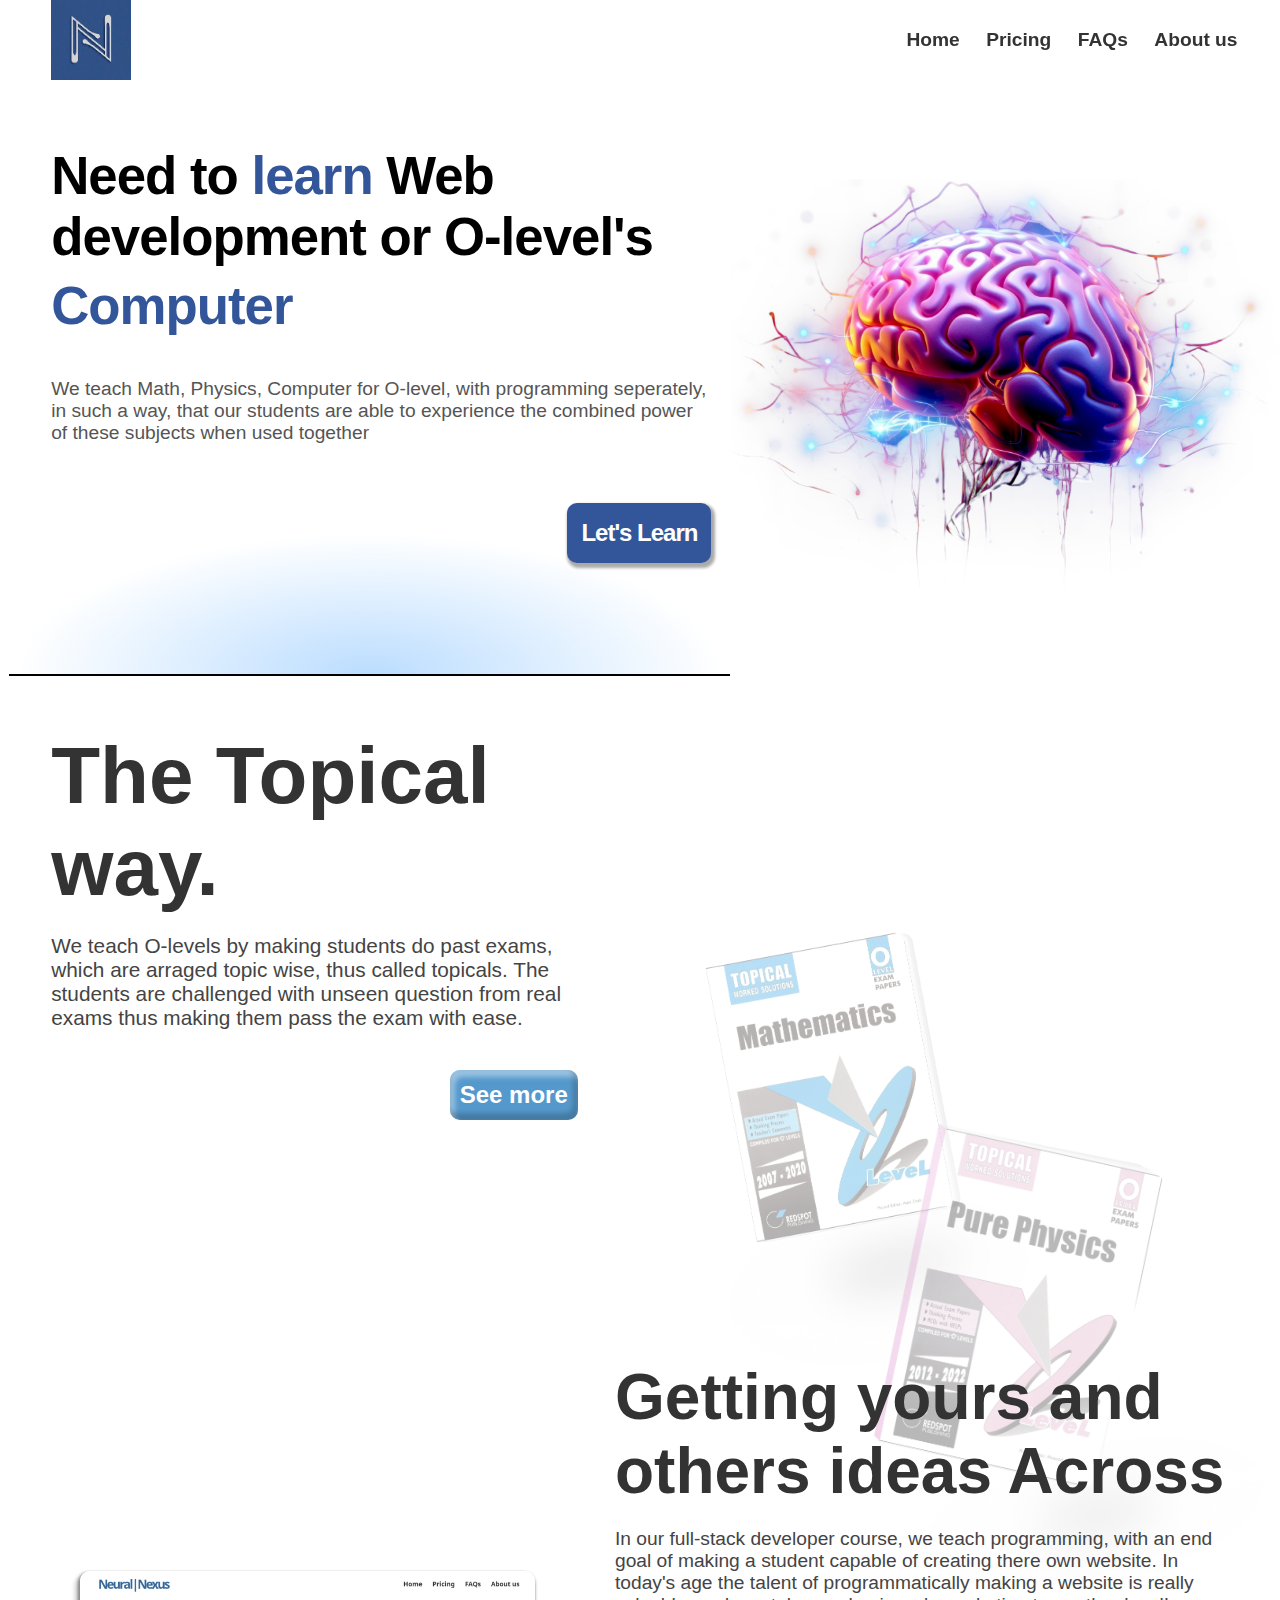
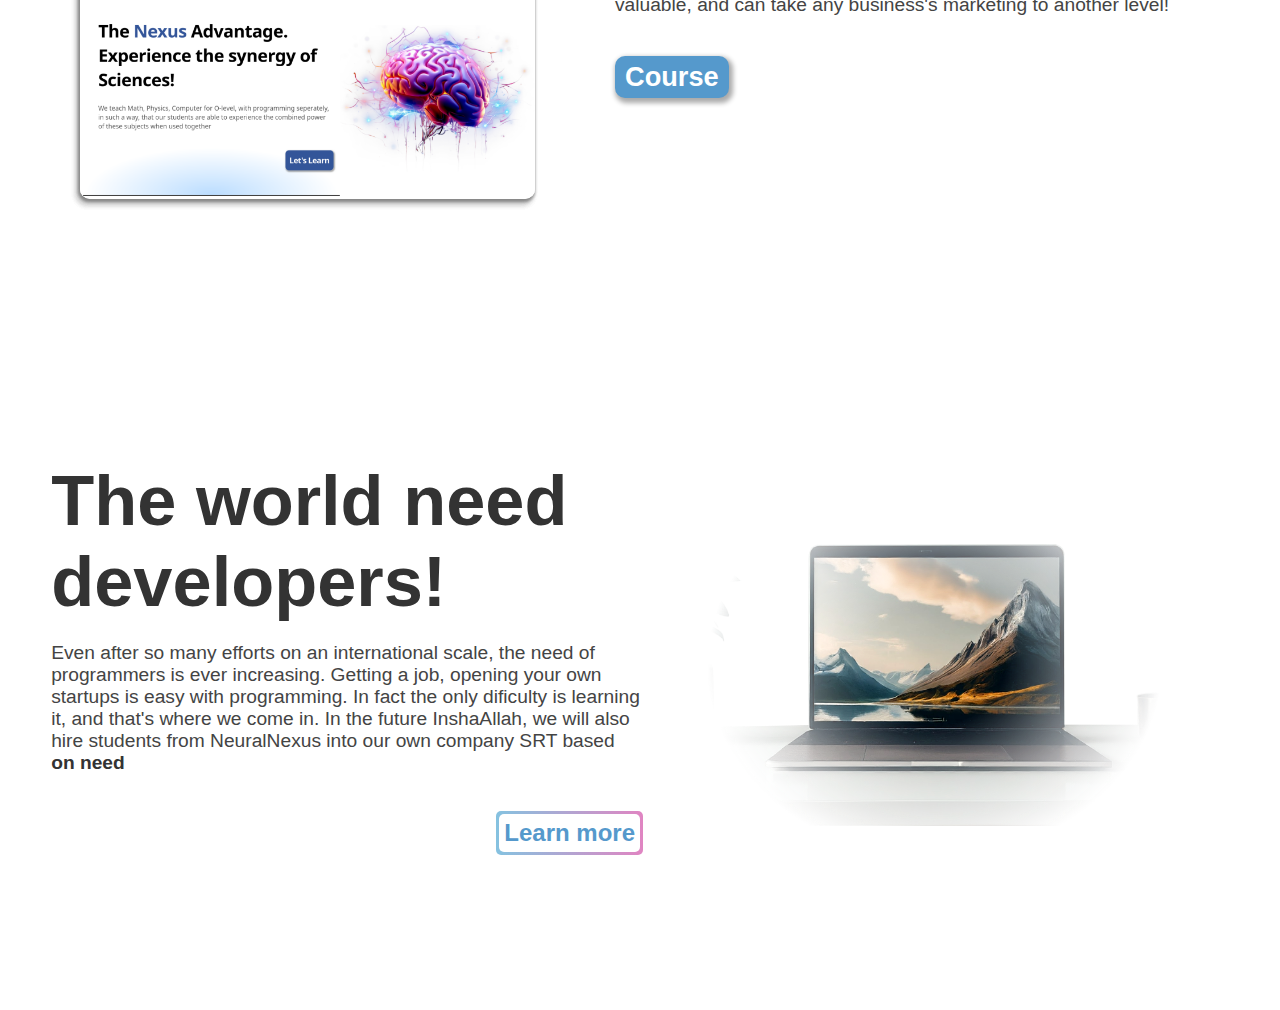
<file: index.html>
<!doctype html>
<html lang="en">
    <head>
        <meta charset="utf-8" />
        <meta name="viewport" content="width=device-width, initial-scale=1" />
        
		<link href="./_app/immutable/assets/0.ByKNv8gR.css" rel="stylesheet">
		<link href="./_app/immutable/assets/2.LdB5x5Bh.css" rel="stylesheet">
		<link rel="modulepreload" href="./_app/immutable/entry/start.CRjpE73o.js">
		<link rel="modulepreload" href="./_app/immutable/chunks/entry.DDoPU7Ue.js">
		<link rel="modulepreload" href="./_app/immutable/chunks/scheduler.CJs1GVK9.js">
		<link rel="modulepreload" href="./_app/immutable/chunks/index.DG2O7k4W.js">
		<link rel="modulepreload" href="./_app/immutable/entry/app.CR-G0-d1.js">
		<link rel="modulepreload" href="./_app/immutable/chunks/index.Bj5tBNt4.js">
		<link rel="modulepreload" href="./_app/immutable/nodes/0.wn83lh_d.js">
		<link rel="modulepreload" href="./_app/immutable/chunks/styles.DlI97WV4.js">
		<link rel="modulepreload" href="./_app/immutable/chunks/loader.hgfKuhHx.js">
		<link rel="modulepreload" href="./_app/immutable/nodes/2.BaxfFM-t.js">
		<link rel="modulepreload" href="./_app/immutable/chunks/click.BawAcbP7.js"><!-- HEAD_svelte-ttnvq6_START --><link rel="icon" href="/logo.jpeg"><!-- HEAD_svelte-ttnvq6_END -->
    </head>
    <body data-sveltekit-preload-data="hover">
        <div style="display: contents">    <div class="app svelte-tsa5jc"><div id="cover" class=" svelte-tsa5jc"><svg width="210mm" height="210mm" version="1.1" viewBox="0 0 210 210" xmlns="http://www.w3.org/2000/svg" xmlns:xlink="http://www.w3.org/1999/xlink" class="svelte-donqg"><defs><linearGradient id="linearGradient1987" x1="150.63" x2="69.646" y1="53.397" y2="158.12" gradientTransform="matrix(1.4785 0 0 1.4785 -54.857 -40.107)" gradientUnits="userSpaceOnUse"><stop style="stop-color:#fff" offset="0"></stop><stop style="stop-color:#fff;stop-opacity:.59898" offset="1"></stop></linearGradient><linearGradient id="linearGradient2097" x1="-42.863" x2="-70.362" y1="97.211" y2="174.8" gradientTransform="matrix(1.4785 0 0 1.4785 186.73 -95.377)" gradientUnits="userSpaceOnUse"><stop style="stop-color:#fff" offset="0"></stop><stop style="stop-color:#fff;stop-opacity:.6269" offset="1"></stop></linearGradient><linearGradient id="linearGradient2746" x1="-119.81" x2="-165.34" y1="-23.923" y2="-33.331" gradientTransform="matrix(1.4785 0 0 1.4785 66.842 3.5111)" gradientUnits="userSpaceOnUse"><stop style="stop-color:#fff" offset="0"></stop><stop style="stop-color:#fff;stop-opacity:.54575" offset="1"></stop></linearGradient></defs><circle cx="105" cy="104.19" r="86.125" style="fill:none;stroke-dasharray:112.182, 112.182;stroke-linecap:round;stroke-linejoin:round;stroke-width:9.3485;stroke:url(#linearGradient1987)" class=" svelte-donqg"></circle><circle cx="105" cy="104.19" r="57.352" style="fill:none;stroke-dasharray:74.7039, 74.7039;stroke-linecap:round;stroke-linejoin:round;stroke-width:6.2254;stroke:url(#linearGradient2097)" class=" svelte-donqg"></circle><circle cx="105" cy="104.19" r="35.682" style="fill:none;stroke-dasharray:46.4774, 46.4774;stroke-linecap:round;stroke-linejoin:round;stroke-width:3.8731;stroke:url(#linearGradient2746)" class=" svelte-donqg"></circle></svg></div> <div id="navbar" class="  svelte-znaxuw"><div id="logo" class="svelte-znaxuw"></div> <div id="links" class="svelte-znaxuw"><a class="link svelte-znaxuw" href="/" data-svelte-h="svelte-wl9w64">Home</a> <a class="link svelte-znaxuw" href="/pricing" data-svelte-h="svelte-3z8crt">Pricing</a> <a class="link svelte-znaxuw" href="/faqs" data-svelte-h="svelte-1nh50l5">FAQs</a> <a class="link svelte-znaxuw" href="/about-us" data-svelte-h="svelte-2lglpk">About us</a></div> <button id="menu-opener" class="svelte-znaxuw" data-svelte-h="svelte-27ybe">=</button> </div> <div id="menu-holder" class="menu-holder-closed svelte-jrt6re" style="transition: "><div id="menu" class="menu-closed svelte-jrt6re"><div id="menu-logo" class="svelte-jrt6re"></div> <button id="menu-closer" class="svelte-jrt6re" data-svelte-h="svelte-ni5jor">=</button> <a href="/" class="svelte-jrt6re" data-svelte-h="svelte-y5g715">Home</a> <a href="/pricing" class="svelte-jrt6re" data-svelte-h="svelte-1g5jzqm">Pricing</a> <a href="/faqs" class="svelte-jrt6re" data-svelte-h="svelte-qid54u">FAQs</a> <a href="/about-us" class="svelte-jrt6re" data-svelte-h="svelte-brq2fh">About us</a></div> </div> <div id="content" class="svelte-1ypf8vf"><div id="hero" class="svelte-98cgdg"><div id="hero-content-container" class=" svelte-98cgdg"><div id="hero-content" class="svelte-98cgdg"><h1 class="svelte-98cgdg">Need to <span class="highlight svelte-98cgdg" data-svelte-h="svelte-1d6nhmn">learn</span>
                Web development or O-level&#39;s
                <span class="scroll highlight svelte-98cgdg" style="scroll-behavior: smooth;"><div data-svelte-h="svelte-1o7pksb">Computer</div> <div data-svelte-h="svelte-k1fth6">Math</div> <div data-svelte-h="svelte-ne9l6v">Physics</div> <div data-svelte-h="svelte-1o7pksb">Computer</div></span></h1> <p class="svelte-98cgdg" data-svelte-h="svelte-ozid1k">We teach Math, Physics, Computer for O-level, with programming seperately, in such a
                way, that our students are able to experience the combined power of these subjects
                when used together</p> <button id="pricing" class="svelte-98cgdg" data-svelte-h="svelte-12knzyn">Let&#39;s Learn</button></div> <div id="line" style="" class="svelte-98cgdg"></div></div> <img src="/hero.png" alt="powered brain" class="svelte-98cgdg"> </div> <div id="topicals" class="svelte-1epr0u9"><h2 class="svelte-1epr0u9" data-svelte-h="svelte-13kpo9">The Topical<br> way.</h2> <p class="svelte-1epr0u9" data-svelte-h="svelte-rmpfn7">We teach O-levels by making students do past exams, which are arraged topic wise, thus
        called topicals. The students are challenged with unseen question from real exams thus
        making them pass the exam with ease.</p> <button class=" svelte-1epr0u9">See more</button> <div id="holder-3d" class="svelte-1epr0u9" data-svelte-h="svelte-12ugxe7"><img src="/topicals/maths-book2.png" alt="O-level maths book by redspot pubishing" class="hidden svelte-1epr0u9"> <img src="/topicals/physics-book2.png" alt="O-level physics book by redspot pubishing" class="hidden svelte-1epr0u9"></div> </div> <div id="make-website" class="svelte-1sv2pd6"><h2 class="svelte-1sv2pd6" data-svelte-h="svelte-181143h">Getting yours and others ideas Across</h2> <p class="svelte-1sv2pd6" data-svelte-h="svelte-qnmatm">In our full-stack developer course, we teach programming, with an end goal of making a
        student capable of creating there own website. In today&#39;s age the talent of programmatically
        making a website is really valuable, and can take any business&#39;s marketing to another level!</p> <button class=" svelte-1sv2pd6">Course</button> <div id="image-container" class="svelte-1sil9ov" data-svelte-h="svelte-3128eg"><img alt="photo of website" src="/make-website/home.png" class="svelte-1sil9ov"> <img alt="photo of website" src="/make-website/pricing.png" class="svelte-1sil9ov"> <img alt="photo of website" src="/make-website/faq.png" class="svelte-1sil9ov"> </div> </div> <div id="need-of-programmers" class="svelte-1wro7y6"><h2 class="svelte-1wro7y6" data-svelte-h="svelte-xv7led">The world need developers!</h2> <p class="svelte-1wro7y6" data-svelte-h="svelte-vbbe3a">Even after so many efforts on an international scale, the need of programmers is ever
        increasing. Getting a job, opening your own startups is easy with programming. In fact the
        only dificulty is learning it, and that&#39;s where we come in. In the future InshaAllah, we
        will also hire students from NeuralNexus into our own company SRT based <b class="svelte-1wro7y6">on need</b></p> <button class=" svelte-1wro7y6">Learn more</button> <img alt="Illustration of a laptop on a table" src="/fading_laptop.png" class="svelte-1wro7y6"> </div> </div> </div> 
			
			<script>
				{
					__sveltekit_yd9dzn = {
						base: new URL(".", location).pathname.slice(0, -1)
					};

					const element = document.currentScript.parentElement;

					const data = [null,null];

					Promise.all([
						import("./_app/immutable/entry/start.CRjpE73o.js"),
						import("./_app/immutable/entry/app.CR-G0-d1.js")
					]).then(([kit, app]) => {
						kit.start(app, element, {
							node_ids: [0, 2],
							data,
							form: null,
							error: null
						});
					});
				}
			</script>
		</div>
    </body>
</html>
</file>
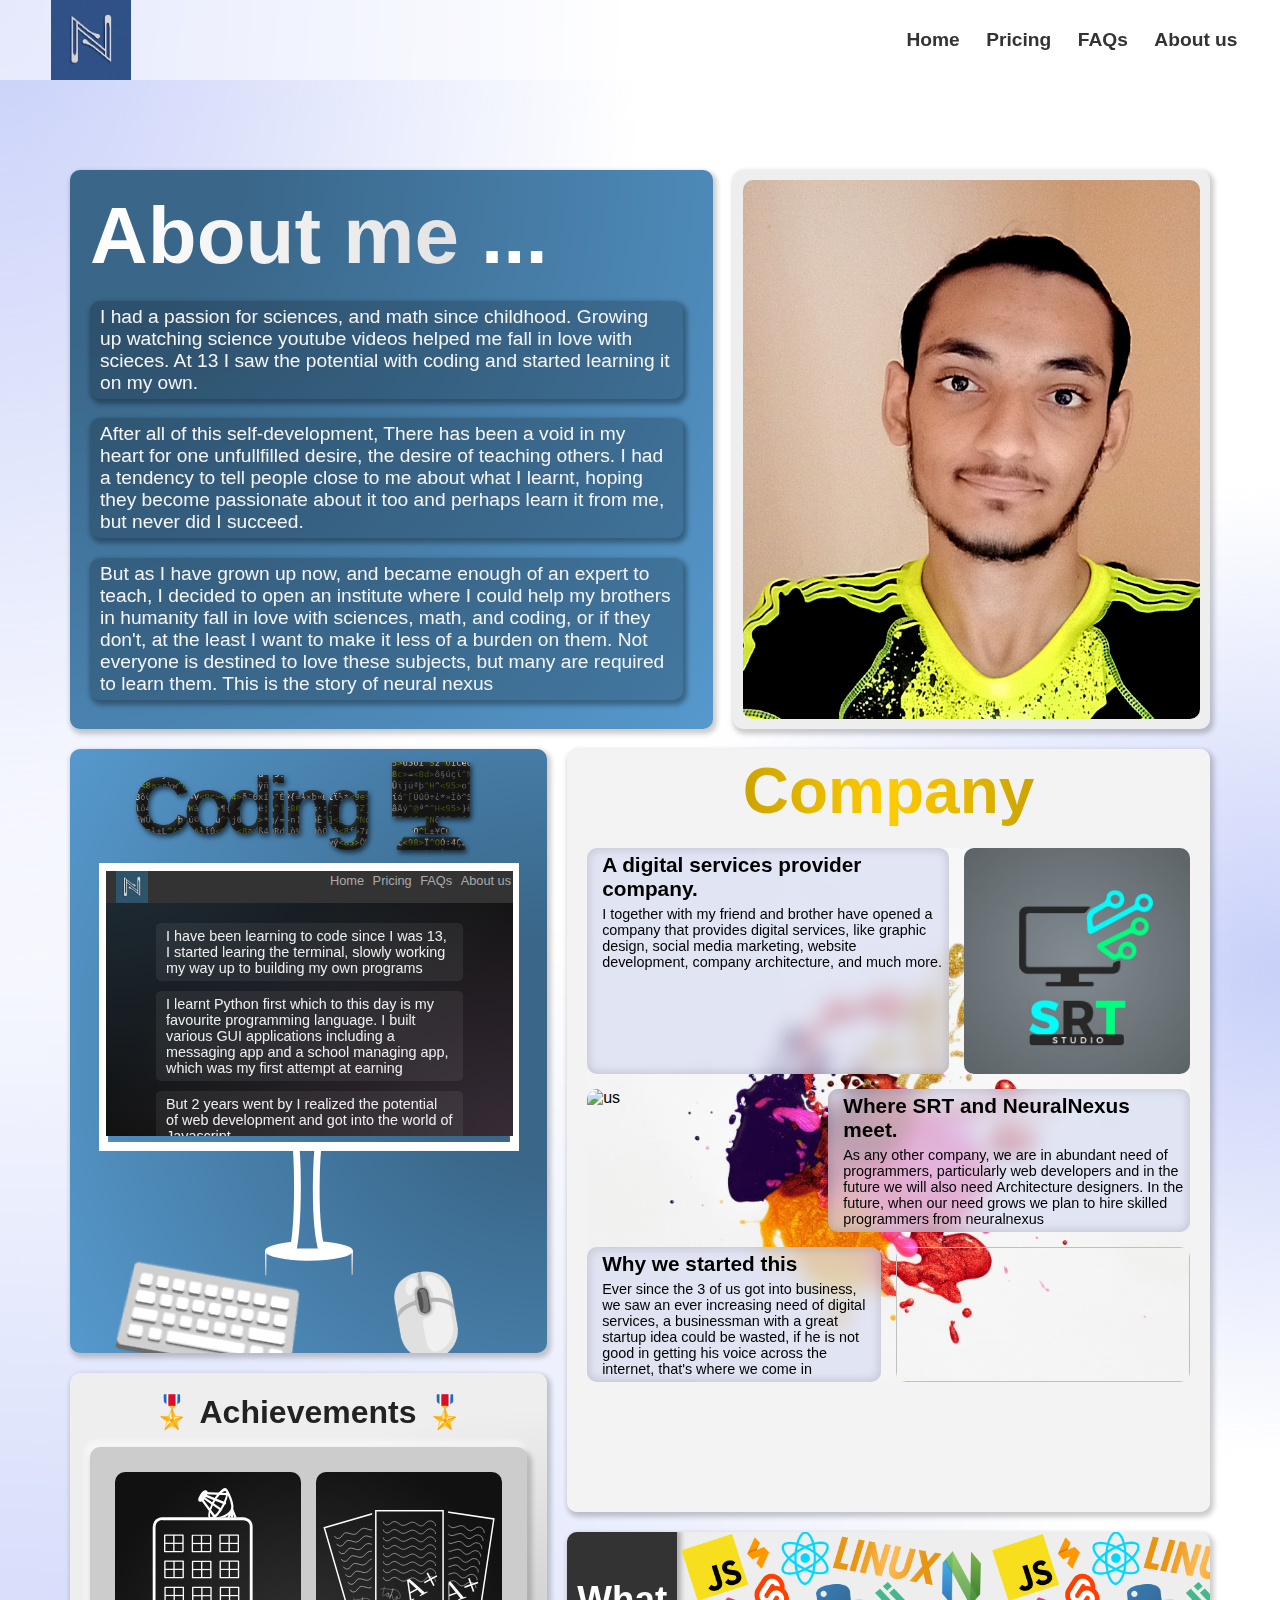
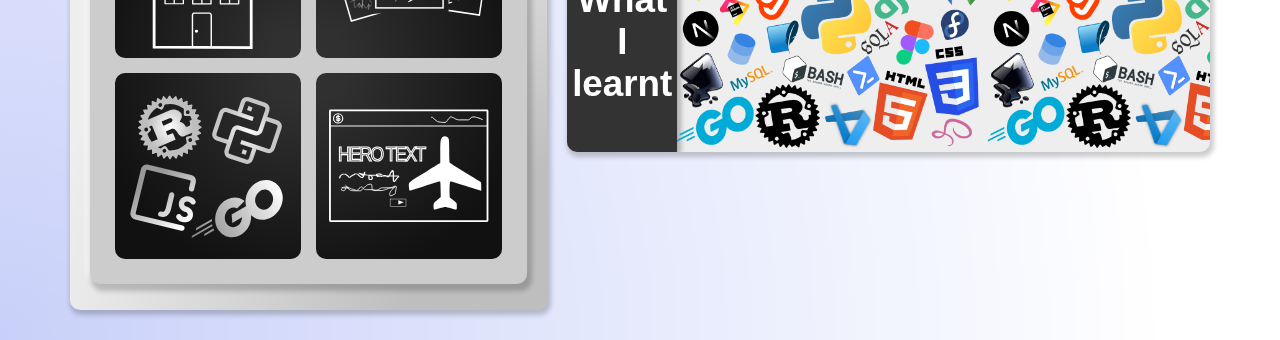
<file: about-us.html>
<!doctype html>
<html lang="en">
    <head>
        <meta charset="utf-8" />
        <meta name="viewport" content="width=device-width, initial-scale=1" />
        
		<link href="./_app/immutable/assets/0.ByKNv8gR.css" rel="stylesheet">
		<link href="./_app/immutable/assets/3.tO2qfjoX.css" rel="stylesheet">
		<link rel="modulepreload" href="./_app/immutable/entry/start.CRjpE73o.js">
		<link rel="modulepreload" href="./_app/immutable/chunks/entry.DDoPU7Ue.js">
		<link rel="modulepreload" href="./_app/immutable/chunks/scheduler.CJs1GVK9.js">
		<link rel="modulepreload" href="./_app/immutable/chunks/index.DG2O7k4W.js">
		<link rel="modulepreload" href="./_app/immutable/entry/app.CR-G0-d1.js">
		<link rel="modulepreload" href="./_app/immutable/chunks/index.Bj5tBNt4.js">
		<link rel="modulepreload" href="./_app/immutable/nodes/0.wn83lh_d.js">
		<link rel="modulepreload" href="./_app/immutable/chunks/styles.DlI97WV4.js">
		<link rel="modulepreload" href="./_app/immutable/chunks/loader.hgfKuhHx.js">
		<link rel="modulepreload" href="./_app/immutable/nodes/3.saLHSyt5.js">
		<link rel="modulepreload" href="./_app/immutable/chunks/each.Dvx8q5kY.js"><!-- HEAD_svelte-ttnvq6_START --><link rel="icon" href="/logo.jpeg"><!-- HEAD_svelte-ttnvq6_END -->
    </head>
    <body data-sveltekit-preload-data="hover">
        <div style="display: contents">    <div class="app svelte-tsa5jc"><div id="cover" class=" svelte-tsa5jc"><svg width="210mm" height="210mm" version="1.1" viewBox="0 0 210 210" xmlns="http://www.w3.org/2000/svg" xmlns:xlink="http://www.w3.org/1999/xlink" class="svelte-donqg"><defs><linearGradient id="linearGradient1987" x1="150.63" x2="69.646" y1="53.397" y2="158.12" gradientTransform="matrix(1.4785 0 0 1.4785 -54.857 -40.107)" gradientUnits="userSpaceOnUse"><stop style="stop-color:#fff" offset="0"></stop><stop style="stop-color:#fff;stop-opacity:.59898" offset="1"></stop></linearGradient><linearGradient id="linearGradient2097" x1="-42.863" x2="-70.362" y1="97.211" y2="174.8" gradientTransform="matrix(1.4785 0 0 1.4785 186.73 -95.377)" gradientUnits="userSpaceOnUse"><stop style="stop-color:#fff" offset="0"></stop><stop style="stop-color:#fff;stop-opacity:.6269" offset="1"></stop></linearGradient><linearGradient id="linearGradient2746" x1="-119.81" x2="-165.34" y1="-23.923" y2="-33.331" gradientTransform="matrix(1.4785 0 0 1.4785 66.842 3.5111)" gradientUnits="userSpaceOnUse"><stop style="stop-color:#fff" offset="0"></stop><stop style="stop-color:#fff;stop-opacity:.54575" offset="1"></stop></linearGradient></defs><circle cx="105" cy="104.19" r="86.125" style="fill:none;stroke-dasharray:112.182, 112.182;stroke-linecap:round;stroke-linejoin:round;stroke-width:9.3485;stroke:url(#linearGradient1987)" class=" svelte-donqg"></circle><circle cx="105" cy="104.19" r="57.352" style="fill:none;stroke-dasharray:74.7039, 74.7039;stroke-linecap:round;stroke-linejoin:round;stroke-width:6.2254;stroke:url(#linearGradient2097)" class=" svelte-donqg"></circle><circle cx="105" cy="104.19" r="35.682" style="fill:none;stroke-dasharray:46.4774, 46.4774;stroke-linecap:round;stroke-linejoin:round;stroke-width:3.8731;stroke:url(#linearGradient2746)" class=" svelte-donqg"></circle></svg></div> <div id="navbar" class="  svelte-znaxuw"><div id="logo" class="svelte-znaxuw"></div> <div id="links" class="svelte-znaxuw"><a class="link svelte-znaxuw" href="/" data-svelte-h="svelte-wl9w64">Home</a> <a class="link svelte-znaxuw" href="/pricing" data-svelte-h="svelte-3z8crt">Pricing</a> <a class="link svelte-znaxuw" href="/faqs" data-svelte-h="svelte-1nh50l5">FAQs</a> <a class="link svelte-znaxuw" href="/about-us" data-svelte-h="svelte-2lglpk">About us</a></div> <button id="menu-opener" class="svelte-znaxuw" data-svelte-h="svelte-27ybe">=</button> </div> <div id="menu-holder" class="menu-holder-closed svelte-jrt6re" style="transition: "><div id="menu" class="menu-closed svelte-jrt6re"><div id="menu-logo" class="svelte-jrt6re"></div> <button id="menu-closer" class="svelte-jrt6re" data-svelte-h="svelte-ni5jor">=</button> <a href="/" class="svelte-jrt6re" data-svelte-h="svelte-y5g715">Home</a> <a href="/pricing" class="svelte-jrt6re" data-svelte-h="svelte-1g5jzqm">Pricing</a> <a href="/faqs" class="svelte-jrt6re" data-svelte-h="svelte-qid54u">FAQs</a> <a href="/about-us" class="svelte-jrt6re" data-svelte-h="svelte-brq2fh">About us</a></div> </div> <div id="card-grid" class="svelte-1dl1ugq"><div class="card svelte-g6qfjw"> <div id="about" class="svelte-5wembd"><h2 class="svelte-4qfab8">About me <span class="wiggle-wiggle svelte-3h2bq9" style="--displacement: 30px; --delay: 0s; --duration: 0.3s;">.</span><span class="wiggle-wiggle svelte-3h2bq9" style="--displacement: 30px; --delay: 0.1s; --duration: 0.3s;">.</span><span class="wiggle-wiggle svelte-3h2bq9" style="--displacement: 30px; --delay: 0.2s; --duration: 0.3s;">.</span></h2> <p class="svelte-4qfab8" data-svelte-h="svelte-1a9cxw2">I had a passion for sciences, and math since childhood. Growing up watching science youtube
    videos helped me fall in love with scieces. At 13 I saw the potential with coding and started
    learning it on my own.</p> <p class="svelte-4qfab8" data-svelte-h="svelte-1wf131n">After all of this self-development, There has been a void in my heart for one unfullfilled
    desire, the desire of teaching others. I had a tendency to tell people close to me about what I
    learnt, hoping they become passionate about it too and perhaps learn it from me, but never did I
    succeed.</p> <p class="svelte-4qfab8" data-svelte-h="svelte-k469q3">But as I have grown up now, and became enough of an expert to teach, I decided to open an
    institute where I could help my brothers in humanity fall in love with sciences, math, and
    coding, or if they don&#39;t, at the least I want to make it less of a burden on them. Not everyone
    is destined to love these subjects, but many are required to learn them. This is the story of
    neural nexus
</p></div> </div> <div class="card svelte-g6qfjw"><div id="holder" style="--image-height: undefinedpx" class="svelte-1w54w38"><img src="/about-me/me2.jpg" alt="Me" class="svelte-1w54w38"> </div> </div> <div class="card svelte-g6qfjw"><div id="holder" class="svelte-pziuns"><h2 class="svelte-pziuns"><span class="wavy svelte-kj2umu">🎖️ </span> Achievements <span class="wavy svelte-kj2umu">🎖️ </span></h2> <ul class="svelte-pziuns"><li class="svelte-pziuns"><svg version="1.1" viewBox="0 0 210 215" xmlns="http://www.w3.org/2000/svg" class="svelte-1l6ogo3"><defs><clipPath id="clipPath55"><path d="m138.55 141.55v-151.94c0.15246-10.071-9.1582-9.8667-9.1582-9.8667h-88.39s-8.9721-1.1052-9.5953 10.338v150.9z" style="display:none;fill:none;stroke-width:1.8448;stroke:#fff"></path><path class="powerclip" d="m75.164-57.858h57.038v55.293h-57.038zm63.388 199.4v-151.94c0.15246-10.071-9.1582-9.8667-9.1582-9.8667h-88.39s-8.9721-1.1052-9.5953 10.338v150.9z" style="fill:none;stroke-width:1.8448;stroke:#fff"></path></clipPath></defs><path d="m160.76 213.87v-155.34c0.17735-10.296-10.654-10.087-10.654-10.087h-102.83s-10.437-1.13-11.162 10.569v154.27z" style="fill:none;stroke-width:3.6214;stroke:#fff"></path><g transform="matrix(1.0038 0 0 .89692 -.37252 22.043)" style="stroke-width:1.8"><path d="m109.41 213.39v-45.786c0.0343-3.0347-2.0546-2.9732-2.0546-2.9732h-19.83s-2.0128-0.33304-2.1526 3.115v45.47z" style="fill:none;stroke-width:1.8;stroke:#fff"></path><ellipse cx="90.489" cy="190.48" rx="1.2142" ry="1.1041" style="fill:#fff;stroke-linecap:round;stroke-linejoin:round;stroke-width:1.8;stroke:#fff"></ellipse></g><g transform="matrix(.95239 0 0 .85635 2.163 28.869)" style="stroke-width:1.8"><g transform="translate(13.578 -3.361)" style="stroke-width:1.8"><rect x="111.41" y="129.12" width="24.645" height="24.645" style="fill:none;stroke-linecap:round;stroke-linejoin:round;stroke-width:1.8;stroke:#fff"></rect><path d="m123.73 129.12v24.645" style="fill:none;stroke-width:1.8;stroke:#fff"></path><path d="m136.05 141.44h-24.645" style="fill:none;stroke-width:1.8;stroke:#fff"></path></g><g transform="translate(-23.716 -3.2383)" style="stroke-width:1.8"><rect x="111.41" y="129.12" width="24.645" height="24.645" style="fill:none;stroke-linecap:round;stroke-linejoin:round;stroke-width:1.8;stroke:#fff"></rect><path d="m123.73 129.12v24.645" style="fill:none;stroke-width:1.8;stroke:#fff"></path><path d="m136.05 141.44h-24.645" style="fill:none;stroke-width:1.8;stroke:#fff"></path></g><g transform="translate(-61.011 -3.4838)" style="stroke-width:1.8"><rect x="111.41" y="129.12" width="24.645" height="24.645" style="fill:none;stroke-linecap:round;stroke-linejoin:round;stroke-width:1.8;stroke:#fff"></rect><path d="m123.73 129.12v24.645" style="fill:none;stroke-width:1.8;stroke:#fff"></path><path d="m136.05 141.44h-24.645" style="fill:none;stroke-width:1.8;stroke:#fff"></path></g></g><g transform="matrix(.95239 0 0 .85635 1.9292 -4.7332)" style="stroke-width:1.8"><g transform="translate(13.578 -3.361)" style="stroke-width:1.8"><rect x="111.41" y="129.12" width="24.645" height="24.645" style="fill:none;stroke-linecap:round;stroke-linejoin:round;stroke-width:1.8;stroke:#fff"></rect><path d="m123.73 129.12v24.645" style="fill:none;stroke-width:1.8;stroke:#fff"></path><path d="m136.05 141.44h-24.645" style="fill:none;stroke-width:1.8;stroke:#fff"></path></g><g transform="translate(-23.716 -3.2383)" style="stroke-width:1.8"><rect x="111.41" y="129.12" width="24.645" height="24.645" style="fill:none;stroke-linecap:round;stroke-linejoin:round;stroke-width:1.8;stroke:#fff"></rect><path d="m123.73 129.12v24.645" style="fill:none;stroke-width:1.8;stroke:#fff"></path><path d="m136.05 141.44h-24.645" style="fill:none;stroke-width:1.8;stroke:#fff"></path></g><g transform="translate(-61.011 -3.4838)" style="stroke-width:1.8"><rect x="111.41" y="129.12" width="24.645" height="24.645" style="fill:none;stroke-linecap:round;stroke-linejoin:round;stroke-width:1.8;stroke:#fff"></rect><path d="m123.73 129.12v24.645" style="fill:none;stroke-width:1.8;stroke:#fff"></path><path d="m136.05 141.44h-24.645" style="fill:none;stroke-width:1.8;stroke:#fff"></path></g></g><g transform="matrix(.95239 0 0 .85635 1.6954 -38.126)" style="stroke-width:1.8"><g transform="translate(13.578 -3.361)" style="stroke-width:1.8"><rect x="111.41" y="129.12" width="24.645" height="24.645" style="fill:none;stroke-linecap:round;stroke-linejoin:round;stroke-width:1.8;stroke:#fff"></rect><path d="m123.73 129.12v24.645" style="fill:none;stroke-width:1.8;stroke:#fff"></path><path d="m136.05 141.44h-24.645" style="fill:none;stroke-width:1.8;stroke:#fff"></path></g><g transform="translate(-23.716 -3.2383)" style="stroke-width:1.8"><rect x="111.41" y="129.12" width="24.645" height="24.645" style="fill:none;stroke-linecap:round;stroke-linejoin:round;stroke-width:1.8;stroke:#fff"></rect><path d="m123.73 129.12v24.645" style="fill:none;stroke-width:1.8;stroke:#fff"></path><path d="m136.05 141.44h-24.645" style="fill:none;stroke-width:1.8;stroke:#fff"></path></g><g transform="translate(-61.011 -3.4838)" style="stroke-width:1.8"><rect x="111.41" y="129.12" width="24.645" height="24.645" style="fill:none;stroke-linecap:round;stroke-linejoin:round;stroke-width:1.8;stroke:#fff"></rect><path d="m123.73 129.12v24.645" style="fill:none;stroke-width:1.8;stroke:#fff"></path><path d="m136.05 141.44h-24.645" style="fill:none;stroke-width:1.8;stroke:#fff"></path></g></g><g transform="matrix(1.1611 0 0 1.1611 -.23968 70.504)" clip-path="url(#clipPath55)" style="stroke-width:2.5359"><path transform="matrix(.47093 .88217 -.53926 .84214 0 0)" d="m83.404-122.31a6.6025 17.63 0 0 1-6.6025 17.63 6.6025 17.63 0 0 1-6.6025-17.63 6.6025 17.63 0 0 1 6.6025-17.63 6.6025 17.63 0 0 1 6.6025 17.63z" style="fill:none;stroke-linecap:round;stroke-linejoin:round;stroke-width:2.7152;stroke:#fff"></path><path d="m111.63-50.096s9.0773 15.826 5.1847 22.001c-4.8064 7.624-18.123 10.191-23.702 8.4928" style="fill:none;stroke-width:2.5359;stroke:#fff"></path><path d="m112.26-46.11-24.756-1.2722" style="fill:#fff;stroke-linecap:round;stroke-linejoin:round;stroke-width:2.5359;stroke:#fff"></path><path d="m98.304-21.205-14.473-19.452" style="fill:#fff;stroke-linecap:round;stroke-linejoin:round;stroke-width:2.5359;stroke:#fff"></path><path d="m109.65-36.039-22.741-9.1227" style="fill:#fff;stroke-linecap:round;stroke-linejoin:round;stroke-width:2.5359;stroke:#fff"></path><path d="m104.84-29.398-18.894-12.931" style="fill:#fff;stroke-linecap:round;stroke-linejoin:round;stroke-width:2.5359;stroke:#fff"></path><path transform="matrix(.97279 .2317 -.49916 .86651 0 0)" d="m56.222-65.413a2.1733 5.9496 0 0 1-2.1733 5.9496 2.1733 5.9496 0 0 1-2.1733-5.9496 2.1733 5.9496 0 0 1 2.1733-5.9496 2.1733 5.9496 0 0 1 2.1733 5.9496z" style="fill:#f2f2f2;stroke-linecap:round;stroke-linejoin:round;stroke-width:2.5901;stroke:#fff"></path><path d="m117.28-27.468-9.0621 17.338" style="fill:#f2f2f2;stroke-linecap:round;stroke-linejoin:round;stroke-width:2.5359;stroke:#fff"></path><path d="m117.53-28.088-0.36777 14.711" style="fill:#f2f2f2;stroke-linecap:round;stroke-linejoin:round;stroke-width:2.5359;stroke:#fff"></path><path d="m117.71-29.056 8.2272 20.224" style="fill:#f2f2f2;stroke-linecap:round;stroke-linejoin:round;stroke-width:2.5359;stroke:#fff"></path></g></svg></li> <li class="svelte-pziuns"><svg version="1.1" viewBox="0 0 210 210" xmlns="http://www.w3.org/2000/svg" class="svelte-j8emgi"><defs><clipPath id="clipPath16259"><path d="m213.05 64.923-88.731-27.115-37.641 126.2 91.527 23.461z" style="display:none;fill:none;stroke-width:.665;stroke:#4f56e1"></path><path class="powerclip" d="m54.844 40.953h214.11v167.39h-214.11zm158.21 23.97-88.731-27.115-37.641 126.2 91.527 23.461z" style="fill:none;stroke-width:.665;stroke:#4f56e1"></path></clipPath></defs><g transform="matrix(.92321 0 0 .92321 11.418 .44657)"><g transform="rotate(-16.158 102.47 278.94)" clip-path="url(#clipPath16259)"><g transform="rotate(24.703 94.744 344.04)"><path x="60.749184" y="46.857868" width="82.225937" height="118.8037" ry="0" d="m60.749 46.858h82.226v118.8h-82.226z" style="fill:none;stroke-linecap:round;stroke-width:1.8102;stroke:#fff"></path><path d="m69.858 60.139c0.15828 1.3307 0.91445 2.5787 2.0206 3.3351s2.5436 1.0081 3.841 0.67271c1.2966-0.33516 2.381-1.1979 3.4376-2.0206s2.18-1.6509 3.4968-1.8949c1.0205-0.18909 2.0839-0.0061 3.0515 0.3691 0.96763 0.37521 1.8516 0.93573 2.7079 1.5221s1.6944 1.2037 2.601 1.7089c0.9066 0.50515 1.893 0.89862 2.9263 0.99568 1.1138 0.10462 2.2378-0.13995 3.2813-0.54312 1.0435-0.40317 2.0185-0.96182 2.9926-1.5119 0.97407-0.55008 1.9574-1.0963 3.0111-1.472 1.0537-0.37565 2.19-0.57606 3.2967-0.41314 0.93189 0.13718 1.8111 0.52643 2.62 1.0091 0.80889 0.48263 1.5566 1.0596 2.3212 1.6096 0.76463 0.55007 1.5538 1.0777 2.4202 1.4472 0.8664 0.36955 1.8201 0.57611 2.7549 0.46015 0.74654-0.09261 1.4581-0.38786 2.0971-0.78486 0.63897-0.397 1.2099-0.89436 1.751-1.4169 1.0823-1.0451 2.0778-2.2156 3.3758-2.9763 0.98331-0.57624 2.1168-0.89351 3.2564-0.91146 1.1396-0.01795 2.2825 0.26347 3.2835 0.80846 1.001 0.54498 1.8576 1.3523 2.461 2.3192s0.95204 2.0912 1.0017 3.2298" style="fill:none;stroke-dashoffset:5.65;stroke-width:.565;stroke:#fff"></path><path d="m69.858 79.61c0.15828 1.3307 0.91445 2.5787 2.0206 3.3351s2.5436 1.0081 3.841 0.67271c1.2966-0.33516 2.381-1.1979 3.4376-2.0206s2.18-1.6509 3.4968-1.8949c1.0205-0.18909 2.0839-0.0061 3.0515 0.3691 0.96763 0.37521 1.8516 0.93573 2.7079 1.5221s1.6944 1.2037 2.601 1.7089c0.9066 0.50515 1.893 0.89862 2.9263 0.99568 1.1138 0.10462 2.2378-0.13995 3.2813-0.54312s2.0185-0.96182 2.9926-1.5119c0.97408-0.55008 1.9574-1.0963 3.0111-1.472 1.0537-0.37565 2.19-0.57606 3.2967-0.41314 0.93189 0.13718 1.8111 0.52644 2.62 1.0091 0.80889 0.48263 1.5566 1.0596 2.3212 1.6096 0.76463 0.55007 1.5538 1.0777 2.4202 1.4472 0.8664 0.36955 1.8201 0.57611 2.7549 0.46015 0.74654-0.09261 1.4581-0.38786 2.0971-0.78486 0.63897-0.397 1.2099-0.89436 1.751-1.4169 1.0823-1.0451 2.0778-2.2156 3.3758-2.9763 0.98331-0.57624 2.1168-0.89351 3.2564-0.91146 1.1396-0.01795 2.2825 0.26347 3.2835 0.80846 1.001 0.54498 1.8576 1.3523 2.461 2.3192s0.95204 2.0912 1.0017 3.2298" style="fill:none;stroke-dashoffset:5.65;stroke-width:.565;stroke:#fff"></path><path d="m69.858 128.29c0.15828 1.3307 0.91445 2.5787 2.0206 3.335s2.5436 1.0081 3.841 0.67271c1.2966-0.33516 2.381-1.1979 3.4376-2.0206s2.18-1.6509 3.4968-1.8949c1.0205-0.18909 2.0839-6e-3 3.0515 0.3691 0.96763 0.37521 1.8516 0.93573 2.7079 1.5221s1.6944 1.2037 2.601 1.7089c0.9066 0.50516 1.893 0.89862 2.9263 0.99568 1.1138 0.10462 2.2378-0.13995 3.2813-0.54312 1.0435-0.40317 2.0185-0.96182 2.9926-1.5119 0.97407-0.55007 1.9574-1.0963 3.0111-1.472 1.0537-0.37564 2.19-0.57606 3.2967-0.41314 0.93189 0.13718 1.8111 0.52643 2.62 1.0091s1.5566 1.0596 2.3212 1.6096c0.76463 0.55007 1.5538 1.0777 2.4202 1.4472 0.8664 0.36955 1.8201 0.57611 2.7549 0.46015 0.74654-0.0926 1.4581-0.38786 2.0971-0.78486s1.2099-0.89435 1.751-1.4169c1.0823-1.0451 2.0778-2.2156 3.3758-2.9763 0.98331-0.57624 2.1168-0.89351 3.2564-0.91146 1.1396-0.0179 2.2825 0.26348 3.2835 0.80846 1.001 0.54499 1.8576 1.3523 2.461 2.3192s0.95204 2.0912 1.0017 3.2298" style="fill:none;stroke-dashoffset:5.65;stroke-width:.565;stroke:#fff"></path><path d="m69.858 99.081c0.15828 1.3307 0.91445 2.5787 2.0206 3.3351s2.5436 1.0081 3.841 0.67271c1.2966-0.33516 2.381-1.1979 3.4376-2.0206 1.0566-0.82276 2.18-1.6509 3.4968-1.8949 1.0205-0.18909 2.0839-0.0061 3.0515 0.3691 0.96763 0.37522 1.8516 0.93574 2.7079 1.5221s1.6944 1.2037 2.601 1.7089c0.9066 0.50516 1.893 0.89862 2.9263 0.99568 1.1138 0.10462 2.2378-0.13995 3.2813-0.54312 1.0435-0.40317 2.0185-0.96182 2.9926-1.5119 0.97407-0.55008 1.9574-1.0964 3.0111-1.472 1.0537-0.37564 2.19-0.57606 3.2967-0.41314 0.93189 0.13718 1.8111 0.52644 2.62 1.0091 0.80889 0.48263 1.5566 1.0596 2.3212 1.6096 0.76463 0.55007 1.5538 1.0777 2.4202 1.4472 0.8664 0.36955 1.8201 0.57611 2.7549 0.46015 0.74654-0.0926 1.4581-0.38786 2.0971-0.78486s1.2099-0.89436 1.751-1.4169c1.0823-1.0451 2.0778-2.2156 3.3758-2.9763 0.98331-0.57624 2.1168-0.89351 3.2564-0.91146 1.1396-0.01795 2.2825 0.26347 3.2835 0.80846 1.001 0.54498 1.8576 1.3523 2.461 2.3192 0.60336 0.9669 0.95203 2.0912 1.0017 3.2298" style="fill:none;stroke-dashoffset:5.65;stroke-width:.565;stroke:#fff"></path><path d="m69.858 89.346c0.15828 1.3307 0.91445 2.5787 2.0206 3.3351s2.5436 1.0081 3.841 0.67271c1.2966-0.33516 2.381-1.1979 3.4376-2.0206s2.18-1.6509 3.4968-1.8949c1.0205-0.18909 2.0839-0.0061 3.0515 0.3691 0.96763 0.37521 1.8516 0.93573 2.7079 1.5221 0.85631 0.58638 1.6944 1.2037 2.601 1.7089s1.893 0.89862 2.9263 0.99568c1.1138 0.10462 2.2378-0.13995 3.2813-0.54312 1.0435-0.40317 2.0185-0.96182 2.9926-1.5119 0.97407-0.55008 1.9574-1.0963 3.0111-1.472 1.0537-0.37565 2.19-0.57606 3.2967-0.41314 0.93189 0.13718 1.8111 0.52644 2.62 1.0091 0.80889 0.48263 1.5566 1.0596 2.3212 1.6096 0.76463 0.55007 1.5538 1.0777 2.4202 1.4472 0.8664 0.36955 1.8201 0.57611 2.7549 0.46015 0.74654-0.09261 1.4581-0.38786 2.0971-0.78486 0.63897-0.397 1.2099-0.89436 1.751-1.4169 1.0823-1.0451 2.0778-2.2156 3.3758-2.9763 0.98331-0.57624 2.1168-0.89351 3.2564-0.91146 1.1396-0.01795 2.2825 0.26347 3.2835 0.80846 1.001 0.54498 1.8576 1.3523 2.461 2.3192s0.95204 2.0912 1.0017 3.2298" style="fill:none;stroke-dashoffset:5.65;stroke-width:.565;stroke:#fff"></path><path d="m69.858 108.82c0.15828 1.3307 0.91445 2.5787 2.0206 3.335 1.1062 0.75633 2.5436 1.0081 3.841 0.67271 1.2966-0.33516 2.381-1.1979 3.4376-2.0206 1.0566-0.82276 2.18-1.6509 3.4968-1.8949 1.0205-0.18909 2.0839-6e-3 3.0515 0.3691 0.96763 0.37521 1.8516 0.93573 2.7079 1.5221 0.8563 0.58637 1.6944 1.2037 2.601 1.7089 0.9066 0.50515 1.893 0.89861 2.9263 0.99567 1.1138 0.10462 2.2378-0.13995 3.2813-0.54312 1.0435-0.40317 2.0185-0.96181 2.9926-1.5119 0.97407-0.55008 1.9574-1.0964 3.0111-1.472 1.0537-0.37565 2.19-0.57606 3.2967-0.41314 0.93189 0.13718 1.8111 0.52644 2.62 1.0091s1.5566 1.0596 2.3212 1.6096c0.76463 0.55008 1.5538 1.0777 2.4202 1.4472 0.8664 0.36955 1.8201 0.57611 2.7549 0.46015 0.74654-0.0926 1.4581-0.38786 2.0971-0.78486s1.2099-0.89436 1.751-1.4169c1.0823-1.0451 2.0778-2.2156 3.3758-2.9763 0.98331-0.57624 2.1168-0.89351 3.2564-0.91146 1.1396-0.0179 2.2825 0.26348 3.2835 0.80846 1.001 0.54499 1.8576 1.3523 2.461 2.3192 0.60336 0.9669 0.95203 2.0912 1.0017 3.2298" style="fill:none;stroke-dashoffset:5.65;stroke-width:.565;stroke:#fff"></path><path d="m69.858 69.875c0.15828 1.3307 0.91445 2.5787 2.0206 3.3351 1.1062 0.75634 2.5436 1.0081 3.841 0.67271 1.2966-0.33516 2.381-1.1979 3.4376-2.0206s2.18-1.6509 3.4968-1.8949c1.0205-0.18909 2.0839-0.0061 3.0515 0.3691 0.96763 0.37521 1.8516 0.93573 2.7079 1.5221s1.6944 1.2037 2.601 1.7089c0.9066 0.50515 1.893 0.89862 2.9263 0.99568 1.1138 0.10462 2.2378-0.13995 3.2813-0.54312 1.0435-0.40317 2.0185-0.96182 2.9926-1.5119 0.97407-0.55008 1.9574-1.0963 3.0111-1.472 1.0537-0.37565 2.19-0.57606 3.2967-0.41314 0.93189 0.13718 1.8111 0.52644 2.62 1.0091 0.80889 0.48263 1.5566 1.0596 2.3212 1.6096 0.76463 0.55007 1.5538 1.0777 2.4202 1.4472 0.8664 0.36955 1.8201 0.57611 2.7549 0.46015 0.74654-0.09261 1.4581-0.38786 2.0971-0.78486 0.63897-0.397 1.2099-0.89436 1.751-1.4169 1.0823-1.0451 2.0778-2.2156 3.3758-2.9763 0.98331-0.57624 2.1168-0.89351 3.2564-0.91146 1.1396-0.01795 2.2825 0.26347 3.2835 0.80846 1.001 0.54498 1.8576 1.3523 2.461 2.3192s0.95204 2.0912 1.0017 3.2298" style="fill:none;stroke-dashoffset:5.65;stroke-width:.565;stroke:#fff"></path><text transform="rotate(-28.012)" x="13.941809" y="187.7336" style="fill:#ffffff;font-family:Ubuntu;font-size:37.341px;line-height:1.25;stroke-width:.35007" xml:space="preserve"><tspan x="13.941809" y="187.7336" style="fill:#ffffff;font-size:37.341px;stroke-width:.35007">A+</tspan></text><path d="m69.858 118.55c0.15828 1.3307 0.91445 2.5787 2.0206 3.3351 1.1062 0.75634 2.5436 1.0081 3.841 0.67271 1.2966-0.33516 2.381-1.1979 3.4376-2.0206s2.18-1.6509 3.4968-1.8949c1.0205-0.18909 2.0839-6e-3 3.0515 0.3691 0.96763 0.37521 1.8516 0.93573 2.7079 1.5221 0.8563 0.58637 1.6944 1.2037 2.601 1.7089 0.9066 0.50515 1.893 0.89861 2.9263 0.99567 1.1138 0.10462 2.2378-0.13995 3.2813-0.54312s2.0185-0.96181 2.9926-1.5119c0.97407-0.55008 1.9574-1.0964 3.0111-1.472 1.0537-0.37565 2.19-0.57606 3.2967-0.41314 0.93189 0.13718 1.8111 0.52644 2.62 1.0091s1.5566 1.0596 2.3212 1.6096c0.76463 0.55008 1.5538 1.0777 2.4202 1.4472 0.8664 0.36955 1.8201 0.57611 2.7549 0.46015 0.74654-0.0926 1.4581-0.38786 2.0971-0.78486s1.2099-0.89436 1.751-1.4169c1.0823-1.0451 2.0778-2.2156 3.3758-2.9763 0.98331-0.57624 2.1168-0.89351 3.2564-0.91146 1.1396-0.0179 2.2825 0.26348 3.2835 0.80846 1.001 0.54499 1.8576 1.3523 2.461 2.3192 0.60336 0.9669 0.95203 2.0912 1.0017 3.2298" style="fill:none;stroke-dashoffset:5.65;stroke-width:.565;stroke:#fff"></path><path d="m71.373 139.71c-0.32702 1.2837-0.65363 2.5659-0.81673 3.5041-0.1631 0.93822-0.1631 1.5318-0.27569 2.0151s-0.33735 0.8579-0.44953 1.1944c-0.11218 0.33652-0.11218 0.63332-0.22441 1.0797s-0.33622 1.0435-0.42966 1.8006c-0.09344 0.75708-0.05688 1.673 0.69216 1.6158 0.74905-0.0572 2.2102-1.0848 3.3829-1.8938 1.1727-0.80904 2.0567-1.3995 2.4281-1.5919 0.37136-0.19247 0.23089 0.0122-0.20931 0.52106-0.44019 0.50885-1.1803 1.3223-1.5504 1.84s-0.37002 0.73766-0.21495 1.0274c0.15507 0.28968 0.4631 0.64899 0.61606 0.86242s0.15296 0.28124 0.18797 0.34898c0.03501 0.0677 0.10279 0.13551 0.29734 0.16824 0.19455 0.0327 0.5159 0.0327 0.71064 0.0679 0.19474 0.0352 0.26289 0.10336 0.39071-0.49746 0.12782-0.60082 0.3179-1.8702 0.41308-2.7611 0.09518-0.89085 0.09518-1.4035 0.09518-1.6965s0-0.3662 0.08791 0.30377 0.26341 2.0829 0.42499 2.8621c0.16157 0.77919 0.30723 0.92485 0.52032 1.1367 0.21309 0.21182 0.4936 0.4898 0.77573 0.44562 0.28213-0.0442 0.56842-0.40853 0.74819-0.84774 0.17977-0.43922 0.25304-0.95493 0.40098-1.362s0.37054-0.70384 0.48198-1.0368c0.11144-0.33294 0.11144-0.70394 0.2225-1.1868s0.33367-1.0764 0.48217-1.6326c0.1485-0.55617 0.2227-1.0756 0.33396-1.4473 0.11126-0.3717 0.25967-0.5943 0.33404-0.81602 0.07438-0.22172 0.07438-0.44432 0.1484-0.66781 0.07403-0.22349 0.22242-0.44608 0.3664-0.77425 0.14398-0.32816 0.28364-0.76276 0.27467-0.61563-9e-3 0.14713-0.16665 0.87569-0.4317 1.8726-0.26506 0.99695-0.63742 2.2625-0.89776 3.0061s-0.40874 0.96619-0.59429 1.4118c-0.18555 0.44562-0.40815 1.1134-0.70565 1.782-0.29749 0.66856-0.66991 1.3385-0.96743 1.9707s-0.52013 1.2264-0.63119 1.6316c-0.11106 0.40526-0.11106 0.62063-0.14839 0.84212-0.03733 0.22149-0.11153 0.44999 0.11107-0.23753 0.2226-0.68751 0.742-2.291 1.1722-3.2158 0.43017-0.92478 0.77022-1.1691 1.0815-1.0734 0.31129 0.0957 0.5925 0.52856 0.807 0.93052 0.2145 0.40197 0.3629 0.77298 0.43655 1.4772 0.07364 0.7042 0.07364 1.7421 0.23159 2.421 0.15795 0.67888 0.47157 0.99871 0.91827 0.90311s1.0286-0.6042 1.459-0.89573c0.43041-0.29153 0.70795-0.36573 1.2533-0.95869 0.5453-0.59297 1.3602-1.7055 1.6812-2.1269 0.32093-0.42143 0.14795-0.15193 0.02436 0.16891-0.12358 0.32085-0.19778 0.69185-0.64304 1.7484-0.44526 1.0565-1.2615 2.7993-1.4758 3.6932-0.2143 0.8939 0.17029 0.93957 0.61703 0.37822 0.44674-0.56135 0.95862-1.7305 1.2148-2.3854 0.25618-0.65489 0.25618-0.7967 0.32941-0.94199 0.07323-0.14529 0.2197-0.29176 0.29293-0.60964 0.07323-0.31789 0.07323-0.80949 0.11045-0.65095 0.03722 0.15854 0.11142 0.96703 0.6068 1.308 0.49539 0.341 1.4102 0.21726 1.8667 0.0498 0.45645-0.1675 0.45645-0.38134 0.53042-0.63735s0.22237-0.55281 0.2968-1.4745c0.07443-0.92171 0.07443-2.4697-0.48096-3.8372-0.55539-1.3676-1.6684-2.5548-2.3362-3.1496-0.66776-0.59479-0.89036-0.59479-1.224-0.7054s-0.77887-0.33321-1.0759-0.51825c-0.29703-0.18504-0.44543-0.33344-0.74088-0.40879-0.29546-0.0753-0.73796-0.0753-1.7731-0.11193-1.0351-0.0366-2.663-0.10987-3.6993-0.2203-1.0363-0.11043-1.4815-0.25883-1.9984-0.33349-0.51683-0.0747-1.1048-0.0747-1.694-0.18544-0.58922-0.11078-1.1801-0.33338-2.3694-0.4452-1.1893-0.11182-2.9764-0.11182-4.0853 0.0311-1.1088 0.14289-1.5376 0.42901-1.8903 0.60114-0.35272 0.17213-0.63058 0.23029-0.91018 0.28881" style="fill:none;stroke-width:.31679;stroke:#fff"></path></g><path x="60.749184" y="46.857868" width="82.225937" height="118.8037" ry="0" d="m60.749 46.858h82.226v118.8h-82.226z" style="fill:none;stroke-linecap:round;stroke-width:1.8102;stroke:#fff"></path><path d="m69.858 60.139c0.15828 1.3307 0.91445 2.5787 2.0206 3.3351s2.5436 1.0081 3.841 0.67271c1.2966-0.33516 2.381-1.1979 3.4376-2.0206s2.18-1.6509 3.4968-1.8949c1.0205-0.18909 2.0839-0.0061 3.0515 0.3691 0.96763 0.37521 1.8516 0.93573 2.7079 1.5221s1.6944 1.2037 2.601 1.7089c0.9066 0.50515 1.893 0.89862 2.9263 0.99568 1.1138 0.10462 2.2378-0.13995 3.2813-0.54312 1.0435-0.40317 2.0185-0.96182 2.9926-1.5119 0.97407-0.55008 1.9574-1.0963 3.0111-1.472 1.0537-0.37565 2.19-0.57606 3.2967-0.41314 0.93189 0.13718 1.8111 0.52643 2.62 1.0091 0.80889 0.48263 1.5566 1.0596 2.3212 1.6096 0.76463 0.55007 1.5538 1.0777 2.4202 1.4472 0.8664 0.36955 1.8201 0.57611 2.7549 0.46015 0.74654-0.09261 1.4581-0.38786 2.0971-0.78486 0.63897-0.397 1.2099-0.89436 1.751-1.4169 1.0823-1.0451 2.0778-2.2156 3.3758-2.9763 0.98331-0.57624 2.1168-0.89351 3.2564-0.91146 1.1396-0.01795 2.2825 0.26347 3.2835 0.80846 1.001 0.54498 1.8576 1.3523 2.461 2.3192s0.95204 2.0912 1.0017 3.2298" style="fill:none;stroke-dashoffset:5.65;stroke-width:.565;stroke:#fff"></path><path d="m69.858 79.61c0.15828 1.3307 0.91445 2.5787 2.0206 3.3351s2.5436 1.0081 3.841 0.67271c1.2966-0.33516 2.381-1.1979 3.4376-2.0206s2.18-1.6509 3.4968-1.8949c1.0205-0.18909 2.0839-0.0061 3.0515 0.3691 0.96763 0.37521 1.8516 0.93573 2.7079 1.5221s1.6944 1.2037 2.601 1.7089c0.9066 0.50515 1.893 0.89862 2.9263 0.99568 1.1138 0.10462 2.2378-0.13995 3.2813-0.54312s2.0185-0.96182 2.9926-1.5119c0.97408-0.55008 1.9574-1.0963 3.0111-1.472 1.0537-0.37565 2.19-0.57606 3.2967-0.41314 0.93189 0.13718 1.8111 0.52644 2.62 1.0091 0.80889 0.48263 1.5566 1.0596 2.3212 1.6096 0.76463 0.55007 1.5538 1.0777 2.4202 1.4472 0.8664 0.36955 1.8201 0.57611 2.7549 0.46015 0.74654-0.09261 1.4581-0.38786 2.0971-0.78486 0.63897-0.397 1.2099-0.89436 1.751-1.4169 1.0823-1.0451 2.0778-2.2156 3.3758-2.9763 0.98331-0.57624 2.1168-0.89351 3.2564-0.91146 1.1396-0.01795 2.2825 0.26347 3.2835 0.80846 1.001 0.54498 1.8576 1.3523 2.461 2.3192s0.95204 2.0912 1.0017 3.2298" style="fill:none;stroke-dashoffset:5.65;stroke-width:.565;stroke:#fff"></path><path d="m69.858 128.29c0.15828 1.3307 0.91445 2.5787 2.0206 3.335s2.5436 1.0081 3.841 0.67271c1.2966-0.33516 2.381-1.1979 3.4376-2.0206s2.18-1.6509 3.4968-1.8949c1.0205-0.18909 2.0839-6e-3 3.0515 0.3691 0.96763 0.37521 1.8516 0.93573 2.7079 1.5221s1.6944 1.2037 2.601 1.7089c0.9066 0.50516 1.893 0.89862 2.9263 0.99568 1.1138 0.10462 2.2378-0.13995 3.2813-0.54312 1.0435-0.40317 2.0185-0.96182 2.9926-1.5119 0.97407-0.55007 1.9574-1.0963 3.0111-1.472 1.0537-0.37564 2.19-0.57606 3.2967-0.41314 0.93189 0.13718 1.8111 0.52643 2.62 1.0091s1.5566 1.0596 2.3212 1.6096c0.76463 0.55007 1.5538 1.0777 2.4202 1.4472 0.8664 0.36955 1.8201 0.57611 2.7549 0.46015 0.74654-0.0926 1.4581-0.38786 2.0971-0.78486s1.2099-0.89435 1.751-1.4169c1.0823-1.0451 2.0778-2.2156 3.3758-2.9763 0.98331-0.57624 2.1168-0.89351 3.2564-0.91146 1.1396-0.0179 2.2825 0.26348 3.2835 0.80846 1.001 0.54499 1.8576 1.3523 2.461 2.3192s0.95204 2.0912 1.0017 3.2298" style="fill:none;stroke-dashoffset:5.65;stroke-width:.565;stroke:#fff"></path><path d="m69.858 99.081c0.15828 1.3307 0.91445 2.5787 2.0206 3.3351s2.5436 1.0081 3.841 0.67271c1.2966-0.33516 2.381-1.1979 3.4376-2.0206 1.0566-0.82276 2.18-1.6509 3.4968-1.8949 1.0205-0.18909 2.0839-0.0061 3.0515 0.3691 0.96763 0.37522 1.8516 0.93574 2.7079 1.5221s1.6944 1.2037 2.601 1.7089c0.9066 0.50516 1.893 0.89862 2.9263 0.99568 1.1138 0.10462 2.2378-0.13995 3.2813-0.54312 1.0435-0.40317 2.0185-0.96182 2.9926-1.5119 0.97407-0.55008 1.9574-1.0964 3.0111-1.472 1.0537-0.37564 2.19-0.57606 3.2967-0.41314 0.93189 0.13718 1.8111 0.52644 2.62 1.0091 0.80889 0.48263 1.5566 1.0596 2.3212 1.6096 0.76463 0.55007 1.5538 1.0777 2.4202 1.4472 0.8664 0.36955 1.8201 0.57611 2.7549 0.46015 0.74654-0.0926 1.4581-0.38786 2.0971-0.78486s1.2099-0.89436 1.751-1.4169c1.0823-1.0451 2.0778-2.2156 3.3758-2.9763 0.98331-0.57624 2.1168-0.89351 3.2564-0.91146 1.1396-0.01795 2.2825 0.26347 3.2835 0.80846 1.001 0.54498 1.8576 1.3523 2.461 2.3192 0.60336 0.9669 0.95203 2.0912 1.0017 3.2298" style="fill:none;stroke-dashoffset:5.65;stroke-width:.565;stroke:#fff"></path><path d="m69.858 89.346c0.15828 1.3307 0.91445 2.5787 2.0206 3.3351s2.5436 1.0081 3.841 0.67271c1.2966-0.33516 2.381-1.1979 3.4376-2.0206s2.18-1.6509 3.4968-1.8949c1.0205-0.18909 2.0839-0.0061 3.0515 0.3691 0.96763 0.37521 1.8516 0.93573 2.7079 1.5221 0.85631 0.58638 1.6944 1.2037 2.601 1.7089s1.893 0.89862 2.9263 0.99568c1.1138 0.10462 2.2378-0.13995 3.2813-0.54312 1.0435-0.40317 2.0185-0.96182 2.9926-1.5119 0.97407-0.55008 1.9574-1.0963 3.0111-1.472 1.0537-0.37565 2.19-0.57606 3.2967-0.41314 0.93189 0.13718 1.8111 0.52644 2.62 1.0091 0.80889 0.48263 1.5566 1.0596 2.3212 1.6096 0.76463 0.55007 1.5538 1.0777 2.4202 1.4472 0.8664 0.36955 1.8201 0.57611 2.7549 0.46015 0.74654-0.09261 1.4581-0.38786 2.0971-0.78486 0.63897-0.397 1.2099-0.89436 1.751-1.4169 1.0823-1.0451 2.0778-2.2156 3.3758-2.9763 0.98331-0.57624 2.1168-0.89351 3.2564-0.91146 1.1396-0.01795 2.2825 0.26347 3.2835 0.80846 1.001 0.54498 1.8576 1.3523 2.461 2.3192s0.95204 2.0912 1.0017 3.2298" style="fill:none;stroke-dashoffset:5.65;stroke-width:.565;stroke:#fff"></path><path d="m69.858 108.82c0.15828 1.3307 0.91445 2.5787 2.0206 3.335 1.1062 0.75633 2.5436 1.0081 3.841 0.67271 1.2966-0.33516 2.381-1.1979 3.4376-2.0206 1.0566-0.82276 2.18-1.6509 3.4968-1.8949 1.0205-0.18909 2.0839-6e-3 3.0515 0.3691 0.96763 0.37521 1.8516 0.93573 2.7079 1.5221 0.8563 0.58637 1.6944 1.2037 2.601 1.7089 0.9066 0.50515 1.893 0.89861 2.9263 0.99567 1.1138 0.10462 2.2378-0.13995 3.2813-0.54312 1.0435-0.40317 2.0185-0.96181 2.9926-1.5119 0.97407-0.55008 1.9574-1.0964 3.0111-1.472 1.0537-0.37565 2.19-0.57606 3.2967-0.41314 0.93189 0.13718 1.8111 0.52644 2.62 1.0091s1.5566 1.0596 2.3212 1.6096c0.76463 0.55008 1.5538 1.0777 2.4202 1.4472 0.8664 0.36955 1.8201 0.57611 2.7549 0.46015 0.74654-0.0926 1.4581-0.38786 2.0971-0.78486s1.2099-0.89436 1.751-1.4169c1.0823-1.0451 2.0778-2.2156 3.3758-2.9763 0.98331-0.57624 2.1168-0.89351 3.2564-0.91146 1.1396-0.0179 2.2825 0.26348 3.2835 0.80846 1.001 0.54499 1.8576 1.3523 2.461 2.3192 0.60336 0.9669 0.95203 2.0912 1.0017 3.2298" style="fill:none;stroke-dashoffset:5.65;stroke-width:.565;stroke:#fff"></path><path d="m69.858 69.875c0.15828 1.3307 0.91445 2.5787 2.0206 3.3351 1.1062 0.75634 2.5436 1.0081 3.841 0.67271 1.2966-0.33516 2.381-1.1979 3.4376-2.0206s2.18-1.6509 3.4968-1.8949c1.0205-0.18909 2.0839-0.0061 3.0515 0.3691 0.96763 0.37521 1.8516 0.93573 2.7079 1.5221s1.6944 1.2037 2.601 1.7089c0.9066 0.50515 1.893 0.89862 2.9263 0.99568 1.1138 0.10462 2.2378-0.13995 3.2813-0.54312 1.0435-0.40317 2.0185-0.96182 2.9926-1.5119 0.97407-0.55008 1.9574-1.0963 3.0111-1.472 1.0537-0.37565 2.19-0.57606 3.2967-0.41314 0.93189 0.13718 1.8111 0.52644 2.62 1.0091 0.80889 0.48263 1.5566 1.0596 2.3212 1.6096 0.76463 0.55007 1.5538 1.0777 2.4202 1.4472 0.8664 0.36955 1.8201 0.57611 2.7549 0.46015 0.74654-0.09261 1.4581-0.38786 2.0971-0.78486 0.63897-0.397 1.2099-0.89436 1.751-1.4169 1.0823-1.0451 2.0778-2.2156 3.3758-2.9763 0.98331-0.57624 2.1168-0.89351 3.2564-0.91146 1.1396-0.01795 2.2825 0.26347 3.2835 0.80846 1.001 0.54498 1.8576 1.3523 2.461 2.3192s0.95204 2.0912 1.0017 3.2298" style="fill:none;stroke-dashoffset:5.65;stroke-width:.565;stroke:#fff"></path><text transform="rotate(-28.012)" x="13.941809" y="187.7336" style="fill:#ffffff;font-family:Ubuntu;font-size:37.341px;line-height:1.25;stroke-width:.35007" xml:space="preserve"><tspan x="13.941809" y="187.7336" style="fill:#ffffff;font-size:37.341px;stroke-width:.35007">A+</tspan></text><path d="m69.858 118.55c0.15828 1.3307 0.91445 2.5787 2.0206 3.3351 1.1062 0.75634 2.5436 1.0081 3.841 0.67271 1.2966-0.33516 2.381-1.1979 3.4376-2.0206s2.18-1.6509 3.4968-1.8949c1.0205-0.18909 2.0839-6e-3 3.0515 0.3691 0.96763 0.37521 1.8516 0.93573 2.7079 1.5221 0.8563 0.58637 1.6944 1.2037 2.601 1.7089 0.9066 0.50515 1.893 0.89861 2.9263 0.99567 1.1138 0.10462 2.2378-0.13995 3.2813-0.54312s2.0185-0.96181 2.9926-1.5119c0.97407-0.55008 1.9574-1.0964 3.0111-1.472 1.0537-0.37565 2.19-0.57606 3.2967-0.41314 0.93189 0.13718 1.8111 0.52644 2.62 1.0091s1.5566 1.0596 2.3212 1.6096c0.76463 0.55008 1.5538 1.0777 2.4202 1.4472 0.8664 0.36955 1.8201 0.57611 2.7549 0.46015 0.74654-0.0926 1.4581-0.38786 2.0971-0.78486s1.2099-0.89436 1.751-1.4169c1.0823-1.0451 2.0778-2.2156 3.3758-2.9763 0.98331-0.57624 2.1168-0.89351 3.2564-0.91146 1.1396-0.0179 2.2825 0.26348 3.2835 0.80846 1.001 0.54499 1.8576 1.3523 2.461 2.3192 0.60336 0.9669 0.95203 2.0912 1.0017 3.2298" style="fill:none;stroke-dashoffset:5.65;stroke-width:.565;stroke:#fff"></path><path d="m71.373 139.71c-0.32702 1.2837-0.65363 2.5659-0.81673 3.5041-0.1631 0.93822-0.1631 1.5318-0.27569 2.0151s-0.33735 0.8579-0.44953 1.1944c-0.11218 0.33652-0.11218 0.63332-0.22441 1.0797s-0.33622 1.0435-0.42966 1.8006c-0.09344 0.75708-0.05688 1.673 0.69216 1.6158 0.74905-0.0572 2.2102-1.0848 3.3829-1.8938 1.1727-0.80904 2.0567-1.3995 2.4281-1.5919 0.37136-0.19247 0.23089 0.0122-0.20931 0.52106-0.44019 0.50885-1.1803 1.3223-1.5504 1.84s-0.37002 0.73766-0.21495 1.0274c0.15507 0.28968 0.4631 0.64899 0.61606 0.86242s0.15296 0.28124 0.18797 0.34898c0.03501 0.0677 0.10279 0.13551 0.29734 0.16824 0.19455 0.0327 0.5159 0.0327 0.71064 0.0679 0.19474 0.0352 0.26289 0.10336 0.39071-0.49746 0.12782-0.60082 0.3179-1.8702 0.41308-2.7611 0.09518-0.89085 0.09518-1.4035 0.09518-1.6965s0-0.3662 0.08791 0.30377 0.26341 2.0829 0.42499 2.8621c0.16157 0.77919 0.30723 0.92485 0.52032 1.1367 0.21309 0.21182 0.4936 0.4898 0.77573 0.44562 0.28213-0.0442 0.56842-0.40853 0.74819-0.84774 0.17977-0.43922 0.25304-0.95493 0.40098-1.362s0.37054-0.70384 0.48198-1.0368c0.11144-0.33294 0.11144-0.70394 0.2225-1.1868s0.33367-1.0764 0.48217-1.6326c0.1485-0.55617 0.2227-1.0756 0.33396-1.4473 0.11126-0.3717 0.25967-0.5943 0.33404-0.81602 0.07438-0.22172 0.07438-0.44432 0.1484-0.66781 0.07403-0.22349 0.22242-0.44608 0.3664-0.77425 0.14398-0.32816 0.28364-0.76276 0.27467-0.61563-9e-3 0.14713-0.16665 0.87569-0.4317 1.8726-0.26506 0.99695-0.63742 2.2625-0.89776 3.0061s-0.40874 0.96619-0.59429 1.4118c-0.18555 0.44562-0.40815 1.1134-0.70565 1.782-0.29749 0.66856-0.66991 1.3385-0.96743 1.9707s-0.52013 1.2264-0.63119 1.6316c-0.11106 0.40526-0.11106 0.62063-0.14839 0.84212-0.03733 0.22149-0.11153 0.44999 0.11107-0.23753 0.2226-0.68751 0.742-2.291 1.1722-3.2158 0.43017-0.92478 0.77022-1.1691 1.0815-1.0734 0.31129 0.0957 0.5925 0.52856 0.807 0.93052 0.2145 0.40197 0.3629 0.77298 0.43655 1.4772 0.07364 0.7042 0.07364 1.7421 0.23159 2.421 0.15795 0.67888 0.47157 0.99871 0.91827 0.90311s1.0286-0.6042 1.459-0.89573c0.43041-0.29153 0.70795-0.36573 1.2533-0.95869 0.5453-0.59297 1.3602-1.7055 1.6812-2.1269 0.32093-0.42143 0.14795-0.15193 0.02436 0.16891-0.12358 0.32085-0.19778 0.69185-0.64304 1.7484-0.44526 1.0565-1.2615 2.7993-1.4758 3.6932-0.2143 0.8939 0.17029 0.93957 0.61703 0.37822 0.44674-0.56135 0.95862-1.7305 1.2148-2.3854 0.25618-0.65489 0.25618-0.7967 0.32941-0.94199 0.07323-0.14529 0.2197-0.29176 0.29293-0.60964 0.07323-0.31789 0.07323-0.80949 0.11045-0.65095 0.03722 0.15854 0.11142 0.96703 0.6068 1.308 0.49539 0.341 1.4102 0.21726 1.8667 0.0498 0.45645-0.1675 0.45645-0.38134 0.53042-0.63735s0.22237-0.55281 0.2968-1.4745c0.07443-0.92171 0.07443-2.4697-0.48096-3.8372-0.55539-1.3676-1.6684-2.5548-2.3362-3.1496-0.66776-0.59479-0.89036-0.59479-1.224-0.7054s-0.77887-0.33321-1.0759-0.51825c-0.29703-0.18504-0.44543-0.33344-0.74088-0.40879-0.29546-0.0753-0.73796-0.0753-1.7731-0.11193-1.0351-0.0366-2.663-0.10987-3.6993-0.2203-1.0363-0.11043-1.4815-0.25883-1.9984-0.33349-0.51683-0.0747-1.1048-0.0747-1.694-0.18544-0.58922-0.11078-1.1801-0.33338-2.3694-0.4452-1.1893-0.11182-2.9764-0.11182-4.0853 0.0311-1.1088 0.14289-1.5376 0.42901-1.8903 0.60114-0.35272 0.17213-0.63058 0.23029-0.91018 0.28881" style="fill:none;stroke-width:.31679;stroke:#fff"></path></g><rect x="60.749" y="46.858" width="82.226" height="118.8" ry="0" style="fill:none;stroke-linecap:round;stroke-width:1.8102;stroke:#fff"></rect><path d="m69.858 60.139c0.15828 1.3307 0.91445 2.5787 2.0206 3.3351s2.5436 1.0081 3.841 0.67271c1.2966-0.33516 2.381-1.1979 3.4376-2.0206s2.18-1.6509 3.4968-1.8949c1.0205-0.18909 2.0839-0.0061 3.0515 0.3691 0.96763 0.37521 1.8516 0.93573 2.7079 1.5221s1.6944 1.2037 2.601 1.7089c0.9066 0.50515 1.893 0.89862 2.9263 0.99568 1.1138 0.10462 2.2378-0.13995 3.2813-0.54312 1.0435-0.40317 2.0185-0.96182 2.9926-1.5119 0.97407-0.55008 1.9574-1.0963 3.0111-1.472 1.0537-0.37565 2.19-0.57606 3.2967-0.41314 0.93189 0.13718 1.8111 0.52643 2.62 1.0091 0.80889 0.48263 1.5566 1.0596 2.3212 1.6096 0.76463 0.55007 1.5538 1.0777 2.4202 1.4472 0.8664 0.36955 1.8201 0.57611 2.7549 0.46015 0.74654-0.09261 1.4581-0.38786 2.0971-0.78486 0.63897-0.397 1.2099-0.89436 1.751-1.4169 1.0823-1.0451 2.0778-2.2156 3.3758-2.9763 0.98331-0.57624 2.1168-0.89351 3.2564-0.91146 1.1396-0.01795 2.2825 0.26347 3.2835 0.80846 1.001 0.54498 1.8576 1.3523 2.461 2.3192s0.95204 2.0912 1.0017 3.2298" style="fill:none;stroke-dashoffset:5.65;stroke-width:.565;stroke:#fff"></path><path d="m69.858 79.61c0.15828 1.3307 0.91445 2.5787 2.0206 3.3351s2.5436 1.0081 3.841 0.67271c1.2966-0.33516 2.381-1.1979 3.4376-2.0206s2.18-1.6509 3.4968-1.8949c1.0205-0.18909 2.0839-0.0061 3.0515 0.3691 0.96763 0.37521 1.8516 0.93573 2.7079 1.5221s1.6944 1.2037 2.601 1.7089c0.9066 0.50515 1.893 0.89862 2.9263 0.99568 1.1138 0.10462 2.2378-0.13995 3.2813-0.54312s2.0185-0.96182 2.9926-1.5119c0.97408-0.55008 1.9574-1.0963 3.0111-1.472 1.0537-0.37565 2.19-0.57606 3.2967-0.41314 0.93189 0.13718 1.8111 0.52644 2.62 1.0091 0.80889 0.48263 1.5566 1.0596 2.3212 1.6096 0.76463 0.55007 1.5538 1.0777 2.4202 1.4472 0.8664 0.36955 1.8201 0.57611 2.7549 0.46015 0.74654-0.09261 1.4581-0.38786 2.0971-0.78486 0.63897-0.397 1.2099-0.89436 1.751-1.4169 1.0823-1.0451 2.0778-2.2156 3.3758-2.9763 0.98331-0.57624 2.1168-0.89351 3.2564-0.91146 1.1396-0.01795 2.2825 0.26347 3.2835 0.80846 1.001 0.54498 1.8576 1.3523 2.461 2.3192s0.95204 2.0912 1.0017 3.2298" style="fill:none;stroke-dashoffset:5.65;stroke-width:.565;stroke:#fff"></path><path d="m69.858 128.29c0.15828 1.3307 0.91445 2.5787 2.0206 3.335s2.5436 1.0081 3.841 0.67271c1.2966-0.33516 2.381-1.1979 3.4376-2.0206s2.18-1.6509 3.4968-1.8949c1.0205-0.18909 2.0839-6e-3 3.0515 0.3691 0.96763 0.37521 1.8516 0.93573 2.7079 1.5221s1.6944 1.2037 2.601 1.7089c0.9066 0.50516 1.893 0.89862 2.9263 0.99568 1.1138 0.10462 2.2378-0.13995 3.2813-0.54312 1.0435-0.40317 2.0185-0.96182 2.9926-1.5119 0.97407-0.55007 1.9574-1.0963 3.0111-1.472 1.0537-0.37564 2.19-0.57606 3.2967-0.41314 0.93189 0.13718 1.8111 0.52643 2.62 1.0091s1.5566 1.0596 2.3212 1.6096c0.76463 0.55007 1.5538 1.0777 2.4202 1.4472 0.8664 0.36955 1.8201 0.57611 2.7549 0.46015 0.74654-0.0926 1.4581-0.38786 2.0971-0.78486s1.2099-0.89435 1.751-1.4169c1.0823-1.0451 2.0778-2.2156 3.3758-2.9763 0.98331-0.57624 2.1168-0.89351 3.2564-0.91146 1.1396-0.0179 2.2825 0.26348 3.2835 0.80846 1.001 0.54499 1.8576 1.3523 2.461 2.3192s0.95204 2.0912 1.0017 3.2298" style="fill:none;stroke-dashoffset:5.65;stroke-width:.565;stroke:#fff"></path><path d="m69.858 99.081c0.15828 1.3307 0.91445 2.5787 2.0206 3.3351s2.5436 1.0081 3.841 0.67271c1.2966-0.33516 2.381-1.1979 3.4376-2.0206 1.0566-0.82276 2.18-1.6509 3.4968-1.8949 1.0205-0.18909 2.0839-0.0061 3.0515 0.3691 0.96763 0.37522 1.8516 0.93574 2.7079 1.5221s1.6944 1.2037 2.601 1.7089c0.9066 0.50516 1.893 0.89862 2.9263 0.99568 1.1138 0.10462 2.2378-0.13995 3.2813-0.54312 1.0435-0.40317 2.0185-0.96182 2.9926-1.5119 0.97407-0.55008 1.9574-1.0964 3.0111-1.472 1.0537-0.37564 2.19-0.57606 3.2967-0.41314 0.93189 0.13718 1.8111 0.52644 2.62 1.0091 0.80889 0.48263 1.5566 1.0596 2.3212 1.6096 0.76463 0.55007 1.5538 1.0777 2.4202 1.4472 0.8664 0.36955 1.8201 0.57611 2.7549 0.46015 0.74654-0.0926 1.4581-0.38786 2.0971-0.78486s1.2099-0.89436 1.751-1.4169c1.0823-1.0451 2.0778-2.2156 3.3758-2.9763 0.98331-0.57624 2.1168-0.89351 3.2564-0.91146 1.1396-0.01795 2.2825 0.26347 3.2835 0.80846 1.001 0.54498 1.8576 1.3523 2.461 2.3192 0.60336 0.9669 0.95203 2.0912 1.0017 3.2298" style="fill:none;stroke-dashoffset:5.65;stroke-width:.565;stroke:#fff"></path><path d="m69.858 89.346c0.15828 1.3307 0.91445 2.5787 2.0206 3.3351s2.5436 1.0081 3.841 0.67271c1.2966-0.33516 2.381-1.1979 3.4376-2.0206s2.18-1.6509 3.4968-1.8949c1.0205-0.18909 2.0839-0.0061 3.0515 0.3691 0.96763 0.37521 1.8516 0.93573 2.7079 1.5221 0.85631 0.58638 1.6944 1.2037 2.601 1.7089s1.893 0.89862 2.9263 0.99568c1.1138 0.10462 2.2378-0.13995 3.2813-0.54312 1.0435-0.40317 2.0185-0.96182 2.9926-1.5119 0.97407-0.55008 1.9574-1.0963 3.0111-1.472 1.0537-0.37565 2.19-0.57606 3.2967-0.41314 0.93189 0.13718 1.8111 0.52644 2.62 1.0091 0.80889 0.48263 1.5566 1.0596 2.3212 1.6096 0.76463 0.55007 1.5538 1.0777 2.4202 1.4472 0.8664 0.36955 1.8201 0.57611 2.7549 0.46015 0.74654-0.09261 1.4581-0.38786 2.0971-0.78486 0.63897-0.397 1.2099-0.89436 1.751-1.4169 1.0823-1.0451 2.0778-2.2156 3.3758-2.9763 0.98331-0.57624 2.1168-0.89351 3.2564-0.91146 1.1396-0.01795 2.2825 0.26347 3.2835 0.80846 1.001 0.54498 1.8576 1.3523 2.461 2.3192s0.95204 2.0912 1.0017 3.2298" style="fill:none;stroke-dashoffset:5.65;stroke-width:.565;stroke:#fff"></path><path d="m69.858 108.82c0.15828 1.3307 0.91445 2.5787 2.0206 3.335 1.1062 0.75633 2.5436 1.0081 3.841 0.67271 1.2966-0.33516 2.381-1.1979 3.4376-2.0206 1.0566-0.82276 2.18-1.6509 3.4968-1.8949 1.0205-0.18909 2.0839-6e-3 3.0515 0.3691 0.96763 0.37521 1.8516 0.93573 2.7079 1.5221 0.8563 0.58637 1.6944 1.2037 2.601 1.7089 0.9066 0.50515 1.893 0.89861 2.9263 0.99567 1.1138 0.10462 2.2378-0.13995 3.2813-0.54312 1.0435-0.40317 2.0185-0.96181 2.9926-1.5119 0.97407-0.55008 1.9574-1.0964 3.0111-1.472 1.0537-0.37565 2.19-0.57606 3.2967-0.41314 0.93189 0.13718 1.8111 0.52644 2.62 1.0091s1.5566 1.0596 2.3212 1.6096c0.76463 0.55008 1.5538 1.0777 2.4202 1.4472 0.8664 0.36955 1.8201 0.57611 2.7549 0.46015 0.74654-0.0926 1.4581-0.38786 2.0971-0.78486s1.2099-0.89436 1.751-1.4169c1.0823-1.0451 2.0778-2.2156 3.3758-2.9763 0.98331-0.57624 2.1168-0.89351 3.2564-0.91146 1.1396-0.0179 2.2825 0.26348 3.2835 0.80846 1.001 0.54499 1.8576 1.3523 2.461 2.3192 0.60336 0.9669 0.95203 2.0912 1.0017 3.2298" style="fill:none;stroke-dashoffset:5.65;stroke-width:.565;stroke:#fff"></path><path d="m69.858 69.875c0.15828 1.3307 0.91445 2.5787 2.0206 3.3351 1.1062 0.75634 2.5436 1.0081 3.841 0.67271 1.2966-0.33516 2.381-1.1979 3.4376-2.0206s2.18-1.6509 3.4968-1.8949c1.0205-0.18909 2.0839-0.0061 3.0515 0.3691 0.96763 0.37521 1.8516 0.93573 2.7079 1.5221s1.6944 1.2037 2.601 1.7089c0.9066 0.50515 1.893 0.89862 2.9263 0.99568 1.1138 0.10462 2.2378-0.13995 3.2813-0.54312 1.0435-0.40317 2.0185-0.96182 2.9926-1.5119 0.97407-0.55008 1.9574-1.0963 3.0111-1.472 1.0537-0.37565 2.19-0.57606 3.2967-0.41314 0.93189 0.13718 1.8111 0.52644 2.62 1.0091 0.80889 0.48263 1.5566 1.0596 2.3212 1.6096 0.76463 0.55007 1.5538 1.0777 2.4202 1.4472 0.8664 0.36955 1.8201 0.57611 2.7549 0.46015 0.74654-0.09261 1.4581-0.38786 2.0971-0.78486 0.63897-0.397 1.2099-0.89436 1.751-1.4169 1.0823-1.0451 2.0778-2.2156 3.3758-2.9763 0.98331-0.57624 2.1168-0.89351 3.2564-0.91146 1.1396-0.01795 2.2825 0.26347 3.2835 0.80846 1.001 0.54498 1.8576 1.3523 2.461 2.3192s0.95204 2.0912 1.0017 3.2298" style="fill:none;stroke-dashoffset:5.65;stroke-width:.565;stroke:#fff"></path><text transform="rotate(-28.012)" x="13.941809" y="187.7336" style="fill:#ffffff;font-family:Ubuntu;font-size:37.341px;line-height:1.25;stroke-width:.35007" xml:space="preserve"><tspan x="13.941809" y="187.7336" style="fill:#ffffff;font-size:37.341px;stroke-width:.35007">A+</tspan></text><path d="m69.858 118.55c0.15828 1.3307 0.91445 2.5787 2.0206 3.3351 1.1062 0.75634 2.5436 1.0081 3.841 0.67271 1.2966-0.33516 2.381-1.1979 3.4376-2.0206s2.18-1.6509 3.4968-1.8949c1.0205-0.18909 2.0839-6e-3 3.0515 0.3691 0.96763 0.37521 1.8516 0.93573 2.7079 1.5221 0.8563 0.58637 1.6944 1.2037 2.601 1.7089 0.9066 0.50515 1.893 0.89861 2.9263 0.99567 1.1138 0.10462 2.2378-0.13995 3.2813-0.54312s2.0185-0.96181 2.9926-1.5119c0.97407-0.55008 1.9574-1.0964 3.0111-1.472 1.0537-0.37565 2.19-0.57606 3.2967-0.41314 0.93189 0.13718 1.8111 0.52644 2.62 1.0091s1.5566 1.0596 2.3212 1.6096c0.76463 0.55008 1.5538 1.0777 2.4202 1.4472 0.8664 0.36955 1.8201 0.57611 2.7549 0.46015 0.74654-0.0926 1.4581-0.38786 2.0971-0.78486s1.2099-0.89436 1.751-1.4169c1.0823-1.0451 2.0778-2.2156 3.3758-2.9763 0.98331-0.57624 2.1168-0.89351 3.2564-0.91146 1.1396-0.0179 2.2825 0.26348 3.2835 0.80846 1.001 0.54499 1.8576 1.3523 2.461 2.3192 0.60336 0.9669 0.95203 2.0912 1.0017 3.2298" style="fill:none;stroke-dashoffset:5.65;stroke-width:.565;stroke:#fff"></path><path d="m71.373 139.71c-0.32702 1.2837-0.65363 2.5659-0.81673 3.5041-0.1631 0.93822-0.1631 1.5318-0.27569 2.0151s-0.33735 0.8579-0.44953 1.1944c-0.11218 0.33652-0.11218 0.63332-0.22441 1.0797s-0.33622 1.0435-0.42966 1.8006c-0.09344 0.75708-0.05688 1.673 0.69216 1.6158 0.74905-0.0572 2.2102-1.0848 3.3829-1.8938 1.1727-0.80904 2.0567-1.3995 2.4281-1.5919 0.37136-0.19247 0.23089 0.0122-0.20931 0.52106-0.44019 0.50885-1.1803 1.3223-1.5504 1.84s-0.37002 0.73766-0.21495 1.0274c0.15507 0.28968 0.4631 0.64899 0.61606 0.86242s0.15296 0.28124 0.18797 0.34898c0.03501 0.0677 0.10279 0.13551 0.29734 0.16824 0.19455 0.0327 0.5159 0.0327 0.71064 0.0679 0.19474 0.0352 0.26289 0.10336 0.39071-0.49746 0.12782-0.60082 0.3179-1.8702 0.41308-2.7611 0.09518-0.89085 0.09518-1.4035 0.09518-1.6965s0-0.3662 0.08791 0.30377 0.26341 2.0829 0.42499 2.8621c0.16157 0.77919 0.30723 0.92485 0.52032 1.1367 0.21309 0.21182 0.4936 0.4898 0.77573 0.44562 0.28213-0.0442 0.56842-0.40853 0.74819-0.84774 0.17977-0.43922 0.25304-0.95493 0.40098-1.362s0.37054-0.70384 0.48198-1.0368c0.11144-0.33294 0.11144-0.70394 0.2225-1.1868s0.33367-1.0764 0.48217-1.6326c0.1485-0.55617 0.2227-1.0756 0.33396-1.4473 0.11126-0.3717 0.25967-0.5943 0.33404-0.81602 0.07438-0.22172 0.07438-0.44432 0.1484-0.66781 0.07403-0.22349 0.22242-0.44608 0.3664-0.77425 0.14398-0.32816 0.28364-0.76276 0.27467-0.61563-9e-3 0.14713-0.16665 0.87569-0.4317 1.8726-0.26506 0.99695-0.63742 2.2625-0.89776 3.0061s-0.40874 0.96619-0.59429 1.4118c-0.18555 0.44562-0.40815 1.1134-0.70565 1.782-0.29749 0.66856-0.66991 1.3385-0.96743 1.9707s-0.52013 1.2264-0.63119 1.6316c-0.11106 0.40526-0.11106 0.62063-0.14839 0.84212-0.03733 0.22149-0.11153 0.44999 0.11107-0.23753 0.2226-0.68751 0.742-2.291 1.1722-3.2158 0.43017-0.92478 0.77022-1.1691 1.0815-1.0734 0.31129 0.0957 0.5925 0.52856 0.807 0.93052 0.2145 0.40197 0.3629 0.77298 0.43655 1.4772 0.07364 0.7042 0.07364 1.7421 0.23159 2.421 0.15795 0.67888 0.47157 0.99871 0.91827 0.90311s1.0286-0.6042 1.459-0.89573c0.43041-0.29153 0.70795-0.36573 1.2533-0.95869 0.5453-0.59297 1.3602-1.7055 1.6812-2.1269 0.32093-0.42143 0.14795-0.15193 0.02436 0.16891-0.12358 0.32085-0.19778 0.69185-0.64304 1.7484-0.44526 1.0565-1.2615 2.7993-1.4758 3.6932-0.2143 0.8939 0.17029 0.93957 0.61703 0.37822 0.44674-0.56135 0.95862-1.7305 1.2148-2.3854 0.25618-0.65489 0.25618-0.7967 0.32941-0.94199 0.07323-0.14529 0.2197-0.29176 0.29293-0.60964 0.07323-0.31789 0.07323-0.80949 0.11045-0.65095 0.03722 0.15854 0.11142 0.96703 0.6068 1.308 0.49539 0.341 1.4102 0.21726 1.8667 0.0498 0.45645-0.1675 0.45645-0.38134 0.53042-0.63735s0.22237-0.55281 0.2968-1.4745c0.07443-0.92171 0.07443-2.4697-0.48096-3.8372-0.55539-1.3676-1.6684-2.5548-2.3362-3.1496-0.66776-0.59479-0.89036-0.59479-1.224-0.7054s-0.77887-0.33321-1.0759-0.51825c-0.29703-0.18504-0.44543-0.33344-0.74088-0.40879-0.29546-0.0753-0.73796-0.0753-1.7731-0.11193-1.0351-0.0366-2.663-0.10987-3.6993-0.2203-1.0363-0.11043-1.4815-0.25883-1.9984-0.33349-0.51683-0.0747-1.1048-0.0747-1.694-0.18544-0.58922-0.11078-1.1801-0.33338-2.3694-0.4452-1.1893-0.11182-2.9764-0.11182-4.0853 0.0311-1.1088 0.14289-1.5376 0.42901-1.8903 0.60114-0.35272 0.17213-0.63058 0.23029-0.91018 0.28881" style="fill:none;stroke-width:.31679;stroke:#fff"></path></g></svg></li> <li class="svelte-pziuns"><svg version="1.1" viewBox="0 0 210 200" xmlns="http://www.w3.org/2000/svg" xmlns:xlink="http://www.w3.org/1999/xlink" class="svelte-14jjx0q"><defs><linearGradient id="linearGradient2607" x1="184.89" x2="64.498" y1="128.37" y2="203.36" gradientTransform="matrix(.93937 0 0 .93937 20.918 1.6677)" gradientUnits="userSpaceOnUse"><stop style="stop-color:#fff" offset="0"></stop><stop style="stop-color:#808080" offset="1"></stop></linearGradient><radialGradient id="radialGradient3149" cx="154.08" cy="57.888" r="43.719" fx="161.76" fy="50.389" gradientTransform="matrix(.7145 .020635 -.023606 .81738 45.356 7.3072)" gradientUnits="userSpaceOnUse"><stop style="stop-color:#fff" offset="0"></stop><stop style="stop-color:#c6c6c6" offset="1"></stop></radialGradient><linearGradient id="linearGradient4305" x1="28.095" x2="90.662" y1="98.077" y2="149.46" gradientTransform="matrix(.84741 .20598 -.20598 .84741 32.933 26.783)" gradientUnits="userSpaceOnUse"><stop style="stop-color:#989898" offset="0"></stop><stop style="stop-color:#fff" offset="1"></stop></linearGradient><radialGradient id="radialGradient5422" cx="57.457" cy="51.922" r="39.815" gradientTransform="matrix(.72559 .016188 -.017751 .79565 16.688 9.6801)" gradientUnits="userSpaceOnUse"><stop style="stop-color:#fff" offset="0"></stop><stop style="stop-color:#bebebe" offset="1"></stop></radialGradient></defs><path d="m155.13 27.696 5.0909 1.7079m-15.289 3.3667 4.2696-12.727a5.3697 5.3697 0 0 1 6.7987-3.383l20.363 6.8314a5.3697 5.3697 0 0 1 3.383 6.7987l-8.5393 25.454a5.3697 5.3697 0 0 1-6.7987 3.383l-20.363-6.8314a5.3697 5.3697 0 0 0-6.7987 3.383l-8.5393 25.454a5.3697 5.3697 0 0 0 3.383 6.7987l20.363 6.8314a5.3697 5.3697 0 0 0 6.7987-3.383l4.2696-12.727m-1.6261-37.36-33.091-11.101a5.3697 5.3697 0 0 0-6.7987 3.383l-8.5393 25.454a5.3697 5.3697 0 0 0 3.383 6.7987l15.273 5.1236m14.435-0.82122 33.091 11.101a5.3697 5.3697 0 0 0 6.7987-3.383l8.5393-25.454a5.3697 5.3697 0 0 0-3.383-6.7987l-15.273-5.1236m-28.098 41.548 5.0909 1.7078" fill="none" stroke="currentColor" style="stroke-width:5.3697;stroke:url(#radialGradient3149)"></path><g fill="currentColor"><path d="m90.058 181.11 0.41184-2.8985 19.862-11.48-0.12721 2.7338zm20.854-5.4951-0.49313-2.3757-25.162 14.551-0.41175 2.8981zm2.1207 5.3439-0.9617-2.1052-11.445 6.6201 0.0407 2.6369zm82.054-26.538c-7.5126 12.428-24.047 18.548-35.667 7.7135 0.32376 6.0525-1.3446 12.13-4.709 16.988-7.9711 11.511-25.465 15.586-35.578 2.4904-9.2605-12.802-3.0999-27.573 2.1864-33.457 8.4885-9.1997 20.883-11.304 29.857-3.9137l-9.4349 9.3325c-3.079-2.605-10.865-1.2656-13.74 5.151-4.9964 9.2693 2.1043 21.237 12.514 17.612 5.2287-2.1865 7.1099-6.48 7.4253-11.595l-12.057 6.9958-0.95027-10.604 18.093-10.446c-4.9273-26.631 26.193-43.308 40.768-25.236 5.1803 6.423 8.2953 17.385 1.294 28.968m-25.831-21.555c-7.3254 6.6291-5.1443 15.222-1.1198 19.21 4.2826 4.2448 11.512 4.4755 16.441-2.5825 7.8992-11.311-4.5698-26.357-15.321-16.628" style="fill:url(#linearGradient2607)"></path><path d="m21.228 104.37c1.0091-4.1514 5.1973-6.7017 9.3487-5.6927l53.719 13.057c4.1514 1.0091 6.7017 5.1973 5.6927 9.3487l-2.0892 8.595c-1.0446 4.2975-7.4909 2.7306-6.4463-1.5669l2.0892-8.595c0.14427-0.59338-0.21983-1.1914-0.81322-1.3356l-53.719-13.057c-0.59339-0.14423-1.1914 0.2199-1.3355 0.81331l-13.057 53.719c-0.14414 0.59301 0.22016 1.1914 0.81322 1.3356l58.017 14.102c4.2975 1.0446 2.7307 7.4909-1.5669 6.4463l-58.017-14.102c-4.1536-1.0096-6.7022-5.1952-5.6927-9.3487zm39.379 29.024c1.7801 0.43268 2.8724 2.2265 2.4397 4.0066l-4.1783 17.19c-1.0498 4.319-3.0225 7.2667-5.9629 8.7094-2.8068 1.3796-5.7024 0.97157-7.6535 0.49733-4.2975-1.0446-2.7306-7.4909 1.5669-6.4463 1.4869 0.36143 2.4822 0.33034 3.1644-5e-3 0.54745-0.26739 1.6607-1.121 2.4389-4.3227l4.1783-17.19c0.43268-1.7801 2.2265-2.8724 4.0066-2.4397m12.137 6.7279c2.3166-1.7035 5.4869-2.444 9.3503-1.5049 3.5884 0.87223 5.9971 2.7594 7.3546 5.133 2.0663 3.8051-3.5346 7.0021-5.7602 3.2878-0.35156-0.61339-1.1414-1.4835-3.1612-1.9744-2.1488-0.52229-3.2697-0.0301-3.8579 0.4049-0.58959 0.44259-1.0189 1.0652-1.2231 1.7736-0.10865 0.44699-0.12856 1.3341 0.27249 2.1371 0.32718 0.65752 1.0886 1.6072 3.2416 2.1306 0.32661 0.0794 0.62888 0.20277 0.9033 0.36577 2.7511 1.0965 4.5949 2.892 5.6385 5.0026 1.2023 2.4314 1.1908 4.9501 0.77719 6.6519-0.41366 1.7018-1.5596 3.9448-3.7438 5.553-2.3166 1.7035-5.4869 2.444-9.3503 1.5049-3.5884-0.87222-5.9971-2.7594-7.3546-5.133-2.069-3.8059 3.5353-7.0048 5.7602-3.2879 0.35156 0.61338 1.1414 1.4835 3.1612 1.9744 2.1488 0.52229 3.2697 0.0301 3.8579-0.40491 0.58959-0.4426 1.0189-1.0652 1.2231-1.7736 0.10865-0.44699 0.12856-1.3341-0.27249-2.1371-0.32717-0.65753-1.0886-1.6072-3.2416-2.1306-0.31751-0.0767-0.62193-0.19985-0.9033-0.36578-2.7501-1.1007-4.595-2.8918-5.6385-5.0025-1.0153-2.0623-1.2897-4.4112-0.77719-6.652 0.41366-1.7018 1.5596-3.9448 3.7438-5.553" style="fill:url(#linearGradient4305);stroke-width:4.4227"></path><path d="m93.266 35.764-3.9434-0.61713c-0.14526-0.27632-0.28628-0.54262-0.43422-0.80936l1.6248-3.6392a1.1431 1.1431 0 0 0-1.0901-1.6079l-3.9832 0.16091c-0.19101-0.23676-0.38323-0.47639-0.5802-0.70727l0.89049-3.8915a1.1431 1.1431 0 0 0-1.3839-1.3642l-3.8935 0.94174c-0.23354-0.19351-0.46503-0.38619-0.70249-0.57298l0.11488-4.0016a1.1431 1.1431 0 0 0-1.6239-1.0688l-3.645 1.691q-0.39069-0.20993-0.78325-0.41231l-0.67812-3.9608a1.1447 1.1447 0 0 0-1.8011-0.73246l-3.247 2.3705q-0.42157-0.13108-0.84871-0.25136l-1.4302-3.755a1.1431 1.1431 0 0 0-1.912-0.3751l-2.7075 2.9531c-0.30043-0.03196-0.60273-0.05636-0.903-0.07993l-2.1311-3.3918a1.1431 1.1431 0 0 0-1.9432 0.01111l-2.0844 3.406c-0.30221 0.02784-0.60567 0.06473-0.90914 0.10159l-2.7403-2.8952a1.1431 1.1431 0 0 0-1.9029 0.39076l-1.3763 3.7403c-0.29214 0.08773-0.58327 0.18187-0.87583 0.27662l-3.2517-2.3149a1.1431 1.1431 0 0 0-1.7912 0.75552l-0.61713 3.9434c-0.2763 0.1453-0.54261 0.28628-0.80937 0.43418l-3.6392-1.6248a1.1431 1.1431 0 0 0-1.6079 1.0901l0.16091 3.9832c-0.23761 0.19301-0.47783 0.38383-0.70953 0.58284l-3.8901-0.89109a1.1431 1.1431 0 0 0-1.3642 1.3839l0.94113 3.8921c-0.19351 0.23353-0.38619 0.46503-0.57442 0.70308l-3.9957-0.10893a1.1431 1.1431 0 0 0-1.0658 1.6311l1.6918 3.6429c-0.14159 0.26059-0.28544 0.52381-0.41518 0.78447l-3.9648 0.66461a1.1447 1.1447 0 0 0-0.73246 1.8011l2.3705 3.247c-0.08862 0.28213-0.17112 0.56674-0.2522 0.85075l-3.7536 1.4296a1.154 1.154 0 0 0-0.71578 0.85217 1.1431 1.1431 0 0 0 0.34927 1.0562l2.9425 2.7103c-0.03195 0.30042-0.05492 0.60212-0.07933 0.90442l-3.391 2.1291a1.1431 1.1431 0 0 0 0.01109 1.9432l3.4079 2.0769c0.02848 0.30363 0.06594 0.60854 0.10136 0.91262l-2.8952 2.7403a1.1431 1.1431 0 0 0 0.39076 1.9029l3.7403 1.3763c0.08777 0.29212 0.18187 0.58327 0.27658 0.87584l-2.3166 3.2558a1.1431 1.1431 0 0 0 0.75552 1.7912l3.9434 0.61713c0.14524 0.27632 0.28566 0.54119 0.43361 0.80792l-1.6248 3.6392a1.1431 1.1431 0 0 0 1.0901 1.6079l3.9832-0.16091c0.19305 0.23759 0.38323 0.47639 0.58224 0.7081l-0.89048 3.8916a1.1431 1.1431 0 0 0 1.3839 1.3642l3.8935-0.94174c0.23293 0.19208 0.46503 0.38619 0.70188 0.57155l-0.10712 4a1.1431 1.1431 0 0 0 0.51263 0.98727 1.1089 1.1089 0 0 0 1.1099 0.08214l3.6464-1.6916q0.38782 0.21114 0.78182 0.41293l0.67095 3.9638a1.1447 1.1447 0 0 0 1.8011 0.73246l3.247-2.3705q0.423 0.13048 0.85014 0.25076l1.4288 3.7556a1.1431 1.1431 0 0 0 1.909 0.36794l2.712-2.9466c0.29899 0.03255 0.60069 0.05552 0.90156 0.08053l2.1311 3.3918a1.1415 1.1415 0 0 0 1.9426-0.01253l2.0783-3.4085c0.3028-0.02644 0.6071-0.06533 0.91118-0.10075l2.7403 2.8952a1.1447 1.1447 0 0 0 1.9029-0.39076l1.3763-3.7403c0.29213-0.08775 0.5847-0.18248 0.87584-0.27658l3.2548 2.3102a1.1431 1.1431 0 0 0 1.7912-0.75552l0.61713-3.9434c0.27632-0.14525 0.54261-0.28628 0.80875-0.43565l3.6398 1.6263a1.1447 1.1447 0 0 0 1.6079-1.0901l-0.16091-3.9832c0.23759-0.19305 0.47639-0.38323 0.7081-0.58224l3.8901 0.89109a1.1415 1.1415 0 0 0 1.3648-1.3825l-0.94174-3.8935c0.19208-0.23293 0.38619-0.46503 0.57298-0.70248l4.0016 0.11489a1.1431 1.1431 0 0 0 1.0688-1.6239l-1.691-3.645q0.20993-0.39068 0.41232-0.78326l3.9624-0.67035a1.1447 1.1447 0 0 0 0.73246-1.8011l-2.3705-3.247q0.13108-0.42157 0.25137-0.84871l3.755-1.4302a1.1244 1.1244 0 0 0 0.71578-0.85217 1.1431 1.1431 0 0 0-0.34784-1.0568l-2.946-2.7105c0.03195-0.30042 0.05492-0.60212 0.07993-0.903l3.3918-2.1311a1.1431 1.1431 0 0 0-0.0111-1.9432l-3.4085-2.0783c-0.02848-0.30363-0.06533-0.6071-0.10219-0.91058l2.8952-2.7403a1.1431 1.1431 0 0 0-0.39076-1.9029l-3.7403-1.3763c-0.08775-0.29213-0.18187-0.58327-0.27598-0.87441l2.3102-3.2548a1.1431 1.1431 0 0 0-0.75552-1.7912zm-13.836 27.624a2.1633 2.1633 0 0 0-1.7218 2.5289l1.0612 5.5733a29.162 29.162 0 0 1-22.451 9.3446l-3.2502-4.6483a2.1571 2.1571 0 0 0-3.0042-0.53556l-4.1068 2.8732a29.142 29.142 0 0 1-3.4911-1.77l21.949-9.2579c0.24647-0.10396 0.39661-0.21623 0.29869-0.44838l-3.2753-7.7654c-0.09489-0.22498-0.2831-0.20298-0.52958-0.09902l-6.4241 2.7096-2.069-4.9254 6.9471-2.9302c0.63195-0.26655 3.4678-1.2466 5.8325 1.9066 0.73004 0.96647 2.8268 4.2327 3.716 5.1844 0.94723 1.0892 3.6915 2.9092 5.4827 2.1537l11.328-4.7779a29.13 29.13 0 0 1-1.2705 3.9269zm5.7775 3.3848a2.3702 2.3702 0 1 1-3.1122-1.2597l0.06305-0.02659a2.3686 2.3686 0 0 1 3.042 1.2893zm-32.372 13.539a2.3702 2.3702 0 1 1-3.107-1.2636l0.06449-0.0272a2.3717 2.3717 0 0 1 3.0354 1.2938zm-23.413-20.253 3.8221-4.0765a2.1587 2.1587 0 0 0-0.0962-3.0534l-1.8901-1.7718 3.806-1.6053 7.2367 17.157-7.6808 3.2397a29.184 29.184 0 0 1-5.1977-9.8899m-3.7931-4.4868a2.3702 2.3702 0 0 1 1.2607-3.1058l0.06592-0.0278a2.3702 2.3702 0 1 1-1.3244 3.131zm23.715-5.8688-2.1276-5.0644 9.0651-3.8235c0.47002-0.19825 3.5338-0.85416 4.4313 1.2738 0.74283 1.7612-1.1673 3.3112-2.9571 4.0661zm31.671 0.842c-1.336 0.75426-3.2053 0.65652-3.7624-0.11617-2.792-4.3064-4.5868-4.7158-7.4874-5.5179 1.9803-2.8524 3.7198-6.572 2.2922-9.9567-1.5425-3.657-5.0201-4.9027-7.2037-5.3135-3.0666-0.56328-5.8552 0.23654-6.5703 0.53815l-28.502 12.022a29.159 29.159 0 0 1 11.453-14.822l4.8501 2.1066a2.1493 2.1493 0 0 0 2.8352-1.1216l2.252-5.1697a29.162 29.162 0 0 1 23.922 5.3429l-0.12727 6.9016a2.1773 2.1773 0 0 0 2.1239 2.1981l5.8833 0.1061a29.102 29.102 0 0 1 2.0241 4.6388l-2.7628 1.1653c-0.2737 0.11544-0.30872 0.34457-0.19629 0.61111l0.5331 1.2639c1.2515 2.9746-0.14704 4.3375-1.5562 5.1226m-37.683-25.713a2.3702 2.3702 0 0 1 1.2603-3.0989l0.06449-0.0272a2.3702 2.3702 0 1 1-1.3247 3.1261m37.502 10.141a2.3702 2.3702 0 1 1-1.8423-4.3678l0.06305-0.02659a2.3704 2.3704 0 0 1 1.7792 4.3943" style="fill:url(#radialGradient5422);stroke-width:.15552"></path></g></svg></li> <li class="svelte-pziuns"><svg version="1.1" viewBox="0 0 210 210" xmlns="http://www.w3.org/2000/svg" xmlns:xlink="http://www.w3.org/1999/xlink" class="svelte-14jjx0q"><defs><symbol id="Buffer"><title>Buffer</title><path d="m25 30 50 20-50 20v-20z"></path></symbol><symbol id="Cashier"><title>Cashier</title><g style="fill:none;stroke-width:6"><circle cx="36" cy="36" r="24"></circle><path d="m45 30c0-4-4-6-9-6s-9 2-9 6 4 5.5 9 6 10 1 10 6-5 6-10 6-9-3-9-7m9-24v38"></path></g></symbol></defs><g transform="matrix(1.1294 0 0 1.1294 -13.333 4.0109)"><rect x="17.305" y="27.923" width="174.93" height="122.99" ry=".62191" style="fill:none;stroke-linecap:round;stroke-linejoin:round;stroke-width:2.0308;stroke:#fff"></rect><text transform="scale(.94056 1.0632)" x="27.911774" y="79.273987" style="fill:none;font-family:sans-serif;font-size:20.678px;letter-spacing:-1.727px;line-height:0;stroke-width:1.1918;stroke:#ffffff" xml:space="preserve"><tspan x="27.911774" y="79.273987" style="fill:none;letter-spacing:-1.727px;line-height:0;stroke-width:1.1918;stroke:#ffffff">HERO TEXT</tspan></text><path d="m16.289 45.286h175.95" style="fill:none;stroke-width:1.065;stroke:#fff"></path><path d="m186.44 38.082c-1.2682-0.5844-2.5364-1.1688-3.6606-1.5497-1.1242-0.38091-2.1043-0.55833-2.6831-0.73575-0.57878-0.17742-0.7562-0.35484-1.174-0.44355s-1.0758-0.08871-1.6846-0.08871c-0.60873 0-1.1681 0-1.6908 0.081s-1.0087 0.243-1.2517 0.40607c-0.243 0.16307-0.243 0.3272-0.31719 0.48346-0.0742 0.15626-0.22257 0.30463-0.453 0.46088-0.23042 0.15625-0.54289 0.32038-0.76214 0.55305-0.21925 0.23267-0.34528 0.53388-0.49202 0.68449s-0.31417 0.15061-0.46882 0.22154c-0.15464 0.07093-0.2965 0.21278-0.65444 0.28372s-0.93196 0.07093-1.9932 0.07093h-4.0902-3.8298c-0.93653 0-1.3969 0-1.8023-0.0876-0.40541-0.0876-0.75581-0.2628-1.0187-0.3504-0.26286-0.0876-0.43817-0.0876-0.60642-0.16819-0.16825-0.08059-0.32944-0.24178-0.55978-0.32238-0.23034-0.08059-0.52982-0.08059-0.85402-0.25505-0.3242-0.17446-0.67312-0.52338-0.92177-0.69784s-0.39704-0.17446-0.55329-0.25651c-0.15625-0.08205-0.32036-0.24616-0.5776-0.32821-0.25723-0.08205-0.60759-0.08205-1.0378-0.25836-0.43024-0.1763-0.94036-0.5289-1.2371-0.70521-0.29671-0.1763-0.38007-0.1763-0.80525 0.14603-0.42517 0.32233-1.1922 0.967-1.8816 1.6839-0.68936 0.71689-1.3011 1.506-1.7766 2.2476s-0.81486 1.4357-1.3739 1.7828-1.3377 0.34705-2.3448 0.34705c-1.0071 0-2.2426 0-2.9491-0.08871-0.70647-0.08871-0.88389-0.26613-1.4095-0.35484-0.5256-0.08871-1.3994-0.08871-1.9001-0.15254-0.50072-0.06383-0.62838-0.19149-0.76346-0.25532-0.13509-0.06383-0.27759-0.06383-0.5179-0.23289-0.24031-0.16906-0.57844-0.50719-1.0114-0.85255s-0.96072-0.69796-1.5794-1.2291c-0.61873-0.53114-1.3284-1.2408-1.772-1.6844-0.44355-0.44355-0.62097-0.62097-0.8871-0.70968s-0.62097-0.08871-0.9758-0.08871" style="fill:none;font-variation-settings:normal;stop-color:#000000;stroke-linecap:round;stroke-linejoin:round;stroke-width:1.031;stroke:#fff"></path><path transform="matrix(.78688 0 0 .56409 6.7425 40.169)" d="m27.299 111.53c0.076-1.1878 0.15199-2.3756 0.45873-3.3279 0.30674-0.95223 0.84423-1.6689 1.3637-2.278 0.51949-0.60907 1.021-1.1106 1.3339-1.3613s0.43729-0.25075 0.65692-0.33529c0.21962-0.0845 0.5345-0.25363 0.97037-0.33818 0.43587-0.0845 0.99271-0.0845 1.4242-0.0845h0.97629c0.23878 0 0.41029 0 0.57876 0.0827s0.3339 0.24814 0.55794 0.40152c0.22403 0.15337 0.50668 0.2947 1.0685 0.87461 0.56186 0.57992 1.403 1.5984 1.9929 2.4462 0.58998 0.84775 0.92884 1.5248 1.1641 1.9291 0.23525 0.40432 0.36688 0.53595 0.72938 0.51306 0.3625-0.0229 0.95586-0.20031 1.3412-0.46644s0.56281-0.62097 0.73858-0.88545 0.34991-0.43861 0.70146-0.79016c0.35155-0.35155 0.88052-0.88052 1.4111-1.3224 0.53061-0.44191 1.0629-0.79675 1.5064-1.0629s0.79839-0.44355 1.1532-0.79839c0.35484-0.35483 0.70968-0.88709 1.1282-1.1532s0.9008-0.26613 1.5788-0.17742c0.67802 0.0887 1.5518 0.26613 2.0723 0.522 0.52048 0.25588 0.68764 0.5902 0.94864 0.93479 0.261 0.34458 0.61584 0.69942 0.88197 1.0543s0.44355 0.70968 0.70968 1.0645c0.26613 0.35484 0.62097 0.70968 0.88136 1.053 0.26039 0.34336 0.42633 0.67523 0.94448 1.1876 0.51816 0.51241 1.3885 1.2054 1.9746 1.3206 0.58611 0.11519 0.88795-0.34739 1.2163-0.7561 0.32834-0.40871 0.68318-0.76355 0.8606-1.4621s0.17742-1.7408 0.35484-2.4393 0.53226-1.0534 0.79728-2.0175c0.26502-0.96412 0.44023-2.5375 0.52783-3.2745 0.0876-0.73697 0.0876-0.63749 0.0876-0.33197s0 0.81709-0.08871 1.8713c-0.08871 1.0542-0.26613 2.651-0.62871 3.4518-0.36258 0.80089-0.91033 0.80589-1.2729 0.80839-0.36258 2e-3 -0.54 2e-3 -0.71742-0.0862-0.17742-0.0887-0.35484-0.26613-0.53226-0.44355-0.17742-0.17742-0.35484-0.35484-0.96206-0.96206-0.60722-0.60723-1.6443-1.6443-2.3402-2.2515-0.69593-0.60723-1.0508-0.78465-1.1488-0.79395-0.09801-9e-3 0.0608 0.1495 0.75228 0.49678 0.69148 0.34728 1.9156 0.88302 2.9767 1.2396 1.061 0.35659 1.959 0.534 2.7628 0.80013s1.5135 0.62097 2.7554 0.8871c1.2419 0.26613 3.0161 0.44355 4.0806 0.53226 1.0645 0.0887 1.4194 0.0887 1.8618 0.26613 0.44244 0.17742 0.97248 0.53225 1.3016 0.77381 0.32915 0.24155 0.45741 0.36981 0.56915 0.48155 0.11174 0.11174 0.20701 0.20701 0.25463 0.33673 0.04762 0.12972 0.04762 0.29391 0.22504 0.55342 0.17742 0.25952 0.53226 0.61436 0.70968 1.4002s0.17742 2.0025 0.09579 2.6925-0.24489 0.85326-0.40815 1.0982c-0.16326 0.24489-0.32651 0.5714-0.49685 0.73465-0.17034 0.16326-0.34776 0.16326-0.85404 0.16326h-1.8318c-0.49033 0-0.63586 0-0.78286-0.96133-0.14699-0.96133-0.29545-2.884-0.28868-4.2734 0.0068-1.3895 0.16877-2.2457 0.64123-2.6738 0.47246-0.42813 1.2554-0.42813 2.231-0.42813h3.518 4.2764 3.0964c0.70968 0 1.0645 0 1.8076-0.1215 0.74303-0.12149 1.8743-0.36449 2.3563-0.56957 0.48203-0.20508 0.31488-0.37224-0.01519-0.6174-0.33006-0.24517-0.82303-0.56834-1.2469-0.81863-0.4239-0.2503-0.77874-0.42772-1.3286-0.51643-0.54986-0.0887-1.2947-0.0887-2.0063-3e-3 -0.71158 0.0857-1.3899 0.25721-1.8177 0.60907-0.42786 0.35187-0.60528 0.88413-0.77607 1.2324s-0.33497 0.5124-0.24788 0.84576c0.08709 0.33336 0.42545 0.83589 0.73563 1.1577 0.31018 0.32177 0.59219 0.46278 0.81746 0.7018s0.39378 0.57605 0.56564 0.74457 0.34705 0.16852 0.99421 0.16852h2.5166c0.7503 0 1.1318 0 1.4713-0.1488 0.33954-0.14881 0.63715-0.44642 0.85702-0.59522 0.21987-0.14881 0.362-0.14881 0.65268-0.36843s0.72992-0.65885 1.0033-0.87847 0.381-0.21962 0.94039-0.21962c0.55939 0 1.5706 0 2.1594 0.0887 0.58881 0.0887 0.75524 0.26612 1.1933 0.70967s1.1477 1.1532 1.6226 1.6281c0.47489 0.47488 0.71498 0.71497 0.88378 0.68874 0.1688-0.0262 0.26632-0.31878 0.488-0.72668s0.5675-0.93115 0.82913-1.4589c0.26162-0.52776 0.43905-1.06 0.70517-1.5036 0.26613-0.44355 0.62097-0.79839 0.79838-1.3306s0.17742-1.2419 0.35484-1.8629c0.17742-0.62097 0.53226-1.1532 0.8871-1.7742 0.35484-0.62096 0.70968-1.3306 0.97581-1.8629s0.44355-0.8871 0.62097-1.3306c0.17742-0.44355 0.35484-0.97581 0.61188-1.0736 0.25703-0.0978 0.59369 0.23886 0.84618 0.93035 0.2525 0.6915 0.42082 1.7378 0.50499 4.7416 0.0842 3.0037 0.0842 7.9648 0.0842 10.712 0 2.7467 0 3.2789 0.12821 3.801 0.12822 0.52204 0.38465 1.0339 0.64741 1.2898 0.26276 0.25591 0.53187 0.25591 0.75217 0.0815 0.22029-0.17446 0.39179-0.52338 0.56624-0.87526 0.17446-0.35187 0.35188-0.70671 0.61801-1.1503s0.62097-0.9758 0.79839-1.3295c0.17742-0.3537 0.17742-0.52885 0.26499-0.79271 0.0876-0.26386 0.26273-0.61643 0.79385-1.4137 0.53113-0.79725 1.4182-2.0392 1.8618-2.7416 0.44355-0.70241 0.44355-0.86528 0.5055-1.0891 0.0619-0.22379 0.18584-0.50848 0.24778-0.71068 0.062-0.20219 0.062-0.32189-0.0249-0.42103-0.0869-0.0991-0.26069-0.17772-1.005-0.21701-0.74432-0.0393-2.0592-0.0393-5.4859-0.0393h-14.504" style="fill:none;font-variation-settings:normal;stop-color:#000000;stroke-linecap:round;stroke-linejoin:round;stroke-width:1.8477;stroke:#fff"></path><path transform="matrix(1.0014 0 0 .83228 -.75343 15.763)" d="m31.381 117.64c1.2383-0.28632 2.4766-0.57265 3.2599-0.71581 0.78334-0.14316 1.1117-0.14316 1.3487-0.14316s0.3826 0 0.51352 0.0581c0.13092 0.0581 0.24715 0.17434 0.52092 0.3836 0.27377 0.20926 0.70507 0.51155 0.99163 0.7336s0.42837 0.36386 0.57895 0.3195c0.15059-0.0444 0.30996-0.27492 0.30974-0.47009-2.18e-4 -0.19518-0.16002-0.35499-0.6398-0.43489s-1.2795-0.0799-1.7283-0.031-0.54642 0.14654-0.59527 0.23684c-0.04885 0.0903-0.04885 0.17315-0.21296 0.46741-0.16411 0.29425-0.49234 0.7999-0.65645 1.2932-0.16412 0.49329-0.16412 0.97424-0.24941 1.3-0.0853 0.32577-0.25589 0.49636-0.41142 0.65188-0.15553 0.15553-0.29599 0.29599-0.41105 0.36622-0.11506 0.0702-0.20474 0.0702-0.50905 0.0702s-0.82327 0-1.4243-0.0821c-0.601-0.082-1.2841-0.24616-1.412-0.92709-0.12791-0.68094 0.29932-1.8787 1.1701-2.3783 0.87074-0.49955 2.185-0.30089 3.3699-0.20156 1.1849 0.0993 2.2405 0.0993 2.921 0.0993 0.68057 0 0.98616 0 1.3031 0.0876 0.31693 0.0876 0.6452 0.2628 0.89805 0.3504s0.43027 0.0876 0.6964 0.26502c0.26613 0.17742 0.62097 0.53226 1.1655 0.70968s1.2789 0.17742 2.0009 0.35484c0.72199 0.17742 1.4317 0.53225 1.8736 0.79676 0.44192 0.2645 0.61609 0.43867 0.76387 0.52576 0.14779 0.0871 0.26919 0.0871 0.45435 0.0871 0.18516 0 0.43406 0 0.64611-0.0876s0.38723-0.26277 0.65224-0.52778c0.26501-0.26501 0.61985-0.61985 1.1423-1.1423 0.52246-0.52245 1.2125-1.2125 1.6463-1.735 0.43375-0.52245 0.61117-0.8773 0.82024-1.1349 0.20907-0.25765 0.44979-0.4181 0.8941-0.15736 0.44431 0.26074 1.0922 0.94269 1.5944 1.6409 0.50215 0.69819 0.85858 1.4126 1.4871 1.7698s1.5292 0.35721 3.1597 0.35721h5.3483c1.3575 0 1.7124 0 2.4221 0.26613 0.70968 0.26613 1.7742 0.79838 3.0161 0.44355 1.2419-0.35484 2.6613-1.5968 3.4944-2.2177s1.0801-0.62097 1.3143-0.67638c0.23428-0.0554 0.45591-0.16624 0.83692-0.22165 0.38101-0.0554 0.92138-0.0554 2.1082-0.0554h4.8021 4.7201c1.2076 0 1.8921 0 2.3118-0.24681s0.57475-0.74043 0.65225-1.0545c0.0775-0.31408 0.0775-0.44861-0.0042-0.59756-0.08168-0.14894-0.24503-0.31229-0.39448-0.39396-0.14946-0.0817-0.28501-0.0817-0.5214 0.26435-0.23639 0.34602-0.5736 1.0381-1.0083 1.9164-0.43474 0.87828-0.967 1.9428-1.4993 2.7412-0.53226 0.79839-1.0645 1.3306-1.4194 1.8629-0.35484 0.53226-0.53226 1.0645-0.70968 1.5081-0.17742 0.44355-0.35484 0.79839-0.44355 1.1532s-0.08871 0.70968-0.0066 1.324c0.08209 0.61435 0.24628 1.4882 0.37728 1.9252 0.131 0.43693 0.22883 0.43693 0.34308 0.43693 0.11425 0 0.24492 0 0.57409-0.0887 0.32918-0.0887 0.85686-0.26613 1.2981-0.53226 0.44126-0.26613 0.7961-0.62097 1.3223-0.97089 0.52624-0.34992 1.2239-0.69492 1.6555-0.95022s0.59722-0.4209 0.68002-1.0073 0.0828-1.5937 0.26022-2.8831c0.17742-1.2894 0.53226-2.8609 0.71849-3.9927 0.18623-1.1318 0.20385-1.8238 0.08028-2.1699-0.12358-0.34603-0.38835-0.34603-0.6008-0.34603s-0.37255 0-0.53426 0.0816c-0.16171 0.0817-0.32501 0.24496-0.58297 0.32662-0.25796 0.0816-0.61058 0.0816-1.1406 0.25796-0.53004 0.1763-1.2375 0.52892-1.8541 0.79231-0.61659 0.26338-1.1423 0.43753-1.6713 0.61331-0.52899 0.17579-1.0612 0.35321-1.415 0.44192-0.35371 0.0887-0.52888 0.0887-0.96905 0.35259-0.44017 0.26387-1.1453 0.79163-1.6695 1.0555s-0.86714 0.26388-1.1152 0.26388-0.40106 0-0.65389 0.17631-0.60544 0.52892-1.015 0.70522c-0.40954 0.17631-0.87601 0.17631-1.1938 0.26083-0.31776 0.0845-0.48679 0.25355-0.80396 0.33806-0.31717 0.0845-0.78249 0.0845-1.7448 0.0845h-3.6837-3.0361-1.3249c-0.2604 0-0.42636 0-0.56939-0.0601-0.14304-0.0601-0.26316-0.18018-0.49682-0.32895-0.23366-0.14877-0.58086-0.32618-0.75446-0.49942-0.1736-0.17324-0.1736-0.34229-0.1736-0.49038v-1.2042c0-0.92898 0-2.6598-0.08054-3.7832s-0.24161-1.6393-0.52229-1.8972c-0.28068-0.25796-0.68096-0.25796-1.4626-0.16925-0.78162 0.0887-1.9446 0.26613-2.7035 0.62097-0.75889 0.35483-1.1137 0.88709-1.4686 1.3306-0.35484 0.44355-0.70968 0.79839-1.2419 1.3306-0.53226 0.53225-1.2419 1.2419-1.7547 1.7547-0.51278 0.51277-0.82866 0.82865-1.0753 1.1552-0.24665 0.32655-0.42407 0.66378-0.6902 1.0098-0.26613 0.34603-0.62097 0.70087-0.88198 0.96188s-0.42818 0.42818-0.76879 0.51177c-0.34061 0.0836-0.85465 0.0836-1.6317 0.0836h-3.0413c-1.2242 0-2.6324 0-3.8028-0.0876s-2.1031-0.26278-2.8563-0.6372c-0.75317-0.37442-1.3268-0.94808-1.6137-1.317-0.28682-0.36893-0.28682-0.53313-0.5497-0.8781-0.26287-0.34496-0.78861-0.8707-1.0515-1.2009-0.26287-0.33025-0.26287-0.465-0.35158-0.78065-0.08871-0.31565-0.26613-0.8122-0.52647-1.2321-0.26035-0.41991-0.60362-0.76318-0.9469-1.1065" style="fill:none;font-variation-settings:normal;stop-color:#000000;stroke-linecap:round;stroke-linejoin:round;stroke:#fff"></path><rect x="84.359" y="126.42" width="17.351" height="8.2894" ry=".28479" style="fill:none;stroke-linecap:round;stroke-linejoin:round;stroke-width:.45968;stroke:#fff"></rect><use transform="matrix(.13013 0 0 .13013 89.794 123.55)" style="fill:#ffffff;stroke-width:2;stroke:#000000" xlink:href="#Buffer"></use><use transform="matrix(.21344 0 0 .21344 18.694 29.152)" style="fill:#000000;stroke:#ffffff" xlink:href="#Cashier"></use></g><path d="m136.49 159.71c-0.20593-0.20592-0.3744-2.0002-0.3744-3.9874 0-3.9805 0.0935-4.1166 6.3942-9.3076l2.6175-2.1565-0.15344-9.6371c-0.14725-9.2481-0.2002-9.6438-1.3115-9.8028-0.63694-0.0911-8.9767 2.4108-18.533 5.5598-9.5562 3.149-17.88 5.7507-18.498 5.7816-1.0143 0.0507-1.1395-0.35167-1.2909-4.1491-0.27797-6.9703-2.4841-5.0151 23.474-20.805 5.7143-3.4758 11.59-7.068 13.057-7.9827l2.6676-1.6631 3e-3 -13.28c3e-3 -14.123 0.36012-16.783 2.5448-18.967 2.3838-2.3838 6.9089-1.2028 8.0617 2.1041 0.38664 1.1091 0.62248 6.7404 0.62248 14.863 0 7.1925 0.22637 13.673 0.50303 14.4 0.35688 0.93868 5.8636 4.5473 18.954 12.421 10.148 6.1039 18.956 11.474 19.574 11.934 0.98134 0.7307 1.1232 1.4895 1.1232 6.008v5.1717l-1.404-0.19088c-0.77219-0.10499-9.1094-2.705-18.527-5.7778s-17.631-5.5141-18.252-5.4251c-1.0033 0.14382-1.1602 0.69287-1.4097 4.9354-0.15444 2.6255-0.20061 7.0976-0.10256 9.9379l0.17822 5.1643 4.1314 3.1644c2.2723 1.7404 4.277 3.5439 4.455 4.0077 0.17798 0.46379 0.32358 2.4653 0.32358 4.4477 0 4.355 0.061 4.3393-7.4926 1.9197-2.8928-0.92664-6.0919-1.6848-7.1091-1.6848s-4.2163 0.75816-7.109 1.6848c-5.4642 1.7503-6.4895 1.9391-7.1182 1.3104z" style="fill:#fff"></path></svg></li></ul> </div> </div> <div class="card svelte-g6qfjw"> <div id="coding" class="svelte-jtr6ue"><h3 class="svelte-jtr6ue" data-svelte-h="svelte-rzqrbo">Coding 🖥️</h3>   <svg version="1.1" viewBox="0 0 200 300" xmlns="http://www.w3.org/2000/svg" class="svelte-1xc7lwj"><rect x="3.6497" y="3.6497" width="196" height="296" ry="3.914" style="fill:none;stroke-linecap:square;stroke-miterlimit:5.4;stroke-width:4;stroke:#fff"></rect><ellipse cx="100" cy="17.36" rx="2.5047" ry="2.4882" style="fill:none;stroke-linecap:square;stroke-miterlimit:5.4;stroke-width:1.7158;stroke:#fff"></ellipse></svg> <div id="computer-holder" style="
            --top: NaNpx;
            --left: NaNpx;
            --width: calc((100% - 0px) - (NaNpx * 2));
            --height: 0px" class="svelte-g76b1p"><div id="navbar" class="svelte-g76b1p"><div id="logo" class="svelte-g76b1p"></div> <div id="links" class="svelte-g76b1p"><a class="link svelte-g76b1p" href="/" data-svelte-h="svelte-wl9w64">Home</a> <a class="link svelte-g76b1p" href="/pricing" data-svelte-h="svelte-mg7nuh">Pricing</a> <a class="link svelte-g76b1p" href="/faqs" data-svelte-h="svelte-1nh50l5">FAQs</a> <a class="link svelte-g76b1p" href="/about-us" data-svelte-h="svelte-1tb07lq">About us</a></div></div> <p class="svelte-g76b1p" data-svelte-h="svelte-pod5c7">I have been learning to code since I was 13, I started learing the terminal, slowly working
        my way up to building my own programs</p> <p class="svelte-g76b1p" data-svelte-h="svelte-jxo6h1">I learnt Python first which to this day is my favourite programming language. I built
        various GUI applications including a messaging app and a school managing app, which was my
        first attempt at earning</p> <p class="svelte-g76b1p" data-svelte-h="svelte-htinu6">But 2 years went by I realized the potential of web development and got into the world of
        Javascript</p> <p class="svelte-g76b1p" data-svelte-h="svelte-19ib1cl">Ever since then my dreams to earn have become trueer than ever, and I want to teach others,
        how to earn this way, without them wastig as much time as I did</p> <p class="svelte-g76b1p" data-svelte-h="svelte-axrq9o">Over the years I have learnt many programming languages, there tools and frameworks, linux,
        security, and a lot more</p> </div> <div id="keyboard" class="svelte-jtr6ue" data-svelte-h="svelte-q1593w">⌨️</div> <div id="mouse" class="svelte-jtr6ue" data-svelte-h="svelte-hwokcu">🖱️</div></div> </div> <div class="card svelte-g6qfjw"><div id="company" class="svelte-p78xw8" data-svelte-h="svelte-62pikg"><h3 class="svelte-p78xw8">Company</h3> <div id="company-info-grid" class="svelte-p78xw8"><section class="svelte-p78xw8"><h4 class="svelte-p78xw8">A digital services provider company.</h4> <p class="svelte-p78xw8">I together with my friend and brother have opened a company that provides digital
                services, like graphic design, social media marketing, website development, company
                architecture, and much more.</p></section> <img src="/about-me/SRT.jpeg" alt="Our company SRT" class="svelte-p78xw8"> <section class="svelte-p78xw8"><h4 class="svelte-p78xw8">Where SRT and NeuralNexus meet.</h4> <p class="svelte-p78xw8">As any other company, we are in abundant need of programmers, particularly web
                developers and in the future we will also need Architecture designers. In the
                future, when our need grows we plan to hire skilled programmers from neuralnexus</p></section> <img alt="us" class="svelte-p78xw8"> <section class="svelte-p78xw8"><h4 class="svelte-p78xw8">Why we started this</h4> <p class="svelte-p78xw8">Ever since the 3 of us got into business, we saw an ever increasing need of digital
                services, a businessman with a great startup idea could be wasted, if he is not good
                in getting his voice across the internet, that&#39;s where we come in</p></section> <img class="svelte-p78xw8"></div> </div> </div> <div class="card svelte-g6qfjw"><div id="holder" class="svelte-1uk7trk" data-svelte-h="svelte-bv565c"><p class="svelte-1uk7trk">What I learnt</p> <div id="what-i-learnt" class="svelte-1uk7trk"></div> </div> </div></div> <div id="aurora-background" class="svelte-1dl1ugq"></div> </div> 
			
			<script>
				{
					__sveltekit_yd9dzn = {
						base: new URL(".", location).pathname.slice(0, -1)
					};

					const element = document.currentScript.parentElement;

					const data = [null,null];

					Promise.all([
						import("./_app/immutable/entry/start.CRjpE73o.js"),
						import("./_app/immutable/entry/app.CR-G0-d1.js")
					]).then(([kit, app]) => {
						kit.start(app, element, {
							node_ids: [0, 3],
							data,
							form: null,
							error: null
						});
					});
				}
			</script>
		</div>
    </body>
</html>
</file>
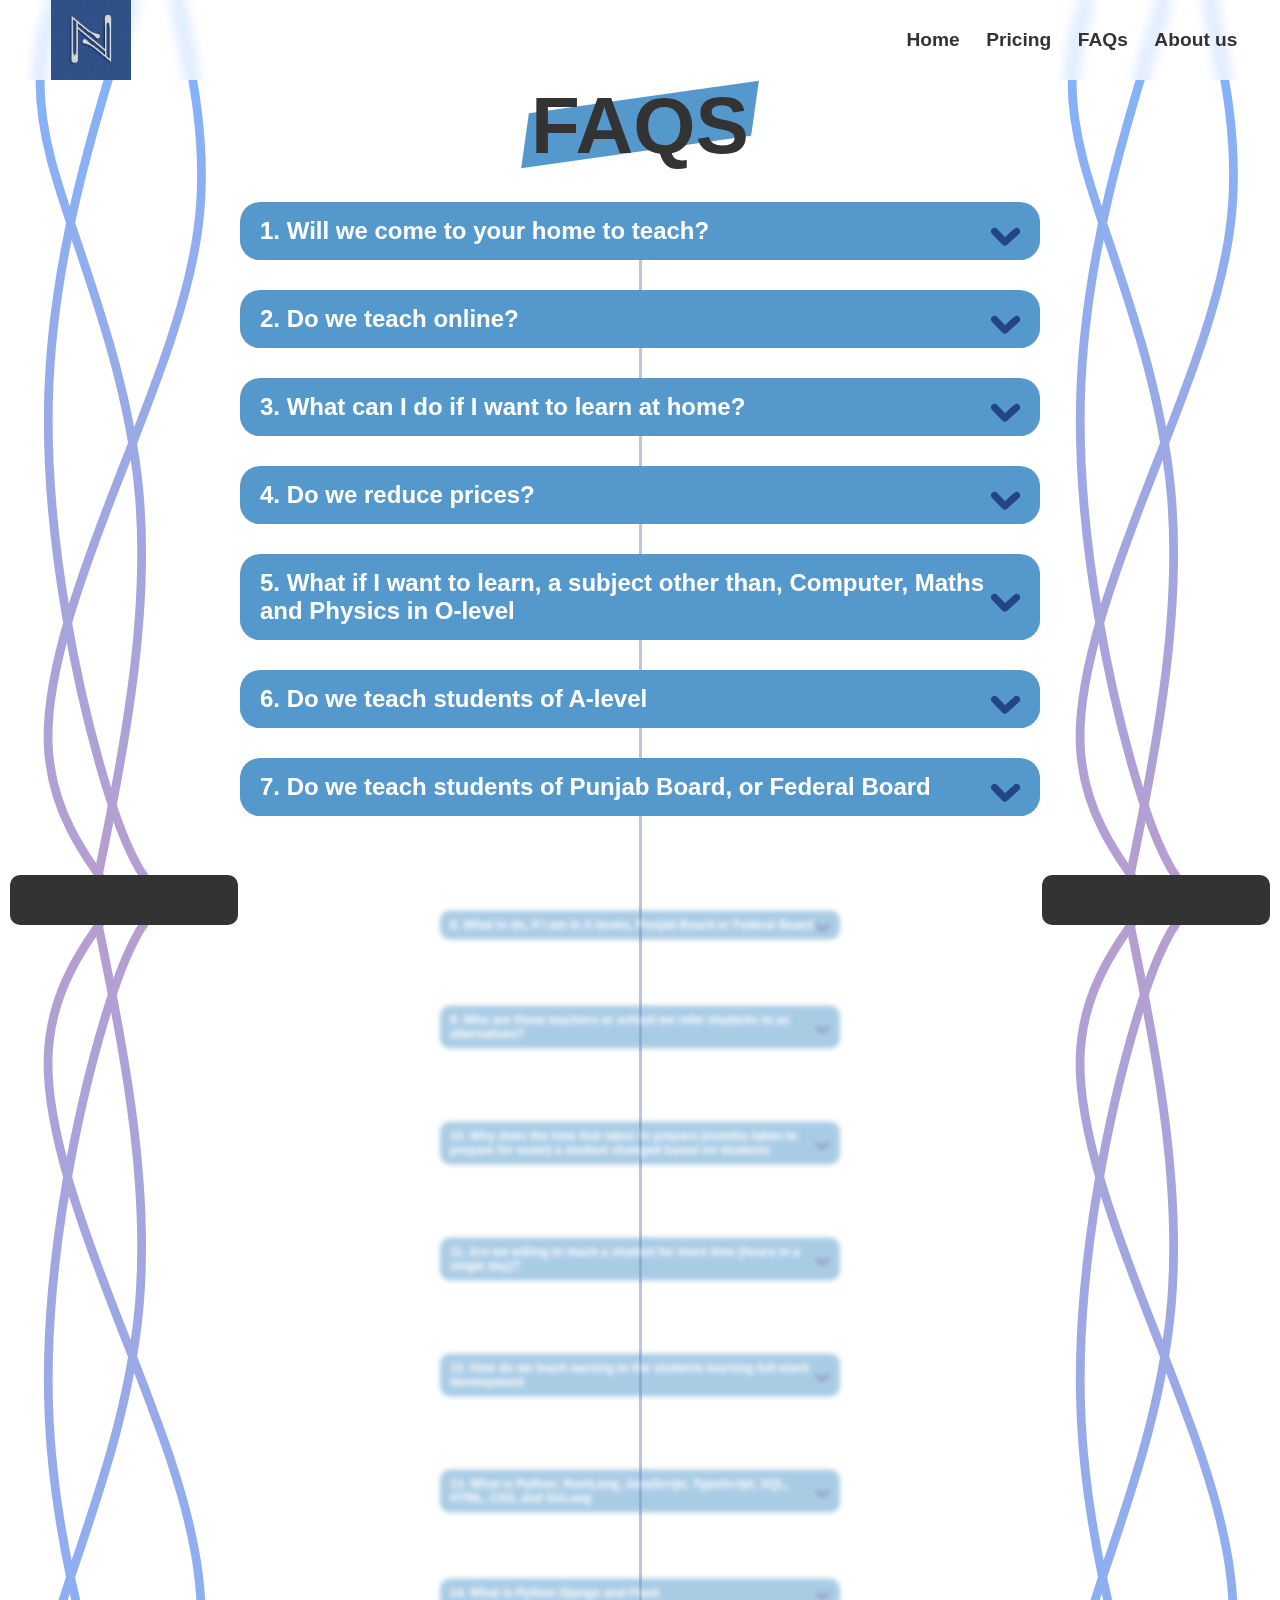
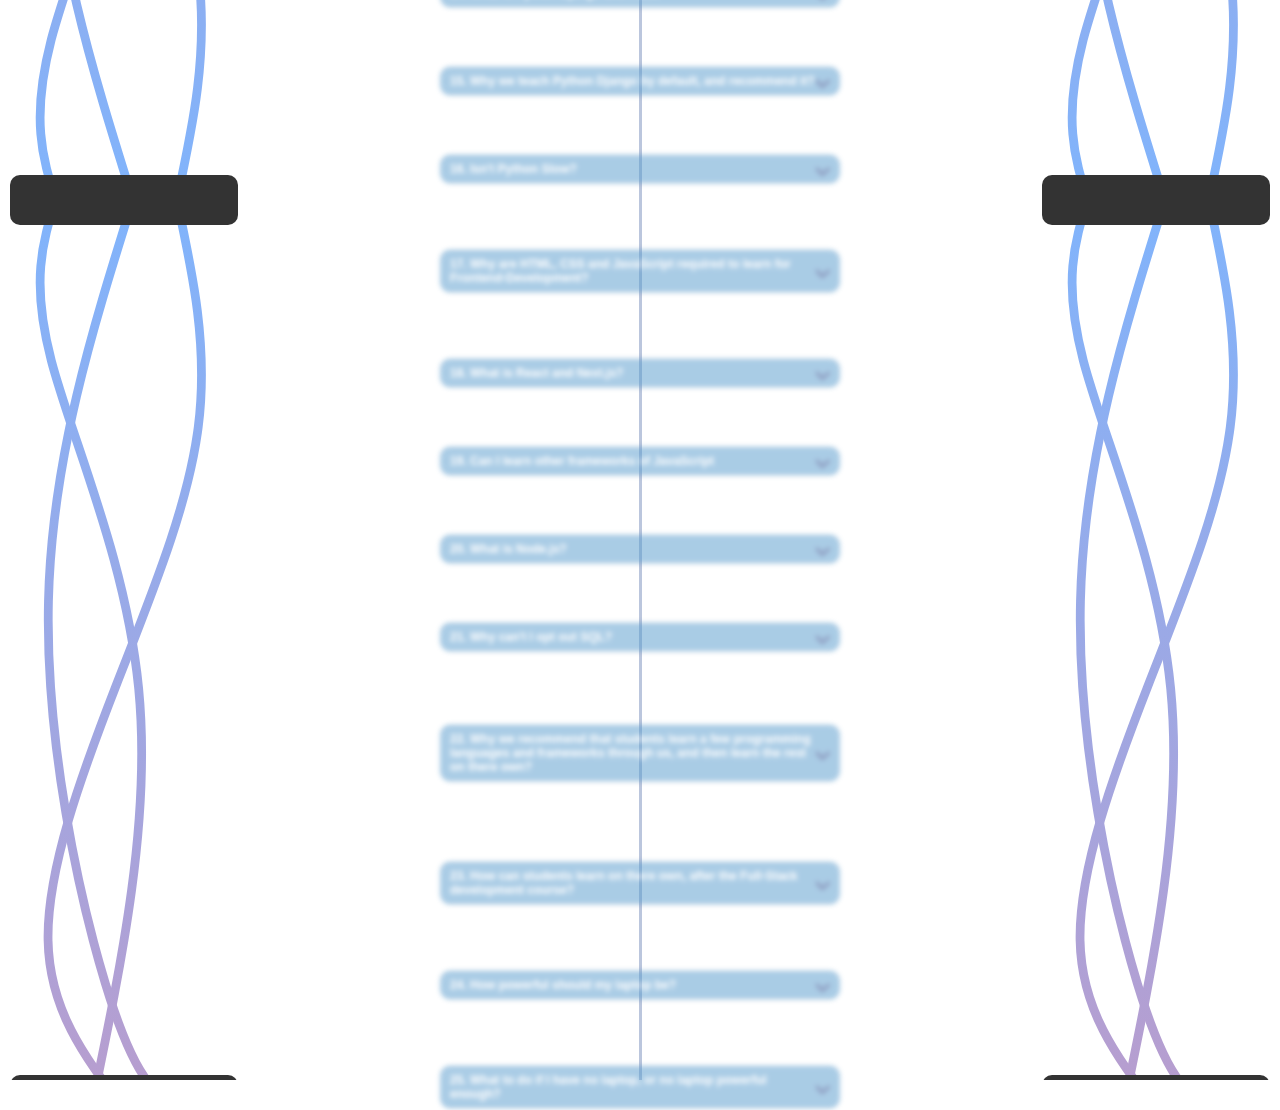
<file: faqs.html>
<!doctype html>
<html lang="en">
    <head>
        <meta charset="utf-8" />
        <meta name="viewport" content="width=device-width, initial-scale=1" />
        
		<link href="./_app/immutable/assets/0.ByKNv8gR.css" rel="stylesheet">
		<link href="./_app/immutable/assets/4.B3tanMQc.css" rel="stylesheet">
		<link rel="modulepreload" href="./_app/immutable/entry/start.CRjpE73o.js">
		<link rel="modulepreload" href="./_app/immutable/chunks/entry.DDoPU7Ue.js">
		<link rel="modulepreload" href="./_app/immutable/chunks/scheduler.CJs1GVK9.js">
		<link rel="modulepreload" href="./_app/immutable/chunks/index.DG2O7k4W.js">
		<link rel="modulepreload" href="./_app/immutable/entry/app.CR-G0-d1.js">
		<link rel="modulepreload" href="./_app/immutable/chunks/index.Bj5tBNt4.js">
		<link rel="modulepreload" href="./_app/immutable/nodes/0.wn83lh_d.js">
		<link rel="modulepreload" href="./_app/immutable/chunks/styles.DlI97WV4.js">
		<link rel="modulepreload" href="./_app/immutable/chunks/loader.hgfKuhHx.js">
		<link rel="modulepreload" href="./_app/immutable/nodes/4.xPUF968q.js">
		<link rel="modulepreload" href="./_app/immutable/chunks/each.Dvx8q5kY.js"><!-- HEAD_svelte-ttnvq6_START --><link rel="icon" href="/logo.jpeg"><!-- HEAD_svelte-ttnvq6_END -->
    </head>
    <body data-sveltekit-preload-data="hover">
        <div style="display: contents">    <div class="app svelte-tsa5jc"><div id="cover" class=" svelte-tsa5jc"><svg width="210mm" height="210mm" version="1.1" viewBox="0 0 210 210" xmlns="http://www.w3.org/2000/svg" xmlns:xlink="http://www.w3.org/1999/xlink" class="svelte-donqg"><defs><linearGradient id="linearGradient1987" x1="150.63" x2="69.646" y1="53.397" y2="158.12" gradientTransform="matrix(1.4785 0 0 1.4785 -54.857 -40.107)" gradientUnits="userSpaceOnUse"><stop style="stop-color:#fff" offset="0"></stop><stop style="stop-color:#fff;stop-opacity:.59898" offset="1"></stop></linearGradient><linearGradient id="linearGradient2097" x1="-42.863" x2="-70.362" y1="97.211" y2="174.8" gradientTransform="matrix(1.4785 0 0 1.4785 186.73 -95.377)" gradientUnits="userSpaceOnUse"><stop style="stop-color:#fff" offset="0"></stop><stop style="stop-color:#fff;stop-opacity:.6269" offset="1"></stop></linearGradient><linearGradient id="linearGradient2746" x1="-119.81" x2="-165.34" y1="-23.923" y2="-33.331" gradientTransform="matrix(1.4785 0 0 1.4785 66.842 3.5111)" gradientUnits="userSpaceOnUse"><stop style="stop-color:#fff" offset="0"></stop><stop style="stop-color:#fff;stop-opacity:.54575" offset="1"></stop></linearGradient></defs><circle cx="105" cy="104.19" r="86.125" style="fill:none;stroke-dasharray:112.182, 112.182;stroke-linecap:round;stroke-linejoin:round;stroke-width:9.3485;stroke:url(#linearGradient1987)" class=" svelte-donqg"></circle><circle cx="105" cy="104.19" r="57.352" style="fill:none;stroke-dasharray:74.7039, 74.7039;stroke-linecap:round;stroke-linejoin:round;stroke-width:6.2254;stroke:url(#linearGradient2097)" class=" svelte-donqg"></circle><circle cx="105" cy="104.19" r="35.682" style="fill:none;stroke-dasharray:46.4774, 46.4774;stroke-linecap:round;stroke-linejoin:round;stroke-width:3.8731;stroke:url(#linearGradient2746)" class=" svelte-donqg"></circle></svg></div> <div id="navbar" class="  svelte-znaxuw"><div id="logo" class="svelte-znaxuw"></div> <div id="links" class="svelte-znaxuw"><a class="link svelte-znaxuw" href="/" data-svelte-h="svelte-wl9w64">Home</a> <a class="link svelte-znaxuw" href="/pricing" data-svelte-h="svelte-3z8crt">Pricing</a> <a class="link svelte-znaxuw" href="/faqs" data-svelte-h="svelte-1nh50l5">FAQs</a> <a class="link svelte-znaxuw" href="/about-us" data-svelte-h="svelte-2lglpk">About us</a></div> <button id="menu-opener" class="svelte-znaxuw" data-svelte-h="svelte-27ybe">=</button> </div> <div id="menu-holder" class="menu-holder-closed svelte-jrt6re" style="transition: "><div id="menu" class="menu-closed svelte-jrt6re"><div id="menu-logo" class="svelte-jrt6re"></div> <button id="menu-closer" class="svelte-jrt6re" data-svelte-h="svelte-ni5jor">=</button> <a href="/" class="svelte-jrt6re" data-svelte-h="svelte-y5g715">Home</a> <a href="/pricing" class="svelte-jrt6re" data-svelte-h="svelte-1g5jzqm">Pricing</a> <a href="/faqs" class="svelte-jrt6re" data-svelte-h="svelte-qid54u">FAQs</a> <a href="/about-us" class="svelte-jrt6re" data-svelte-h="svelte-brq2fh">About us</a></div> </div>   <div id="repeat-curves" class="right svelte-1dzw4ew"></div> <div id="content" class="svelte-1dzw4ew"><h1 class=" svelte-1dzw4ew">FAQS</h1> <div id="faqs" class="svelte-1dzw4ew"><details class="faq hidden svelte-1rmj1sp" id="1"><summary class="svelte-1rmj1sp"><!-- HTML_TAG_START -->1. Will we come to your home to teach?<!-- HTML_TAG_END --> <svg version="1.1" viewBox="0 0 10.583 10.583" xmlns="http://www.w3.org/2000/svg" class="svelte-14c9dk9"><path d="m1.6324 4.3844 3.5939 3.7529 4.1546-3.7529" style="fill:none;paint-order:normal;stroke-linecap:round;stroke-linejoin:round;"></path></svg></summary> <p class="svelte-1rmj1sp"><!-- HTML_TAG_START --> No. Check <a href='#3'>FAQ 3</a><!-- HTML_TAG_END --></p> </details><details class="faq hidden svelte-1rmj1sp" id="2"><summary class="svelte-1rmj1sp"><!-- HTML_TAG_START -->2. Do we teach online?<!-- HTML_TAG_END --> <svg version="1.1" viewBox="0 0 10.583 10.583" xmlns="http://www.w3.org/2000/svg" class="svelte-14c9dk9"><path d="m1.6324 4.3844 3.5939 3.7529 4.1546-3.7529" style="fill:none;paint-order:normal;stroke-linecap:round;stroke-linejoin:round;"></path></svg></summary> <p class="svelte-1rmj1sp"><!-- HTML_TAG_START --> No. Check <a href='#3'>FAQ 3</a><!-- HTML_TAG_END --></p> </details><details class="faq hidden svelte-1rmj1sp" id="3"><summary class="svelte-1rmj1sp"><!-- HTML_TAG_START -->3. What can I do if I want to learn at home?<!-- HTML_TAG_END --> <svg version="1.1" viewBox="0 0 10.583 10.583" xmlns="http://www.w3.org/2000/svg" class="svelte-14c9dk9"><path d="m1.6324 4.3844 3.5939 3.7529 4.1546-3.7529" style="fill:none;paint-order:normal;stroke-linecap:round;stroke-linejoin:round;"></path></svg></summary> <p class="svelte-1rmj1sp"><!-- HTML_TAG_START --> You can contact us, and we will refer you to other
                teachers who we know, who are willing to come and teach
                at the student's home. Check  <a href='#9'>FAQ 9</a>
                for who these teachers are.<!-- HTML_TAG_END --></p> </details><details class="faq hidden svelte-1rmj1sp" id="4"><summary class="svelte-1rmj1sp"><!-- HTML_TAG_START -->4. Do we reduce prices?<!-- HTML_TAG_END --> <svg version="1.1" viewBox="0 0 10.583 10.583" xmlns="http://www.w3.org/2000/svg" class="svelte-14c9dk9"><path d="m1.6324 4.3844 3.5939 3.7529 4.1546-3.7529" style="fill:none;paint-order:normal;stroke-linecap:round;stroke-linejoin:round;"></path></svg></summary> <p class="svelte-1rmj1sp"><!-- HTML_TAG_START --> Depends on the family or the student, we will never
                *reduce* price unless we spot talent in a student who is
                unable to afford or tuition. We won't reduce price, if
                we spot no special talent, or if the student can pay for
                himself. If you fall into this category, we can refer
                you to some schools which are generally cheaper. Check
                <a href='#9'>FAQ 9</a> for what these schools are.<!-- HTML_TAG_END --></p> </details><details class="faq hidden svelte-1rmj1sp" id="5"><summary class="svelte-1rmj1sp"><!-- HTML_TAG_START -->5. What if I want to learn, a subject other than, Computer, Maths and Physics in O-level<!-- HTML_TAG_END --> <svg version="1.1" viewBox="0 0 10.583 10.583" xmlns="http://www.w3.org/2000/svg" class="svelte-14c9dk9"><path d="m1.6324 4.3844 3.5939 3.7529 4.1546-3.7529" style="fill:none;paint-order:normal;stroke-linecap:round;stroke-linejoin:round;"></path></svg></summary> <p class="svelte-1rmj1sp"><!-- HTML_TAG_START --> We can refer you to other teachers who will teach you
                the other subject. Check <a href='#9'>FAQ 9</a> for who
                these teachers are.<!-- HTML_TAG_END --></p> </details><details class="faq hidden svelte-1rmj1sp" id="6"><summary class="svelte-1rmj1sp"><!-- HTML_TAG_START -->6. Do we teach students of A-level<!-- HTML_TAG_END --> <svg version="1.1" viewBox="0 0 10.583 10.583" xmlns="http://www.w3.org/2000/svg" class="svelte-14c9dk9"><path d="m1.6324 4.3844 3.5939 3.7529 4.1546-3.7529" style="fill:none;paint-order:normal;stroke-linecap:round;stroke-linejoin:round;"></path></svg></summary> <p class="svelte-1rmj1sp"><!-- HTML_TAG_START --> No. Check <a href='#8'>FAQ 8</a><!-- HTML_TAG_END --></p> </details><details class="faq hidden svelte-1rmj1sp" id="7"><summary class="svelte-1rmj1sp"><!-- HTML_TAG_START -->7. Do we teach students of Punjab Board, or Federal Board<!-- HTML_TAG_END --> <svg version="1.1" viewBox="0 0 10.583 10.583" xmlns="http://www.w3.org/2000/svg" class="svelte-14c9dk9"><path d="m1.6324 4.3844 3.5939 3.7529 4.1546-3.7529" style="fill:none;paint-order:normal;stroke-linecap:round;stroke-linejoin:round;"></path></svg></summary> <p class="svelte-1rmj1sp"><!-- HTML_TAG_START --> No. Check <a href='#8'>FAQ 8</a><!-- HTML_TAG_END --></p> </details><details class="faq hidden svelte-1rmj1sp" id="8"><summary class="svelte-1rmj1sp"><!-- HTML_TAG_START -->8. What to do, if I am in A-levels, Punjab Board or Federal Board<!-- HTML_TAG_END --> <svg version="1.1" viewBox="0 0 10.583 10.583" xmlns="http://www.w3.org/2000/svg" class="svelte-14c9dk9"><path d="m1.6324 4.3844 3.5939 3.7529 4.1546-3.7529" style="fill:none;paint-order:normal;stroke-linecap:round;stroke-linejoin:round;"></path></svg></summary> <p class="svelte-1rmj1sp"><!-- HTML_TAG_START --> We can refer you to other teachers who are willing to
                teach A-levels, Punjab Board or Federal Board. See
                <a href='#9'>FAQ 9</a> on who these teachers are.<!-- HTML_TAG_END --></p> </details><details class="faq hidden svelte-1rmj1sp" id="9"><summary class="svelte-1rmj1sp"><!-- HTML_TAG_START -->9. Who are these teachers or school we refer students to as alternatives?<!-- HTML_TAG_END --> <svg version="1.1" viewBox="0 0 10.583 10.583" xmlns="http://www.w3.org/2000/svg" class="svelte-14c9dk9"><path d="m1.6324 4.3844 3.5939 3.7529 4.1546-3.7529" style="fill:none;paint-order:normal;stroke-linecap:round;stroke-linejoin:round;"></path></svg></summary> <p class="svelte-1rmj1sp"><!-- HTML_TAG_START --> These teachers or schools are people or places by which
                I was taught, and came to love their teaching style.
                They are not associated with this institute, but because
                of my trust in them, I will refer students to them.<!-- HTML_TAG_END --></p> </details><details class="faq hidden svelte-1rmj1sp" id="10"><summary class="svelte-1rmj1sp"><!-- HTML_TAG_START -->10. Why does the time that takes to prepare (months taken to prepare for exam) a student changed based on students<!-- HTML_TAG_END --> <svg version="1.1" viewBox="0 0 10.583 10.583" xmlns="http://www.w3.org/2000/svg" class="svelte-14c9dk9"><path d="m1.6324 4.3844 3.5939 3.7529 4.1546-3.7529" style="fill:none;paint-order:normal;stroke-linecap:round;stroke-linejoin:round;"></path></svg></summary> <p class="svelte-1rmj1sp"><!-- HTML_TAG_START --> We will take varying amounts of times to teach different
                type of students, some students pick up a concept faster
                than others, and thus it take less time to teach them,
                there are also other variables that can vary the time it
                takes for a student to learn (i.e the student takes too
                many vacations).<!-- HTML_TAG_END --></p> </details><details class="faq hidden svelte-1rmj1sp" id="11"><summary class="svelte-1rmj1sp"><!-- HTML_TAG_START -->11. Are we willing to teach a student for more time (hours in a single day)?<!-- HTML_TAG_END --> <svg version="1.1" viewBox="0 0 10.583 10.583" xmlns="http://www.w3.org/2000/svg" class="svelte-14c9dk9"><path d="m1.6324 4.3844 3.5939 3.7529 4.1546-3.7529" style="fill:none;paint-order:normal;stroke-linecap:round;stroke-linejoin:round;"></path></svg></summary> <p class="svelte-1rmj1sp"><!-- HTML_TAG_START --> Yes. Since different students take different times to
                pick up a concept, we are willing to teach students for
                more time, then the one written on the course, or maybe
                even less time (if the student understands quicker).
                Although the time we take in a day to teach a student
                won't vary by big margins.<!-- HTML_TAG_END --></p> </details><details class="faq hidden svelte-1rmj1sp" id="12"><summary class="svelte-1rmj1sp"><!-- HTML_TAG_START -->12. How do we teach earning to the students learning full-stack development<!-- HTML_TAG_END --> <svg version="1.1" viewBox="0 0 10.583 10.583" xmlns="http://www.w3.org/2000/svg" class="svelte-14c9dk9"><path d="m1.6324 4.3844 3.5939 3.7529 4.1546-3.7529" style="fill:none;paint-order:normal;stroke-linecap:round;stroke-linejoin:round;"></path></svg></summary> <p class="svelte-1rmj1sp"><!-- HTML_TAG_START --> First and foremost we'll teach the student the
                importance of Full-stack development, which will nicely
                segway into why the students should try to open there
                own businesses rather than work under others. We'll
                teach the students what they can make using there new
                found skill, what type of people are willing to take
                there services, and how they can approach people to
                advertise there sklll (i.e building a portfolio website,
                or how a teen can make deals, even though adults may not
                take him seriously).<!-- HTML_TAG_END --></p> </details><details class="faq hidden svelte-1rmj1sp" id="13"><summary class="svelte-1rmj1sp"><!-- HTML_TAG_START -->13. What is Python, RustLang, JavaScript, TypeScript, SQL, HTML, CSS, and GoLang<!-- HTML_TAG_END --> <svg version="1.1" viewBox="0 0 10.583 10.583" xmlns="http://www.w3.org/2000/svg" class="svelte-14c9dk9"><path d="m1.6324 4.3844 3.5939 3.7529 4.1546-3.7529" style="fill:none;paint-order:normal;stroke-linecap:round;stroke-linejoin:round;"></path></svg></summary> <p class="svelte-1rmj1sp"><!-- HTML_TAG_START --> These are all programming languages, except HTML, CSS.
                RustLang and Golang are known as Rust and Go. HTML is a
                markup language only used to define the structure of web
                pages, and CSS is a design language only used to design
                a web page. TypeScript is just a type-safe version of
                Javascript.<!-- HTML_TAG_END --></p> </details><details class="faq hidden svelte-1rmj1sp" id="14"><summary class="svelte-1rmj1sp"><!-- HTML_TAG_START -->14. What is Python Django and Flask<!-- HTML_TAG_END --> <svg version="1.1" viewBox="0 0 10.583 10.583" xmlns="http://www.w3.org/2000/svg" class="svelte-14c9dk9"><path d="m1.6324 4.3844 3.5939 3.7529 4.1546-3.7529" style="fill:none;paint-order:normal;stroke-linecap:round;stroke-linejoin:round;"></path></svg></summary> <p class="svelte-1rmj1sp"><!-- HTML_TAG_START --> Django and Flask are two different frameworks of Python,
                that can both be used accomplish the same tasks.<!-- HTML_TAG_END --></p> </details><details class="faq hidden svelte-1rmj1sp" id="15"><summary class="svelte-1rmj1sp"><!-- HTML_TAG_START -->15. Why we teach Python Django by default, and recommend it?<!-- HTML_TAG_END --> <svg version="1.1" viewBox="0 0 10.583 10.583" xmlns="http://www.w3.org/2000/svg" class="svelte-14c9dk9"><path d="m1.6324 4.3844 3.5939 3.7529 4.1546-3.7529" style="fill:none;paint-order:normal;stroke-linecap:round;stroke-linejoin:round;"></path></svg></summary> <p class="svelte-1rmj1sp"><!-- HTML_TAG_START --> We recommed and teach Python Django, because of it's
                popularity, and ease of use. Python is a much simpler
                and popular programming language compared to the other
                three. Flask is simpler than Django, but Django is way
                more popular. It is important to note that just because
                we teach Python Django, doesn't mean it's the best for
                all use cases, different frameworks and languages are
                good for different purposes. For our teaching purpose,
                we find Python Django to be the best option.<!-- HTML_TAG_END --></p> </details><details class="faq hidden svelte-1rmj1sp" id="16"><summary class="svelte-1rmj1sp"><!-- HTML_TAG_START -->16. Isn't Python Slow?<!-- HTML_TAG_END --> <svg version="1.1" viewBox="0 0 10.583 10.583" xmlns="http://www.w3.org/2000/svg" class="svelte-14c9dk9"><path d="m1.6324 4.3844 3.5939 3.7529 4.1546-3.7529" style="fill:none;paint-order:normal;stroke-linecap:round;stroke-linejoin:round;"></path></svg></summary> <p class="svelte-1rmj1sp"><!-- HTML_TAG_START --> Yes, Python and even Javascript, are slow performance
                languages. RustLang and GoLang are way faster. But it's
                important to note that in most applications, speed is
                not a requirement. Speed is only needed in specific
                projects where it's required. faster languages like
                GoLang and RustLang are harder to learn, and harder to
                get the job done with.<!-- HTML_TAG_END --></p> </details><details class="faq hidden svelte-1rmj1sp" id="17"><summary class="svelte-1rmj1sp"><!-- HTML_TAG_START -->17. Why are HTML, CSS and JavaScript required to learn for Frontend-Development?<!-- HTML_TAG_END --> <svg version="1.1" viewBox="0 0 10.583 10.583" xmlns="http://www.w3.org/2000/svg" class="svelte-14c9dk9"><path d="m1.6324 4.3844 3.5939 3.7529 4.1546-3.7529" style="fill:none;paint-order:normal;stroke-linecap:round;stroke-linejoin:round;"></path></svg></summary> <p class="svelte-1rmj1sp"><!-- HTML_TAG_START --> Browsers only support three languages which are HTML,
                CSS and Javascript. Each has there own purpose thus they
                are the only languages that can be used for
                Frontend-Development. In recent years support for new
                languages through Web Assembly is possible, but it's new
                and has a lot of problems.<!-- HTML_TAG_END --></p> </details><details class="faq hidden svelte-1rmj1sp" id="18"><summary class="svelte-1rmj1sp"><!-- HTML_TAG_START -->18. What is React and Next.js?<!-- HTML_TAG_END --> <svg version="1.1" viewBox="0 0 10.583 10.583" xmlns="http://www.w3.org/2000/svg" class="svelte-14c9dk9"><path d="m1.6324 4.3844 3.5939 3.7529 4.1546-3.7529" style="fill:none;paint-order:normal;stroke-linecap:round;stroke-linejoin:round;"></path></svg></summary> <p class="svelte-1rmj1sp"><!-- HTML_TAG_START --> React is a Frontend-Development framework of JavaScript,
                and Next.js is a framework of React. There are also
                other Frontend-Development frameworks each with their
                own advantage, but we teach React as it's extremely
                popular, and Next.js is the most developed and
                feature-full framework.<!-- HTML_TAG_END --></p> </details><details class="faq hidden svelte-1rmj1sp" id="19"><summary class="svelte-1rmj1sp"><!-- HTML_TAG_START -->19. Can I learn other frameworks of JavaScript<!-- HTML_TAG_END --> <svg version="1.1" viewBox="0 0 10.583 10.583" xmlns="http://www.w3.org/2000/svg" class="svelte-14c9dk9"><path d="m1.6324 4.3844 3.5939 3.7529 4.1546-3.7529" style="fill:none;paint-order:normal;stroke-linecap:round;stroke-linejoin:round;"></path></svg></summary> <p class="svelte-1rmj1sp"><!-- HTML_TAG_START --> No, right now we only teach React, as we find it as the
                best choice, but in the future we may consider to teach
                other Frontend-Development frameworks like Sveltve, and
                Svelte-kit.<!-- HTML_TAG_END --></p> </details><details class="faq hidden svelte-1rmj1sp" id="20"><summary class="svelte-1rmj1sp"><!-- HTML_TAG_START -->20. What is Node.js?<!-- HTML_TAG_END --> <svg version="1.1" viewBox="0 0 10.583 10.583" xmlns="http://www.w3.org/2000/svg" class="svelte-14c9dk9"><path d="m1.6324 4.3844 3.5939 3.7529 4.1546-3.7529" style="fill:none;paint-order:normal;stroke-linecap:round;stroke-linejoin:round;"></path></svg></summary> <p class="svelte-1rmj1sp"><!-- HTML_TAG_START --> Node.js is a runtime for Javascript, it has alternatives
                like Deno and Bun, but they are new and underdeveloped.<!-- HTML_TAG_END --></p> </details><details class="faq hidden svelte-1rmj1sp" id="21"><summary class="svelte-1rmj1sp"><!-- HTML_TAG_START -->21. Why can't I opt out SQL?<!-- HTML_TAG_END --> <svg version="1.1" viewBox="0 0 10.583 10.583" xmlns="http://www.w3.org/2000/svg" class="svelte-14c9dk9"><path d="m1.6324 4.3844 3.5939 3.7529 4.1546-3.7529" style="fill:none;paint-order:normal;stroke-linecap:round;stroke-linejoin:round;"></path></svg></summary> <p class="svelte-1rmj1sp"><!-- HTML_TAG_START --> SQL is the only language that can be used to intereact
                with databases, and thus it's required to learn.
                Although it does have different dialects, currently we
                will teach both MySQL and SQLite, but in the future we
                may add PostgreSQL.<!-- HTML_TAG_END --></p> </details><details class="faq hidden svelte-1rmj1sp" id="22"><summary class="svelte-1rmj1sp"><!-- HTML_TAG_START -->22. Why we recommend that students learn a few programming languages and frameworks through us, and then learn the rest on there own?<!-- HTML_TAG_END --> <svg version="1.1" viewBox="0 0 10.583 10.583" xmlns="http://www.w3.org/2000/svg" class="svelte-14c9dk9"><path d="m1.6324 4.3844 3.5939 3.7529 4.1546-3.7529" style="fill:none;paint-order:normal;stroke-linecap:round;stroke-linejoin:round;"></path></svg></summary> <p class="svelte-1rmj1sp"><!-- HTML_TAG_START --> What we are trying to teach students are the basics that
                will apply to all frameworks and languages. Programming
                languages are really similar, and once a student has
                learnt his first programming language, other programming
                languages will be easier and quicker to learn. Some
                people are able to learn Python in one day, because of
                they have learnt other languages, but that is not
                possible for a new student. That's also why we teach
                Python, as through Python, students are easily able to
                grasp concepts of programming, making other programming
                languages easier to learn.<!-- HTML_TAG_END --></p> </details><details class="faq hidden svelte-1rmj1sp" id="23"><summary class="svelte-1rmj1sp"><!-- HTML_TAG_START -->23. How can students learn on there own, after the Full-Stack development course?<!-- HTML_TAG_END --> <svg version="1.1" viewBox="0 0 10.583 10.583" xmlns="http://www.w3.org/2000/svg" class="svelte-14c9dk9"><path d="m1.6324 4.3844 3.5939 3.7529 4.1546-3.7529" style="fill:none;paint-order:normal;stroke-linecap:round;stroke-linejoin:round;"></path></svg></summary> <p class="svelte-1rmj1sp"><!-- HTML_TAG_START --> In the Full-Stack development we get students familiar
                with self-taught development, We will guide them on how
                to learn on there own. We are also willing to keep
                contact with our ex-students, so if they get stuck on
                something, we can help them out.<!-- HTML_TAG_END --></p> </details><details class="faq hidden svelte-1rmj1sp" id="24"><summary class="svelte-1rmj1sp"><!-- HTML_TAG_START -->24. How powerful should my laptop be?<!-- HTML_TAG_END --> <svg version="1.1" viewBox="0 0 10.583 10.583" xmlns="http://www.w3.org/2000/svg" class="svelte-14c9dk9"><path d="m1.6324 4.3844 3.5939 3.7529 4.1546-3.7529" style="fill:none;paint-order:normal;stroke-linecap:round;stroke-linejoin:round;"></path></svg></summary> <p class="svelte-1rmj1sp"><!-- HTML_TAG_START --> The laptop should have atleast 8gb RAM, with i5 of fifth
                generation+. It should also have 256+gb SSD.<!-- HTML_TAG_END --></p> </details><details class="faq hidden svelte-1rmj1sp" id="25"><summary class="svelte-1rmj1sp"><!-- HTML_TAG_START -->25. What to do if I have no laptop, or no laptop powerful enough?<!-- HTML_TAG_END --> <svg version="1.1" viewBox="0 0 10.583 10.583" xmlns="http://www.w3.org/2000/svg" class="svelte-14c9dk9"><path d="m1.6324 4.3844 3.5939 3.7529 4.1546-3.7529" style="fill:none;paint-order:normal;stroke-linecap:round;stroke-linejoin:round;"></path></svg></summary> <p class="svelte-1rmj1sp"><!-- HTML_TAG_START --> Not having a laptop powerful enough, is not a big deal,
                it will ruin the learning expierience of the student
                lighly. Not having a laptop at all, may affect the
                learning expierience of the student, but we are willing
                to teach a student without a laptop.<!-- HTML_TAG_END --></p> </details> <div class="line svelte-1dzw4ew"></div></div> </div> </div> 
			
			<script>
				{
					__sveltekit_yd9dzn = {
						base: new URL(".", location).pathname.slice(0, -1)
					};

					const element = document.currentScript.parentElement;

					const data = [null,null];

					Promise.all([
						import("./_app/immutable/entry/start.CRjpE73o.js"),
						import("./_app/immutable/entry/app.CR-G0-d1.js")
					]).then(([kit, app]) => {
						kit.start(app, element, {
							node_ids: [0, 4],
							data,
							form: null,
							error: null
						});
					});
				}
			</script>
		</div>
    </body>
</html>
</file>
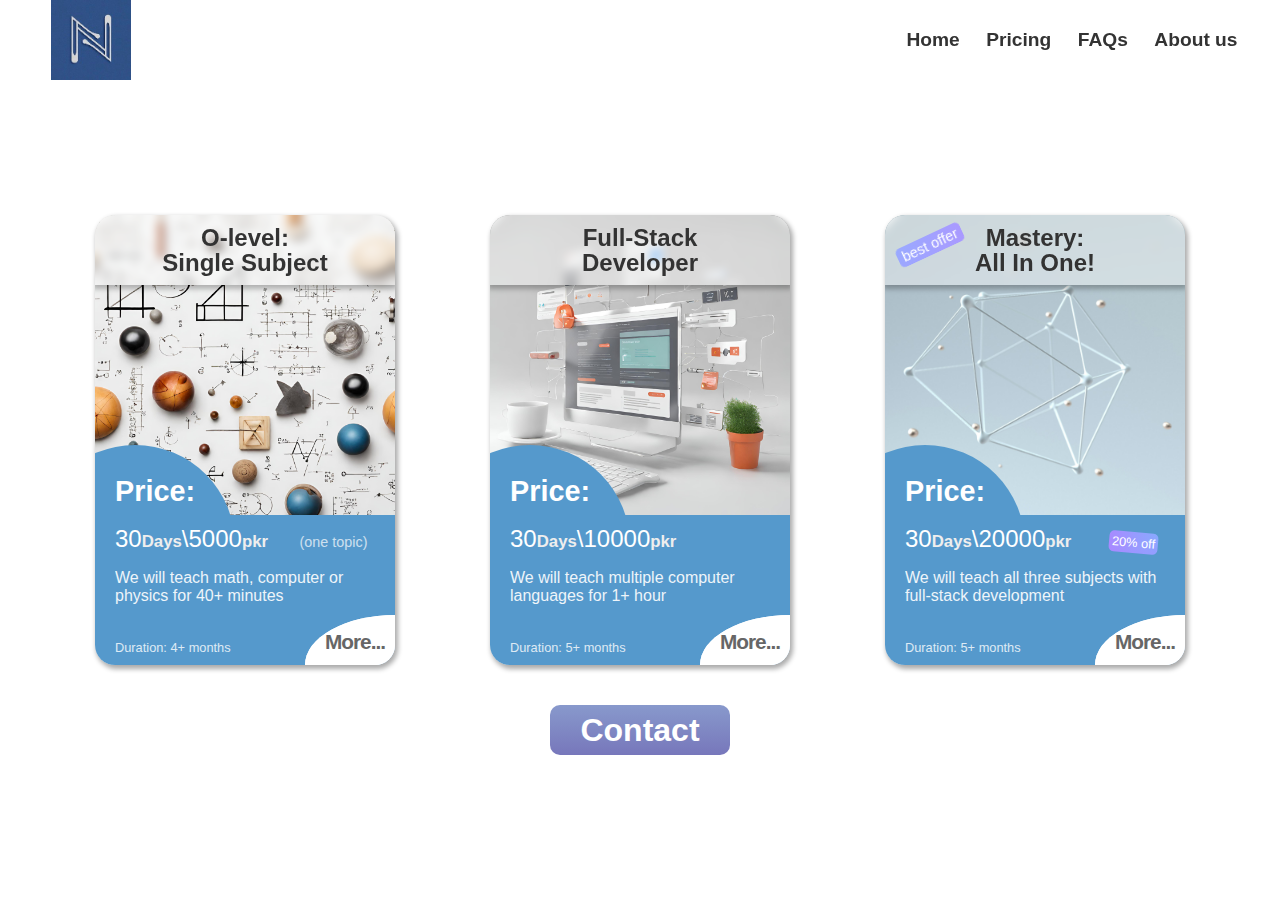
<file: pricing.html>
<!doctype html>
<html lang="en">
    <head>
        <meta charset="utf-8" />
        <meta name="viewport" content="width=device-width, initial-scale=1" />
        
		<link href="./_app/immutable/assets/0.ByKNv8gR.css" rel="stylesheet">
		<link href="./_app/immutable/assets/5.BDDvATmn.css" rel="stylesheet">
		<link rel="modulepreload" href="./_app/immutable/entry/start.CRjpE73o.js">
		<link rel="modulepreload" href="./_app/immutable/chunks/entry.DDoPU7Ue.js">
		<link rel="modulepreload" href="./_app/immutable/chunks/scheduler.CJs1GVK9.js">
		<link rel="modulepreload" href="./_app/immutable/chunks/index.DG2O7k4W.js">
		<link rel="modulepreload" href="./_app/immutable/entry/app.CR-G0-d1.js">
		<link rel="modulepreload" href="./_app/immutable/chunks/index.Bj5tBNt4.js">
		<link rel="modulepreload" href="./_app/immutable/nodes/0.wn83lh_d.js">
		<link rel="modulepreload" href="./_app/immutable/chunks/styles.DlI97WV4.js">
		<link rel="modulepreload" href="./_app/immutable/chunks/loader.hgfKuhHx.js">
		<link rel="modulepreload" href="./_app/immutable/nodes/5.MKFvP44e.js">
		<link rel="modulepreload" href="./_app/immutable/chunks/each.Dvx8q5kY.js">
		<link rel="modulepreload" href="./_app/immutable/chunks/click.BawAcbP7.js"><!-- HEAD_svelte-ttnvq6_START --><link rel="icon" href="/logo.jpeg"><!-- HEAD_svelte-ttnvq6_END -->
    </head>
    <body data-sveltekit-preload-data="hover">
        <div style="display: contents">    <div class="app svelte-tsa5jc"><div id="cover" class=" svelte-tsa5jc"><svg width="210mm" height="210mm" version="1.1" viewBox="0 0 210 210" xmlns="http://www.w3.org/2000/svg" xmlns:xlink="http://www.w3.org/1999/xlink" class="svelte-donqg"><defs><linearGradient id="linearGradient1987" x1="150.63" x2="69.646" y1="53.397" y2="158.12" gradientTransform="matrix(1.4785 0 0 1.4785 -54.857 -40.107)" gradientUnits="userSpaceOnUse"><stop style="stop-color:#fff" offset="0"></stop><stop style="stop-color:#fff;stop-opacity:.59898" offset="1"></stop></linearGradient><linearGradient id="linearGradient2097" x1="-42.863" x2="-70.362" y1="97.211" y2="174.8" gradientTransform="matrix(1.4785 0 0 1.4785 186.73 -95.377)" gradientUnits="userSpaceOnUse"><stop style="stop-color:#fff" offset="0"></stop><stop style="stop-color:#fff;stop-opacity:.6269" offset="1"></stop></linearGradient><linearGradient id="linearGradient2746" x1="-119.81" x2="-165.34" y1="-23.923" y2="-33.331" gradientTransform="matrix(1.4785 0 0 1.4785 66.842 3.5111)" gradientUnits="userSpaceOnUse"><stop style="stop-color:#fff" offset="0"></stop><stop style="stop-color:#fff;stop-opacity:.54575" offset="1"></stop></linearGradient></defs><circle cx="105" cy="104.19" r="86.125" style="fill:none;stroke-dasharray:112.182, 112.182;stroke-linecap:round;stroke-linejoin:round;stroke-width:9.3485;stroke:url(#linearGradient1987)" class=" svelte-donqg"></circle><circle cx="105" cy="104.19" r="57.352" style="fill:none;stroke-dasharray:74.7039, 74.7039;stroke-linecap:round;stroke-linejoin:round;stroke-width:6.2254;stroke:url(#linearGradient2097)" class=" svelte-donqg"></circle><circle cx="105" cy="104.19" r="35.682" style="fill:none;stroke-dasharray:46.4774, 46.4774;stroke-linecap:round;stroke-linejoin:round;stroke-width:3.8731;stroke:url(#linearGradient2746)" class=" svelte-donqg"></circle></svg></div> <div id="navbar" class="  svelte-znaxuw"><div id="logo" class="svelte-znaxuw"></div> <div id="links" class="svelte-znaxuw"><a class="link svelte-znaxuw" href="/" data-svelte-h="svelte-wl9w64">Home</a> <a class="link svelte-znaxuw" href="/pricing" data-svelte-h="svelte-3z8crt">Pricing</a> <a class="link svelte-znaxuw" href="/faqs" data-svelte-h="svelte-1nh50l5">FAQs</a> <a class="link svelte-znaxuw" href="/about-us" data-svelte-h="svelte-2lglpk">About us</a></div> <button id="menu-opener" class="svelte-znaxuw" data-svelte-h="svelte-27ybe">=</button> </div> <div id="menu-holder" class="menu-holder-closed svelte-jrt6re" style="transition: "><div id="menu" class="menu-closed svelte-jrt6re"><div id="menu-logo" class="svelte-jrt6re"></div> <button id="menu-closer" class="svelte-jrt6re" data-svelte-h="svelte-ni5jor">=</button> <a href="/" class="svelte-jrt6re" data-svelte-h="svelte-y5g715">Home</a> <a href="/pricing" class="svelte-jrt6re" data-svelte-h="svelte-1g5jzqm">Pricing</a> <a href="/faqs" class="svelte-jrt6re" data-svelte-h="svelte-qid54u">FAQs</a> <a href="/about-us" class="svelte-jrt6re" data-svelte-h="svelte-brq2fh">About us</a></div> </div> <div id="content-holder" class="svelte-18iyfo7"><div id="content" class="svelte-18iyfo7"><div id="contact-us-holder" class=" svelte-17xz7lw"><div id="contact-us" class=" svelte-17xz7lw"><button id="close-contact-us" class="svelte-17xz7lw" data-svelte-h="svelte-4pon8q">x</button> <form class="svelte-1yn3ofq"><h1 class="svelte-1yn3ofq" data-svelte-h="svelte-1ajuit7">Contact Us!</h1> <div id="rocket" class="svelte-1yn3ofq"></div> <input type="text" placeholder="First Name" name="first-name" class="svelte-1yn3ofq"> <input type="text" placeholder="Last Name" name="last-name" class="svelte-1yn3ofq"> <input type="text" placeholder="Email or Phone Number" name="contact-info" class="svelte-1yn3ofq"> <div class="questions-wrapper svelte-njar4y"><div class="questions svelte-njar4y"><button class="svelte-njar4y" data-svelte-h="svelte-1fuvd70">+</button></div> <h3 class="questions-label svelte-njar4y" data-svelte-h="svelte-1r94ac0">Questions</h3> </div> <section class="footer svelte-rbmfm1"><label for="offer" class="svelte-rbmfm1" data-svelte-h="svelte-1ymds74">Offer:</label> <div class="select-offer svelte-rbmfm1" data-svelte-h="svelte-1s0mapv"><input type="radio" name="offer" id="offer1" class="svelte-rbmfm1"> <input type="radio" name="offer" id="offer2" class="svelte-rbmfm1"> <input type="radio" name="offer" id="offer3" class="svelte-rbmfm1"> <div class="labels svelte-rbmfm1"><label for="offer1" class="svelte-rbmfm1">1</label> <label for="offer2" class="svelte-rbmfm1">2</label> <label for="offer3" class="svelte-rbmfm1">3</label></div></div> <input type="submit" value="Mail Us!" class="svelte-rbmfm1"> </section> </form> <div id="contact-content" class="hidden svelte-13hlffa"><svg version="1.1" viewBox="0 0 841 594" xmlns="http://www.w3.org/2000/svg" class="svelte-16tzkmx"><defs><filter id="filter11131" x="-.066667" y="-.15067" width="1.1333" height="1.3013" style="color-interpolation-filters:sRGB"><feGaussianBlur result="result8" stdDeviation="0.0064241251"></feGaussianBlur><feTurbulence baseFrequency="0.03 0.03" numOctaves="8" result="result7" seed="77" type="fractalNoise"></feTurbulence><feColorMatrix result="result5" values="1 0 0 0 0 0 1 0 0 0 0 0 1 0 0 0 0 0 1.6 -0.6 "></feColorMatrix><feComposite in="result7" in2="result8" operator="in" result="result6"></feComposite><feDisplacementMap in="result5" in2="result6" result="result4" scale="60"></feDisplacementMap><feConvolveMatrix divisor="2" kernelMatrix="2 0 0 0 4 0 0 0 -2 " order="3 3" result="result9" targetX="2" targetY="2"></feConvolveMatrix><feComposite in="result9" in2="SourceGraphic" operator="atop" result="result10"></feComposite><feBlend in2="result10" mode="darken" result="fbSourceGraphic"></feBlend><feGaussianBlur in="fbSourceGraphic" result="result0" stdDeviation="5"></feGaussianBlur><feSpecularLighting lighting-color="rgb(242,215,108)" in="result0" result="result1" specularExponent="25" surfaceScale="5"><feDistantLight azimuth="235" elevation="60"></feDistantLight></feSpecularLighting><feComposite in="result1" in2="fbSourceGraphic" operator="in" result="result2"></feComposite><feComposite in="fbSourceGraphic" in2="result2" k2="1" k3="1" operator="arithmetic" result="result4"></feComposite></filter><linearGradient id="logosWhatsappIcon0" x1="128.29" x2="128.29" y1="252.13" y2="4.442" gradientTransform="scale(.99776 1.0022)" gradientUnits="userSpaceOnUse"><stop stop-color="#1faf38" offset="0"></stop><stop stop-color="#60d669" offset="1"></stop></linearGradient><linearGradient id="logosWhatsappIcon1" x1="128.29" x2="128.29" y1="256.57" gradientTransform="scale(.99777 1.0022)" gradientUnits="userSpaceOnUse"><stop stop-color="#f9f9f9" offset="0"></stop><stop stop-color="#fff" offset="1"></stop></linearGradient><radialGradient id="skillIconsInstagram0" cx="0" cy="0" r="1" gradientTransform="matrix(0 -253.72 235.98 0 68 275.72)" gradientUnits="userSpaceOnUse"><stop stop-color="#fd5" offset="0"></stop><stop stop-color="#fd5" offset=".1"></stop><stop stop-color="#ff543e" offset=".5"></stop><stop stop-color="#c837ab" offset="1"></stop></radialGradient><radialGradient id="skillIconsInstagram1" cx="0" cy="0" r="1" gradientTransform="matrix(22.26 111.21 -458.4 91.754 -42.881 18.441)" gradientUnits="userSpaceOnUse"><stop stop-color="#3771c8" offset="0"></stop><stop stop-color="#3771c8" offset=".128"></stop><stop stop-color="#60f" stop-opacity="0" offset="1"></stop></radialGradient><clipPath id="clipPath99"><circle cx="128" cy="128" r="127.77" style="fill:none;paint-order:fill markers stroke;stroke-linecap:round;stroke-linejoin:round;stroke-width:5.7714;stroke:#1d13c6"></circle></clipPath><clipPath id="skillIconsDiscord0"><path d="M28 51h200v154.93H28z" fill="#fff"></path></clipPath><clipPath id="clipPath101"><ellipse cx="128" cy="128" rx="127.49" ry="127.02" style="fill:none;stroke-linecap:square;stroke-miterlimit:5.4;stroke-width:5.6977;stroke:#1d13c6"></ellipse></clipPath></defs><ellipse transform="matrix(.95281 -.30358 -.40739 .91326 0 0)" cx="651.91" cy="510.82" rx="364.51" ry="160.68" style="fill:none;paint-order:fill markers stroke;stroke-dasharray:3.23846, 9.71537;stroke-linecap:round;stroke-linejoin:round;stroke-width:3.2385;stroke:#9d9d9d"></ellipse><ellipse transform="matrix(.95281 -.30358 -.40739 .91326 0 0)" cx="655.49" cy="511.66" rx="261.71" ry="115.36" style="fill:none;paint-order:fill markers stroke;stroke-dasharray:3.23846, 9.71537;stroke-linecap:round;stroke-linejoin:round;stroke-width:3.2385;stroke:#9d9d9d"></ellipse><ellipse transform="matrix(.95281 -.30358 -.40739 .91326 0 0)" cx="657.01" cy="514.1" rx="153.86" ry="67.821" style="fill:none;paint-order:fill markers stroke;stroke-dasharray:3.23846, 9.71537;stroke-linecap:round;stroke-linejoin:round;stroke-width:3.2385;stroke:#9d9d9d"></ellipse><ellipse transform="matrix(.9602 -.30749 -.40901 .92155 7.5394 2.1465)" cx="638.74" cy="503.46" rx="349.9" ry="154.82" style="fill:none;filter:url(#filter11131);paint-order:fill markers stroke;stroke-linecap:round;stroke-linejoin:round;stroke-opacity:.17389;stroke-width:69.278;stroke:#161330"></ellipse><g transform="matrix(.25461 .056288 0 .25461 725.03 68.42)" id="facebook" class="svelte-16tzkmx"><path d="m256 128c0-70.692-57.308-128-128-128s-128 57.308-128 128c0 63.888 46.808 116.84 108 126.44v-89.445h-32.5v-37h32.5v-28.2c0-32.08 19.11-49.8 48.348-49.8 14.004 0 28.652 2.5 28.652 2.5v31.5h-16.14c-15.901 0-20.86 9.867-20.86 19.99v24.01h35.5l-5.675 37h-29.825v89.445c61.192-9.602 108-62.556 108-126.44" fill="#1877f2"></path><path d="m177.82 165 5.675-37h-35.5v-24.01c0-10.124 4.959-19.99 20.86-19.99h16.14v-31.5s-14.648-2.5-28.653-2.5c-29.237 0-48.347 17.72-48.347 49.8v28.2h-32.5v37h32.5v89.445a128.96 128.96 0 0 0 20 1.555 128.9 128.9 0 0 0 20-1.555v-89.445z" fill="#fff"></path></g><g transform="matrix(.27444 .059583 0 .27321 380.85 225.71)" id="whatsapp" class="svelte-16tzkmx"><path d="m5.463 127.46c-6e-3 21.677 5.658 42.843 16.428 61.499l-17.458 63.742 65.232-17.104a122.99 122.99 0 0 0 58.8 14.97h0.054c67.815 0 123.02-55.183 123.05-123.01 0.013-32.867-12.775-63.773-36.009-87.025-23.23-23.25-54.125-36.061-87.043-36.076-67.823 0-123.02 55.18-123.05 123" fill="url(#logosWhatsappIcon0)" style="fill:url(#logosWhatsappIcon0)"></path><path d="m1.07 127.42c-7e-3 22.457 5.86 44.38 17.014 63.704l-18.084 66.027 67.571-17.717c18.618 10.151 39.58 15.503 60.91 15.511h0.055c70.248 0 127.43-57.168 127.46-127.42 0.012-34.048-13.236-66.065-37.3-90.15-24.067-24.082-56.067-37.354-90.164-37.368-70.26 0-127.44 57.16-127.46 127.42m40.24 60.376-2.523-4.005c-10.606-16.864-16.204-36.352-16.196-56.363 0.022-58.395 47.546-105.9 105.98-105.9 28.3 0.012 54.896 11.044 74.9 31.06 20.003 20.018 31.01 46.628 31.003 74.93-0.026 58.395-47.551 105.91-105.94 105.91h-0.042c-19.013-0.01-37.66-5.116-53.922-14.765l-3.87-2.295-40.098 10.513z" fill="url(#logosWhatsappIcon1)" style="fill:url(#logosWhatsappIcon1)"></path><path d="m96.678 74.148c-2.386-5.303-4.897-5.41-7.166-5.503-1.858-0.08-3.982-0.074-6.104-0.074-2.124 0-5.575 0.799-8.492 3.984-2.92 3.188-11.148 10.892-11.148 26.561 0 15.67 11.413 30.813 13.004 32.94 1.593 2.123 22.033 35.307 54.405 48.073 26.904 10.609 32.379 8.499 38.218 7.967 5.84-0.53 18.844-7.702 21.497-15.139 2.655-7.436 2.655-13.81 1.859-15.142-0.796-1.327-2.92-2.124-6.105-3.716-3.186-1.593-18.844-9.298-21.763-10.361-2.92-1.062-5.043-1.592-7.167 1.597-2.124 3.184-8.223 10.356-10.082 12.48-1.857 2.129-3.716 2.394-6.9 0.801-3.187-1.598-13.444-4.957-25.613-15.806-9.468-8.442-15.86-18.867-17.718-22.056-1.858-3.184-0.199-4.91 1.398-6.497 1.431-1.427 3.186-3.719 4.78-5.578 1.588-1.86 2.118-3.187 3.18-5.311 1.063-2.126 0.531-3.986-0.264-5.579-0.798-1.593-6.987-17.343-9.819-23.64" fill="#fff"></path></g><g transform="matrix(.28017 .057846 0 .28017 526.92 164.91)" clip-path="url(#clipPath99)" id="instagram" class="svelte-16tzkmx"><rect width="256" height="256" rx="60" fill="url(#skillIconsInstagram0)" style="fill:url(#skillIconsInstagram0)"></rect><rect width="256" height="256" rx="60" fill="url(#skillIconsInstagram1)" style="fill:url(#skillIconsInstagram1)"></rect><path d="m128.01 28c-27.158 0-30.567 0.119-41.233 0.604-10.646 0.488-17.913 2.173-24.271 4.646-6.578 2.554-12.157 5.971-17.715 11.531-5.563 5.559-8.98 11.138-11.542 17.713-2.48 6.36-4.167 13.63-4.646 24.271-0.477 10.667-0.602 14.077-0.602 41.236s0.12 30.557 0.604 41.223c0.49 10.646 2.175 17.913 4.646 24.271 2.556 6.578 5.973 12.157 11.533 17.715 5.557 5.563 11.136 8.988 17.709 11.542 6.363 2.473 13.631 4.158 24.275 4.646 10.667 0.485 14.073 0.604 41.23 0.604 27.161 0 30.559-0.119 41.225-0.604 10.646-0.488 17.921-2.173 24.284-4.646 6.575-2.554 12.146-5.979 17.702-11.542 5.563-5.558 8.979-11.137 11.542-17.712 2.458-6.361 4.146-13.63 4.646-24.272 0.479-10.666 0.604-14.066 0.604-41.225s-0.125-30.567-0.604-41.234c-0.5-10.646-2.188-17.912-4.646-24.27-2.563-6.578-5.979-12.157-11.542-17.716-5.562-5.562-11.125-8.979-17.708-11.53-6.375-2.474-13.646-4.16-24.292-4.647-10.667-0.485-14.063-0.604-41.23-0.604zm-8.971 18.021c2.663-4e-3 5.634 0 8.971 0 26.701 0 29.865 0.096 40.409 0.575 9.75 0.446 15.042 2.075 18.567 3.444 4.667 1.812 7.994 3.979 11.492 7.48 3.5 3.5 5.666 6.833 7.483 11.5 1.369 3.52 3 8.812 3.444 18.562 0.479 10.542 0.583 13.708 0.583 40.396s-0.104 29.855-0.583 40.396c-0.446 9.75-2.075 15.042-3.444 18.563-1.812 4.667-3.983 7.99-7.483 11.488-3.5 3.5-6.823 5.666-11.492 7.479-3.521 1.375-8.817 3-18.567 3.446-10.542 0.479-13.708 0.583-40.409 0.583-26.702 0-29.867-0.104-40.408-0.583-9.75-0.45-15.042-2.079-18.57-3.448-4.666-1.813-8-3.979-11.5-7.479s-5.666-6.825-7.483-11.494c-1.369-3.521-3-8.813-3.444-18.563-0.479-10.542-0.575-13.708-0.575-40.413 0-26.704 0.096-29.854 0.575-40.396 0.446-9.75 2.075-15.042 3.444-18.567 1.813-4.667 3.983-8 7.484-11.5 3.5-3.5 6.833-5.667 11.5-7.483 3.525-1.375 8.819-3 18.569-3.448 9.225-0.417 12.8-0.542 31.437-0.563zm62.351 16.604c-6.625 0-12 5.37-12 11.996 0 6.625 5.375 12 12 12s12-5.375 12-12-5.375-12-12-12zm-53.38 14.021c-28.36 0-51.354 22.994-51.354 51.355s22.994 51.344 51.354 51.344c28.361 0 51.347-22.983 51.347-51.344 0-28.36-22.988-51.355-51.349-51.355zm0 18.021c18.409 0 33.334 14.923 33.334 33.334 0 18.409-14.925 33.334-33.334 33.334-18.41 0-33.333-14.925-33.333-33.334 0-18.411 14.923-33.334 33.333-33.334" fill="#fff"></path></g><g transform="matrix(.28327 .053575 0 .28433 627.65 110.61)" clip-path="url(#clipPath101)" fill="none" id="discord" class="svelte-16tzkmx"><rect width="256" height="256" rx="60" fill="#5865f2"></rect><g clip-path="url(#skillIconsDiscord0)"><path d="m197.31 64.797a164.92 164.92 0 0 0-40.709-12.627 0.618 0.618 0 0 0-0.654 0.31c-1.758 3.126-3.706 7.206-5.069 10.412-15.373-2.302-30.666-2.302-45.723 0-1.364-3.278-3.382-7.286-5.148-10.412a0.643 0.643 0 0 0-0.655-0.31 164.47 164.47 0 0 0-40.709 12.627 0.583 0.583 0 0 0-0.268 0.23c-25.928 38.736-33.03 76.52-29.546 113.84a0.685 0.685 0 0 0 0.26 0.468c17.106 12.563 33.677 20.19 49.94 25.245a0.648 0.648 0 0 0 0.702-0.23c3.847-5.254 7.276-10.793 10.217-16.618a0.633 0.633 0 0 0-0.347-0.881c-5.44-2.064-10.619-4.579-15.601-7.436a0.642 0.642 0 0 1-0.063-1.064 86.364 86.364 0 0 0 3.098-2.428 0.618 0.618 0 0 1 0.646-0.088c32.732 14.944 68.167 14.944 100.51 0a0.617 0.617 0 0 1 0.655 0.08 79.613 79.613 0 0 0 3.106 2.436 0.642 0.642 0 0 1-0.055 1.064 102.62 102.62 0 0 1-15.609 7.428 0.638 0.638 0 0 0-0.339 0.889 133.08 133.08 0 0 0 10.208 16.61 0.636 0.636 0 0 0 0.702 0.238c16.342-5.055 32.913-12.682 50.02-25.245a0.646 0.646 0 0 0 0.26-0.46c4.17-43.141-6.985-80.616-29.571-113.84a0.506 0.506 0 0 0-0.26-0.238m-102.47 91.345c-9.855 0-17.975-9.047-17.975-20.158s7.963-20.158 17.975-20.158c10.09 0 18.131 9.127 17.973 20.158 0 11.111-7.962 20.158-17.973 20.158m66.456 0c-9.855 0-17.974-9.047-17.974-20.158s7.962-20.158 17.974-20.158c10.09 0 18.131 9.127 17.974 20.158 0 11.111-7.884 20.158-17.974 20.158" fill="#fff"></path></g></g></svg> </div></div> </div> <div class="offer svelte-1k7e0kn"> <header class="svelte-1k7e0kn"><h3 class="svelte-1k7e0kn"><!-- HTML_TAG_START -->O-level: </br> Single Subject<!-- HTML_TAG_END --></h3></header> <div class="prices svelte-xdjik3"><h3 class="svelte-xdjik3" data-svelte-h="svelte-86ipdd">Price:</h3> <p class="price svelte-xdjik3"><!-- HTML_TAG_START -->30<span class="unit">Days</span>\5000<span class="unit">pkr</span><!-- HTML_TAG_END --></p>  <span class="fainted svelte-xdjik3"><!-- HTML_TAG_START -->(one topic)<!-- HTML_TAG_END --></span> <p class="description svelte-xdjik3"><!-- HTML_TAG_START -->We will teach math, computer or physics for 40+ minutes<!-- HTML_TAG_END --></p> <div class="duration svelte-xdjik3"><!-- HTML_TAG_START -->Duration: 4+ months<!-- HTML_TAG_END --></div> </div> <div class="circle svelte-1k7e0kn"></div> <div class="details-circle shrinked svelte-jrjnll"><div class="border shown svelte-jrjnll"></div> <div class="border-cover shown svelte-jrjnll"></div> <p style="opacity: 1;" class="svelte-jrjnll">More...</p> </div> <div class="details covered svelte-u5a1yn"><div class="info svelte-u5a1yn"><section class="method svelte-u5a1yn"><h3 class="svelte-u5a1yn"><!-- HTML_TAG_START -->Metholigy<!-- HTML_TAG_END --></h3> <!-- HTML_TAG_START --><p>
                            We will prepare the student with topicals (past
                            papers arranged by topics) for 40 minutes for
                            single subject, Once the topicals are complete,
                            we will bring the most recent past papers to
                            test our students, and properly prepare them for
                            exams.
                        </p><!-- HTML_TAG_END --> </section><section class="notes svelte-u5a1yn"><h3 class="svelte-u5a1yn"><!-- HTML_TAG_START -->Notes<!-- HTML_TAG_END --></h3> <!-- HTML_TAG_START --><ul>
                            <li>
                                We will at minimum, take 4 months to prepare
                                a student, but this will change based on
                                student
                            </li>
                            <li>
                                The 40+ minutes is for a single subject, if
                                the student wants to learn all 3 subjects we
                                will teach for 2+ hours
                            </li>
                            <li>
                                The 5000pkr is for a single subject, if the
                                student wants to learn all 3 subjects we
                                will take 15000pkr, for discount see our
                                third offer
                            </li>
                        </ul><!-- HTML_TAG_END --> </section></div> <div class="minimize svelte-u5a1yn"></div> </div> </div><div class="offer svelte-1k7e0kn"> <header class="svelte-1k7e0kn"><h3 class="svelte-1k7e0kn"><!-- HTML_TAG_START -->Full-Stack Developer<!-- HTML_TAG_END --></h3></header> <div class="prices svelte-xdjik3"><h3 class="svelte-xdjik3" data-svelte-h="svelte-86ipdd">Price:</h3> <p class="price svelte-xdjik3"><!-- HTML_TAG_START -->30<span class="unit">Days</span>\10000<span class="unit">pkr</span><!-- HTML_TAG_END --></p>   <p class="description svelte-xdjik3"><!-- HTML_TAG_START -->We will teach multiple computer languages for 1+ hour<!-- HTML_TAG_END --></p> <div class="duration svelte-xdjik3"><!-- HTML_TAG_START -->Duration: 5+ months<!-- HTML_TAG_END --></div> </div> <div class="circle svelte-1k7e0kn"></div> <div class="details-circle shrinked svelte-jrjnll"><div class="border shown svelte-jrjnll"></div> <div class="border-cover shown svelte-jrjnll"></div> <p style="opacity: 1;" class="svelte-jrjnll">More...</p> </div> <div class="details covered svelte-u5a1yn"><div class="info svelte-u5a1yn"><section class="method svelte-u5a1yn"><h3 class="svelte-u5a1yn"><!-- HTML_TAG_START -->Metholigy<!-- HTML_TAG_END --></h3> <!-- HTML_TAG_START --><p>
                            We begin by teaching HTML, CSS and then
                            JavaScript with React, Node.js, TypeScript and
                            Next.js thus teaching the student frontend.
                            Afterward we teach Python with Django and SQL
                            thus teaching the student backend. Combining the
                            skill of frontend and backend. We teach the
                            student to make his own Full-Stack websites. We
                            also give tips to the student on earning with
                            this skillset. Check
                            <a href="/faqs#12">FAQS</a> for the tips
                            we give
                        </p><!-- HTML_TAG_END --> </section><section class="customize svelte-u5a1yn"><h3 class="svelte-u5a1yn"><!-- HTML_TAG_START -->Customize The Course! Remember to add this on the frontpage<!-- HTML_TAG_END --></h3> <!-- HTML_TAG_START --><p>
                            A student can customize this course according to
                            preference. Students have a choice to learn
                            between Python Django or Flask and they can opt
                            out of Python for GoLang, RustLang or
                            Javascript. (Check
                            <a href="/faqs#15">FAQ</a> on why we
                            recommend Python Django). The frontend languages
                            can't be changed (Check
                            <a href="/faqs#17">FAQ</a> on why), and
                            SQL can't be changed (Check
                            <a href="/faqs#21">FAQ</a> on why).
                            Students can also opt to learn multiple
                            programming languages, that will increase the
                            duration of the Course (Check
                            <a href="/faqs#22">FAQ</a> on why students
                            should learn the rest on there own).
                        </p><!-- HTML_TAG_END --> </section><section class="notes svelte-u5a1yn"><h3 class="svelte-u5a1yn"><!-- HTML_TAG_START -->Notes<!-- HTML_TAG_END --></h3> <!-- HTML_TAG_START --><ul>
                            <li>
                                We will at minimum, take 5 months to prepare
                                a student, but this will change based on
                                student
                            </li>
                            <li>
                                Students are advised to bring there own
                                laptop. Check
                                <a href="/faqs#24">FAQ</a> on how
                                powerful the laptop should be and what to do
                                if students don't have laptop
                            </li>
                        </ul><!-- HTML_TAG_END --> </section></div> <div class="minimize svelte-u5a1yn"></div> </div> </div><div class="offer svelte-1k7e0kn"><div class="premium svelte-1k7e0kn">best offer</div> <header class="svelte-1k7e0kn"><h3 class="svelte-1k7e0kn"><!-- HTML_TAG_START -->Mastery:<br />All In One!<!-- HTML_TAG_END --></h3></header> <div class="prices svelte-xdjik3"><h3 class="svelte-xdjik3" data-svelte-h="svelte-86ipdd">Price:</h3> <p class="price svelte-xdjik3"><!-- HTML_TAG_START -->30<span class="unit">Days</span>\20000<span class="unit" >pkr</span ><!-- HTML_TAG_END --></p> <div class="discount svelte-xdjik3"><!-- HTML_TAG_START -->20% off<!-- HTML_TAG_END --></div>  <p class="description svelte-xdjik3"><!-- HTML_TAG_START -->We will teach all three subjects with full-stack development<!-- HTML_TAG_END --></p> <div class="duration svelte-xdjik3"><!-- HTML_TAG_START -->Duration: 5+ months<!-- HTML_TAG_END --></div> </div> <div class="circle svelte-1k7e0kn"></div> <div class="details-circle shrinked svelte-jrjnll"><div class="border shown svelte-jrjnll"></div> <div class="border-cover shown svelte-jrjnll"></div> <p style="opacity: 1;" class="svelte-jrjnll">More...</p> </div> <div class="details covered svelte-u5a1yn"><div class="info svelte-u5a1yn"><section class="what-is-this svelte-u5a1yn"><h3 class="svelte-u5a1yn"><!-- HTML_TAG_START -->What is this?<!-- HTML_TAG_END --></h3> <!-- HTML_TAG_START --><p>
                            This course is a combination of the other two
                            courses, if a students opts in to learn
                            everything together we offer a discount. Check
                            the details of the other two courses.
                        </p><!-- HTML_TAG_END --> </section><section class="notes svelte-u5a1yn"><h3 class="svelte-u5a1yn"><!-- HTML_TAG_START -->Notes<!-- HTML_TAG_END --></h3> <!-- HTML_TAG_START --><ul>
                            <li>
                                We will at minimum, take 5 months to prepare
                                a student, but this will change based on
                                student
                            </li>
                            <li>
                                We will teach programming and O-level at the
                                same time, so the we will teach for 3+ hours
                                a day
                            </li>
                        </ul><!-- HTML_TAG_END --> </section></div> <div class="minimize svelte-u5a1yn"></div> </div> </div></div> <button id="open-contact-us" class="svelte-18iyfo7" data-svelte-h="svelte-1min6gw">Contact</button> </div> </div> 
			
			<script>
				{
					__sveltekit_yd9dzn = {
						base: new URL(".", location).pathname.slice(0, -1)
					};

					const element = document.currentScript.parentElement;

					const data = [null,null];

					Promise.all([
						import("./_app/immutable/entry/start.CRjpE73o.js"),
						import("./_app/immutable/entry/app.CR-G0-d1.js")
					]).then(([kit, app]) => {
						kit.start(app, element, {
							node_ids: [0, 5],
							data,
							form: null,
							error: null
						});
					});
				}
			</script>
		</div>
    </body>
</html>
</file>
<file: _app/immutable/assets/0.ByKNv8gR.css>
html{scroll-behavior:smooth;scroll-padding-top:40%}body{margin:0;padding:0;font-family:Noto Sans,sans-serif;--left-align: 4vw}svg.svelte-1fcyyqn{stroke-dasharray:1000;stroke-dashoffset:1000;transition:stroke-dashoffset 2s linear}svg.svelte-1fcyyqn.shown{stroke-dashoffset:0}@media (min-width: 1100px){.link.svelte-znaxuw.svelte-znaxuw{font-size:1.2rem}#links.svelte-znaxuw.svelte-znaxuw{width:30vw}#menu-opener.svelte-znaxuw.svelte-znaxuw{position:absolute;top:-99999px}}@media (max-width: 1100px) and (min-width: 800px){.link.svelte-znaxuw.svelte-znaxuw{font-size:1rem}#links.svelte-znaxuw.svelte-znaxuw{width:35vw}#menu-opener.svelte-znaxuw.svelte-znaxuw{position:absolute;top:-99999px}}@media (max-width: 800px){#links.svelte-znaxuw.svelte-znaxuw{position:absolute;top:-99999px}#menu-opener.svelte-znaxuw.svelte-znaxuw{position:relative;top:-5px}}#navbar.svelte-znaxuw.svelte-znaxuw{height:5rem;width:100%;box-sizing:border-box;display:flex;justify-content:space-between;align-items:center;position:sticky;top:0;background-color:#fff8;-webkit-backdrop-filter:blur(7px);backdrop-filter:blur(7px);z-index:100;transition:all .3s}.moved.svelte-znaxuw.svelte-znaxuw{box-shadow:0 2px 3px 1px #0003}.moved.svelte-znaxuw #logo.svelte-znaxuw{height:4rem;border-radius:100%;margin-left:calc(var(--left-align) + .5rem)}.hide.svelte-znaxuw.svelte-znaxuw{top:-5rem!important}#logo.svelte-znaxuw.svelte-znaxuw{margin-left:var(--left-align);background-image:url(../../../logo.jpeg);background-size:contain;height:100%;aspect-ratio:1/1;filter:hue-rotate(20deg) saturate(1.5);transition:height .3s,border-radius .3s,margin-left .3s,filter .3s;cursor:pointer}#logo.svelte-znaxuw.svelte-znaxuw:hover{filter:hue-rotate(20deg) saturate(1.5) brightness(1.2)}#links.svelte-znaxuw.svelte-znaxuw{margin-right:1rem;display:flex;justify-content:space-evenly;align-items:center}.link.svelte-znaxuw.svelte-znaxuw{font-weight:700;color:#333;transition:all .3s;text-decoration:none;cursor:pointer}.link.svelte-znaxuw.svelte-znaxuw:hover{color:#000}#menu-opener.svelte-znaxuw.svelte-znaxuw{display:flex;align-items:center;justify-content:center;float:right;border:none;outline:none;font-size:2rem;margin-right:30px;cursor:pointer;background-color:transparent}#menu-holder.svelte-jrt6re.svelte-jrt6re{position:fixed;top:0;width:100%;height:100%;box-sizing:border-box;background-color:transparent;z-index:999;transition:backdrop-filter .5s}#menu.svelte-jrt6re.svelte-jrt6re{position:relative;box-sizing:border-box;height:100%;width:200px;background-color:#579;box-shadow:2px 0 5px 2px #0004;transition:left .5s;padding:50px 0 0}.menu-holder-closed.svelte-jrt6re.svelte-jrt6re{left:-100%}.menu-holder-opened.svelte-jrt6re.svelte-jrt6re{left:0%;-webkit-backdrop-filter:blur(10px) brightness(.6);backdrop-filter:blur(10px) brightness(.6)}.menu-closed.svelte-jrt6re.svelte-jrt6re{left:-220px}.menu-opened.svelte-jrt6re.svelte-jrt6re{left:0}#menu-logo.svelte-jrt6re.svelte-jrt6re{margin-bottom:30px;margin-left:20px;height:6rem;width:6rem;background-image:url(../../../logo.jpeg);background-size:contain;border-radius:10px;filter:hue-rotate(20deg) saturate(1.5);cursor:pointer;transition:filter .3s}#menu-logo.svelte-jrt6re.svelte-jrt6re:hover{filter:hue-rotate(20deg) saturate(1.5) brightness(1.2)}#menu-closer.svelte-jrt6re.svelte-jrt6re{position:absolute;right:20px;top:0;cursor:pointer;border:none;outline:none;font-size:2rem;background-color:transparent;color:#fff}#menu.svelte-jrt6re>a.svelte-jrt6re{font-size:1.3rem;font-weight:700;padding-top:5px;padding-bottom:5px;margin-top:5px;margin-bottom:5px;padding-left:10px;margin-left:20px;display:block;text-decoration:none;color:#fff;transition:all .5s;border-radius:30px 0 0 30px}#menu.svelte-jrt6re>a.svelte-jrt6re:hover{background-color:#fff;color:#579}@keyframes svelte-donqg-rotate{0%{transform:rotate(36000deg)}}svg.svelte-donqg.svelte-donqg{width:200px}svg.svelte-donqg circle.svelte-donqg{transform-origin:center center}.running{animation-name:svelte-donqg-rotate;animation-iteration-count:infinite;animation-timing-function:linear}.running:nth-child(2){animation-duration:80s}.running:nth-child(3){animation-duration:106.6666666667s}.running:nth-child(4){animation-duration:133.3333333333s}#cover.svelte-tsa5jc{position:fixed;display:flex;align-items:center;justify-content:center;top:-100vh;height:100vh;width:100%;z-index:99999;background-color:#2220;-webkit-backdrop-filter:blur(0px);backdrop-filter:blur(0px);overflow:hidden;transition:background-color .2s,backdrop-filter .2s,top 0s ease .2s,animation 0s ease .2s}.covered{background-color:#2228!important;top:0!important;-webkit-backdrop-filter:blur(5px)!important;backdrop-filter:blur(5px)!important;transition:background-color .2s,backdrop-filter .2s!important}.app.svelte-tsa5jc{position:relative}
</file>
<file: _app/immutable/assets/2.LdB5x5Bh.css>
@charset "UTF-8";#hero.svelte-98cgdg.svelte-98cgdg{--content-size-fr:4fr;--image-size-fr:3fr;--content-size:4;--image-size:3;--total-size:calc(var(--content-size) + var(--image-size));position:relative;height:calc(min(100vh,680px) - 5rem);overflow:hidden;display:grid;grid-template-columns:var(--content-size-fr) var(--image-size-fr);align-items:center}@media (max-width: 800px){#hero.svelte-98cgdg.svelte-98cgdg{--content-size-fr:1fr;--image-size-fr:0;--content-size:1;--image-size:0}}#hero-content-container.svelte-98cgdg.svelte-98cgdg{--starting-height:300px;position:relative;box-sizing:border-box;height:var(--starting-height);width:10px;overflow:hidden;align-self:flex-start;transition:width .3s,height .3s .9s}@media (max-width: 1110px){#hero-content-container.svelte-98cgdg.svelte-98cgdg{--starting-height:240px}}@media (max-width: 800px){#hero-content-container.svelte-98cgdg.svelte-98cgdg{--starting-height:170px}}@media (max-width: 500px){#hero-content-container.svelte-98cgdg.svelte-98cgdg{--starting-height:150px}}#hero-content-container.svelte-98cgdg.svelte-98cgdg.shown{width:100%;height:100%}#hero-content-container.svelte-98cgdg.shown #line.svelte-98cgdg{transform:rotate(90deg);height:calc(100vw * var(--content-size) / var(--total-size) - 10px);top:calc(100% - 5px)}#hero-content-container.svelte-98cgdg.shown #line.svelte-98cgdg:before{opacity:1;width:200px}#line.svelte-98cgdg.svelte-98cgdg{position:absolute;top:0;right:0;background-color:#000;width:2px;height:100%;z-index:100;transform-origin:center top;transition:transform .3s .3s,top .5s .3s;overflow:shown}#line.svelte-98cgdg.svelte-98cgdg:before{content:"";position:absolute;right:2px;width:0;height:100%;background-image:radial-gradient(100% 70% at right center,#9cfa,#9cf0 70%);opacity:0;transition:opacity .3s 1.2s,width .3s 1.2s}#hero-content.svelte-98cgdg.svelte-98cgdg{position:absolute;top:0;left:0;display:flow-root;box-sizing:border-box;height:100%;padding:30px 20px 0 var(--left-align);font-size:1rem;width:calc(100vw * var(--content-size) / var(--total-size));z-index:2}@media (max-width: 1110px){#hero-content.svelte-98cgdg.svelte-98cgdg{font-size:.8rem}}@media (max-width: 900px){#hero-content.svelte-98cgdg.svelte-98cgdg{font-size:.7rem}}@media (max-width: 500px){#hero-content.svelte-98cgdg.svelte-98cgdg{font-size:.6rem}}#hero-content.svelte-98cgdg h1.svelte-98cgdg{font-size:3.3em;font-weight:800;letter-spacing:-1px;width:100%;--highlight:#359}@media (max-width: 400px){#hero-content.svelte-98cgdg h1.svelte-98cgdg{font-size:3em}}@media (max-width: 340px){#hero-content.svelte-98cgdg h1.svelte-98cgdg{font-size:2.5em}}#hero-content.svelte-98cgdg p.svelte-98cgdg{font-size:1.2em;color:#555;width:100%;font-weight:500;margin-top:30px}@media (max-width: 500px){#hero-content.svelte-98cgdg p.svelte-98cgdg{font-size:1.5em}}#hero-content.svelte-98cgdg button.svelte-98cgdg{float:right;box-sizing:border-box;width:6em;height:2.5em;border:none;outline:none;background-color:#359;color:#fff;box-shadow:2px 3px 3px 2px #0005;font-weight:700;font-size:1.5em;letter-spacing:-1px;margin:40px 0 0;padding:7px 5px;border-radius:10px;cursor:pointer;transition:transform .3s cubic-bezier(.3,5,.7,.9)}#hero-content.svelte-98cgdg button.svelte-98cgdg:hover{transform:rotate(2deg)}@media (max-width: 800px){#hero-content.svelte-98cgdg button.svelte-98cgdg{float:left}}@media (max-width: 500px){#hero-content.svelte-98cgdg button.svelte-98cgdg{font-size:1.8em}}.highlight.svelte-98cgdg.svelte-98cgdg{color:var(--highlight)}.scroll.svelte-98cgdg.svelte-98cgdg{display:inline-block;height:1.2em;overflow:hidden;position:relative;top:.14em}#hero.svelte-98cgdg img.svelte-98cgdg{width:100%;margin:0 auto}@media (max-width: 800px){#hero.svelte-98cgdg img.svelte-98cgdg{position:absolute;bottom:10px;right:10px;width:350px}}@media (max-width: 450px){#hero.svelte-98cgdg img.svelte-98cgdg{width:320px;right:calc(-1*(200px - 40vw))}}#image-container.svelte-1sil9ov.svelte-1sil9ov{--container-height:650px;position:relative;grid-area:image;margin:0;height:var(--container-height);--height:calc(682px / 3);--width: 455px ;--vertical-gap:.75;--horizontal-gap:70px;--position-x:50%;--position-y:50%}@media (max-width: 1250px){#image-container.svelte-1sil9ov.svelte-1sil9ov{--horizontal-gap:50px;--position-x:55%;--height: 204.6px ;--width: 409.5px ;height:calc(var(--container-height) * .9)}}@media (max-width: 1000px){#image-container.svelte-1sil9ov.svelte-1sil9ov{--height: 170.5px ;--width: 341.25px ;height:calc(var(--container-height) * .75)}}@media (max-width: 800px){#image-container.svelte-1sil9ov.svelte-1sil9ov{--position-x:50%}}@media (max-width: 600px){#image-container.svelte-1sil9ov.svelte-1sil9ov{--height:calc(682px * .18);--width: 245.7px ;height:calc(var(--container-height) * .54)}}@media (max-width: 350px){#image-container.svelte-1sil9ov.svelte-1sil9ov{--height: 102.3px ;--width: 204.75px ;height:calc(var(--container-height) * .54)}}#image-container.svelte-1sil9ov.shown img.svelte-1sil9ov{transform:skewY(-10deg);box-shadow:-1px 2px 3px 1px #0006,-3px 5px 5px 2px #0003}#image-container.svelte-1sil9ov.shown img.svelte-1sil9ov:nth-child(1){top:calc(var(--position-y) - var(--height) * (.5 + var(--vertical-gap)));left:calc(var(--position-x) - var(--width) * .5 - var(--horizontal-gap))}#image-container.svelte-1sil9ov.shown img.svelte-1sil9ov:nth-child(2){top:calc(var(--position-y) - var(--height) * .5);left:calc(var(--position-x) - var(--width) * .5)}#image-container.svelte-1sil9ov.shown img.svelte-1sil9ov:nth-child(3){top:calc(var(--position-y) - var(--height) * (.5 - var(--vertical-gap)));left:calc(var(--position-x) - var(--width) * .5 + var(--horizontal-gap))}@media (max-width: 1250px){#image-container.svelte-1sil9ov.shown img.svelte-1sil9ov:nth-child(3){left:calc(var(--position-x) - var(--width) * .5 - var(--horizontal-gap))}}@media (max-width: 800px){#image-container.svelte-1sil9ov.shown img.svelte-1sil9ov:nth-child(3){left:calc(var(--position-x) - var(--width) * .5 + var(--horizontal-gap))}}#image-container.svelte-1sil9ov img.svelte-1sil9ov{position:absolute;height:var(--height);width:var(--width);box-shadow:-1px 2px 3px 1px #0002,-3px 5px 5px 2px #0001;border-radius:10px;top:calc(50% - var(--height) * .5);left:calc(50% - var(--width) * .5);transition:top .5s .3s,left .5s .3s,box-shadow .5s .3s,transform .5s .3s}#image-container.svelte-1sil9ov img.svelte-1sil9ov:nth-child(1){z-index:3}#image-container.svelte-1sil9ov img.svelte-1sil9ov:nth-child(2){z-index:2}#image-container.svelte-1sil9ov img.svelte-1sil9ov:nth-child(3){z-index:1}@keyframes svelte-1sv2pd6-glowing{0%{filter:saturate(1)}to{filter:saturate(2)}}#make-website.svelte-1sv2pd6.svelte-1sv2pd6{position:relative;display:grid;min-height:630px;padding:50px 50px 0 0;box-sizing:border-box;font-size:1rem;grid-template:"image heading   heading  " max-content "image paragraph paragraph" max-content "image button    bulb     " 50px "image .         bulb     " 1fr/2fr 1fr 1fr;z-index:2}@media (max-width: 1100px){#make-website.svelte-1sv2pd6.svelte-1sv2pd6{grid-template-columns:3fr 1fr 1fr;font-size:.9rem}}@media (max-width: 1000px){#make-website.svelte-1sv2pd6.svelte-1sv2pd6{grid-template-columns:2fr 1fr 1fr;font-size:.7rem;padding-right:20px}}@media (max-width: 900px){#make-website.svelte-1sv2pd6.svelte-1sv2pd6{grid-template-columns:5fr 2fr 2fr;padding-right:20px}}@media (max-width: 800px){#make-website.svelte-1sv2pd6.svelte-1sv2pd6{grid-template:"image     image   image  " max-content "heading   heading heading" max-content "paragraph paragraph paragraph " max-content "button    button    bulb " 1fr/5fr 2fr 2fr;padding-left:var(--left-align);font-size:.8rem}}@media (max-width: 400px){#make-website.svelte-1sv2pd6.svelte-1sv2pd6{font-size:.7rem}}#make-website.svelte-1sv2pd6.svelte-1sv2pd6.bulb-shown:before{opacity:.5;animation:svelte-1sv2pd6-glowing 2s ease-in-out alternate infinite}#make-website.svelte-1sv2pd6.svelte-1sv2pd6:before{position:relative;grid-area:bulb;content:"💡";font-size:15em;justify-self:flex-end;align-self:flex-start;transform:rotate(-15deg) translateY(-50px);opacity:0;z-index:-1;filter:saturate(2);transition:opacity .5s .5s}#make-website.svelte-1sv2pd6 h2.svelte-1sv2pd6{font-size:4em;color:#333;grid-area:heading;margin:0 0 20px}@media (max-width: 350px){#make-website.svelte-1sv2pd6 h2.svelte-1sv2pd6{font-size:3.5em}}#make-website.svelte-1sv2pd6 p.svelte-1sv2pd6{font-size:1.2em;grid-area:paragraph;color:#444;margin:0 0 40px}#make-website.svelte-1sv2pd6 button.svelte-1sv2pd6{justify-self:flex-start;align-self:flex-start;font-size:1.7em;background-color:#59c;color:#fff;width:fit-content;box-sizing:border-box;padding:5px 10px;border-radius:10px;font-weight:700;outline:none;border:none;grid-area:button;margin:0;box-shadow:2px 3px 5px 2px #0005;transition:box-shadow .3s,text-shadow .3s}@media (max-width: 800px){#make-website.svelte-1sv2pd6 button.svelte-1sv2pd6{font-size:2em}}#make-website.svelte-1sv2pd6 button.svelte-1sv2pd6:hover{box-shadow:2px 3px 5px 2px #0005,0 0 20px 5px #3598 inset}#make-website.svelte-1sv2pd6 button.svelte-1sv2pd6.clicked{box-shadow:2px 3px 5px 2px #0005,0 0 20px 5px #359 inset;text-shadow:1px 2px 3px #359}#need-of-programmers.svelte-1wro7y6.svelte-1wro7y6{display:grid;min-height:600px;box-sizing:border-box;padding:0 var(--left-align) 50px var(--left-align);font-size:1rem;grid-template:"heading   image" max-content "paragraph image" max-content "button    image" 100px ".         image" 1fr/4fr 4fr}@media (max-width: 1100px){#need-of-programmers.svelte-1wro7y6.svelte-1wro7y6{font-size:.8rem;min-height:500px}}@media (max-width: 900px){#need-of-programmers.svelte-1wro7y6.svelte-1wro7y6{min-height:600px;grid-template:"heading   heading  " max-content "paragraph paragraph" max-content "button    image    " 100px ".         image" 1fr/1fr 320px}}@media (max-width: 550px){#need-of-programmers.svelte-1wro7y6.svelte-1wro7y6{grid-template:"heading  " max-content "paragraph" max-content "button   " 50px "image    " max-content/1fr;font-size:.75rem}}@media (max-width: 350px){#need-of-programmers.svelte-1wro7y6.svelte-1wro7y6{font-size:.7rem;grid-template:"heading  " max-content "paragraph" max-content "image    " max-content "button   " 50px/1fr}}#need-of-programmers.svelte-1wro7y6 h2.svelte-1wro7y6{font-size:5em;color:#333;grid-area:heading;margin:50px 0 20px}@media (max-width: 1350px){#need-of-programmers.svelte-1wro7y6 h2.svelte-1wro7y6{font-size:4.4em}}@media (max-width: 1200px){#need-of-programmers.svelte-1wro7y6 h2.svelte-1wro7y6{font-size:4em}}@media (max-width: 900px){#need-of-programmers.svelte-1wro7y6 h2.svelte-1wro7y6{margin:0 0 20px}}@media (max-width: 450px){#need-of-programmers.svelte-1wro7y6 h2.svelte-1wro7y6{font-size:3.5em}}@media (max-width: 400px){#need-of-programmers.svelte-1wro7y6 h2.svelte-1wro7y6{font-size:3em}}#need-of-programmers.svelte-1wro7y6 p.svelte-1wro7y6{font-size:1.2em;color:#444;grid-area:paragraph;margin:0 0 40px}#need-of-programmers.svelte-1wro7y6 p b.svelte-1wro7y6{color:#333;font-weight:600}#need-of-programmers.svelte-1wro7y6 button.svelte-1wro7y6{position:relative;box-sizing:border-box;font-size:1.5em;font-weight:700;margin:0;padding:5px;justify-self:flex-end;align-self:flex-start;outline:none;border:none;grid-area:button;color:#59c;z-index:3;transition:color .5s,transform .05s}@media (max-width: 900px){#need-of-programmers.svelte-1wro7y6 button.svelte-1wro7y6{justify-self:flex-start}}@media (max-width: 550px){#need-of-programmers.svelte-1wro7y6 button.svelte-1wro7y6{justify-self:flex-end}}#need-of-programmers.svelte-1wro7y6 button.svelte-1wro7y6.clicked{transform:scale(1.2,.8)}#need-of-programmers.svelte-1wro7y6 button.svelte-1wro7y6:hover{color:#fff}#need-of-programmers.svelte-1wro7y6 button.svelte-1wro7y6:hover:after{width:0%;height:0%;top:50%;left:50%;opacity:0%}#need-of-programmers.svelte-1wro7y6 button.svelte-1wro7y6:before{content:"";position:absolute;top:-3px;left:-3px;height:calc(100% + 6px);width:calc(100% + 6px);background-image:linear-gradient(to right,#85c2e0,#e085c2);z-index:-2;border-radius:5px;transition:transform .3s}#need-of-programmers.svelte-1wro7y6 button.svelte-1wro7y6:after{content:"";position:absolute;top:0;left:0;width:100%;height:100%;background-color:#fff;z-index:-1;border-radius:5px;transition:width .5s,height .5s,top .5s,left .5s,opacity .5s}#need-of-programmers.svelte-1wro7y6 img.svelte-1wro7y6{grid-area:image;width:80%;filter:contrast(1.2);justify-self:center;align-self:center}@media (max-width: 900px){#need-of-programmers.svelte-1wro7y6 img.svelte-1wro7y6{width:100%}}@media (max-width: 550px){#need-of-programmers.svelte-1wro7y6 img.svelte-1wro7y6{position:relative;width:80%}}@media (max-width: 350px){#need-of-programmers.svelte-1wro7y6 img.svelte-1wro7y6{width:100%;bottom:30px}}#topicals.svelte-1epr0u9.svelte-1epr0u9{position:relative;display:grid;min-height:630px;font-size:1rem;padding:50px 0 50px var(--left-align);box-sizing:border-box;grid-template:"heading image" max-content "paragraph image" max-content "button image" 50px ". image" 1fr/3fr 4fr}@media (max-width: 1150px){#topicals.svelte-1epr0u9.svelte-1epr0u9{grid-template-columns:1fr 1fr}}@media (max-width: 1000px){#topicals.svelte-1epr0u9.svelte-1epr0u9{font-size:.8rem;min-height:550px}}@media (max-width: 800px){#topicals.svelte-1epr0u9.svelte-1epr0u9{font-size:.7rem;min-height:500px;grid-template-columns:5fr 4fr}}@media (max-width: 600px){#topicals.svelte-1epr0u9.svelte-1epr0u9{min-height:800px;margin-right:var(--left-align);grid-template:"heading heading" max-content "paragraph paragraph" max-content "button image" 50px ". image" 1fr/1fr 1fr}}@media (max-width: 450px){#topicals.svelte-1epr0u9.svelte-1epr0u9{grid-template:"heading heading" max-content "paragraph paragraph" max-content "button button" 50px "image image" 1fr/1fr 1fr}}#topicals.svelte-1epr0u9 h2.svelte-1epr0u9{font-size:5em;font-weight:900;color:#333;width:100%;grid-area:heading;margin:0 0 20px}@media (max-width: 350px){#topicals.svelte-1epr0u9 h2.svelte-1epr0u9{font-size:4.5em}}@media (max-width: 310px){#topicals.svelte-1epr0u9 h2.svelte-1epr0u9{font-size:4em}}#topicals.svelte-1epr0u9 p.svelte-1epr0u9{font-size:1.3em;color:#444;width:100%;grid-area:paragraph;margin:0 0 40px}#topicals.svelte-1epr0u9 button.svelte-1epr0u9{position:relative;font-size:1.5em;color:#fff;border-radius:10px;background-color:#59c;font-weight:700;width:fit-content;box-sizing:border-box;padding:0 10px;height:100%;border:none;outline:none;grid-area:button;justify-self:flex-end;transition:box-shadow .3s;box-shadow:-3px -5px 5px 2px #0003 inset,3px 5px 5px 2px #fff6 inset}@media (max-width: 600px){#topicals.svelte-1epr0u9 button.svelte-1epr0u9{justify-self:flex-start}}@media (max-width: 450px){#topicals.svelte-1epr0u9 button.svelte-1epr0u9{justify-self:flex-end}}#topicals.svelte-1epr0u9 button.svelte-1epr0u9:hover{box-shadow:-3px -5px 5px 2px #0005 inset,3px 5px 5px 2px #fffa inset}#topicals.svelte-1epr0u9 button.svelte-1epr0u9.clicked{box-shadow:3px 5px 5px 2px #0004 inset,-3px -5px 5px 2px #fff8 inset}#topicals.svelte-1epr0u9 #holder-3d.svelte-1epr0u9{grid-area:image;position:relative;margin:200px 0 50px 80px}@media (max-width: 1000px){#topicals.svelte-1epr0u9 #holder-3d.svelte-1epr0u9{margin-left:30px}}@media (max-width: 600px){#topicals.svelte-1epr0u9 #holder-3d.svelte-1epr0u9{margin-left:0;margin-top:100px}}@media (max-width: 450px){#topicals.svelte-1epr0u9 #holder-3d.svelte-1epr0u9{margin:100px 0 0 50px}}#topicals.svelte-1epr0u9 #holder-3d img.svelte-1epr0u9{--height:500px;--width:500px;--gap:.2;position:absolute;width:var(--height);height:var(--width);border:none;outline:none;object-fit:contain;transition:transform .5s,opacity .5s}@media (max-width: 1000px){#topicals.svelte-1epr0u9 #holder-3d img.svelte-1epr0u9{--height:400px;--width:400px}}@media (max-width: 800px){#topicals.svelte-1epr0u9 #holder-3d img.svelte-1epr0u9{--height:350px;--width:350px;--gap:.15}}#topicals.svelte-1epr0u9 #holder-3d img.svelte-1epr0u9.hidden{transform:translateY(200px);opacity:.3}#topicals.svelte-1epr0u9 #holder-3d img.svelte-1epr0u9:nth-child(1){top:calc(50% - var(--height) * (.5 + var(--gap)));left:calc(50% - var(--width) * (.5 + var(--gap)))}#topicals.svelte-1epr0u9 #holder-3d img.svelte-1epr0u9:nth-child(2){top:calc(50% - var(--height) * (.5 - var(--gap)));left:calc(50% - var(--width) * (.5 - var(--gap)))}#content.svelte-1ypf8vf{width:100%;overflow:hidden}
</file>
<file: _app/immutable/assets/3.tO2qfjoX.css>
@keyframes svelte-3h2bq9-wiggle-wiggle{0%{top:calc(var(--displacement) * -1)}70%{transform:scale(1)}to{top:10px;transform:scale(1.5,.5)}}.wiggle-wiggle.svelte-3h2bq9{position:relative;display:inline-block;animation:svelte-3h2bq9-wiggle-wiggle var(--duration) cubic-bezier(.55,.09,.68,.53) var(--delay) alternate-reverse infinite;text-wrap:nowrap}h2.svelte-4qfab8{position:relative;font-size:5em;margin:10px 0;width:fit-content;color:#fff0;background-image:linear-gradient(to right,#fff,#ddd);-webkit-background-clip:text;background-clip:text}h2.svelte-4qfab8 span{color:#fff}@media (max-width: 1000px){h2.svelte-4qfab8{font-size:4.5em}}@media (max-width: 530px){h2.svelte-4qfab8{font-size:4em}}@media (max-width: 400px){h2.svelte-4qfab8{font-size:3.5em}}p.svelte-4qfab8{position:relative;font-size:1.2em;color:#f5f5f5;height:fit-content;background-color:#0003;box-shadow:2px 3px 5px 2px #0005;padding:5px 10px;border-radius:10px}#about.svelte-5wembd{width:100%;font-size:1rem;padding:10px 30px 10px 20px;box-sizing:border-box;background-image:radial-gradient(circle at top left,#0005 20%,#0000)}@media (max-width: 900px){#about.svelte-5wembd{font-size:.8rem}}@media (max-width: 800px){#about.svelte-5wembd{font-size:1rem}}@media (max-width: 480px){#about.svelte-5wembd{font-size:.8rem}}@media (max-width: 400px){#about.svelte-5wembd{padding:10px 15px}}@media (max-width: 340px){#about.svelte-5wembd{font-size:.7rem}}svg.svelte-1l6ogo3{height:90%}svg.svelte-j8emgi{width:100%}@keyframes svelte-kj2umu-wavy{0%{transform:rotate(-10deg)}to{transform:rotate(10deg)}}.wavy.svelte-kj2umu{display:inline-block;transform-origin:center 0;animation:svelte-kj2umu-wavy 1s cubic-bezier(.46,.03,.52,.96) alternate infinite}.wavy.svelte-kj2umu:first-child{animation-delay:1s}svg.svelte-14jjx0q{width:90%}#holder.svelte-pziuns.svelte-pziuns{width:100%;padding:10px 20px;box-sizing:border-box;background-image:radial-gradient(circle at bottom right,#0003 20%,#0000 70%);font-size:1rem}@media (max-width: 600px){#holder.svelte-pziuns.svelte-pziuns{padding:10px}}h2.svelte-pziuns.svelte-pziuns{font-size:2em;margin:10px 0;color:#222;text-align:center}@media (max-width: 800px){h2.svelte-pziuns.svelte-pziuns{font-size:2.5em}}@media (max-width: 550px){h2.svelte-pziuns.svelte-pziuns{font-size:2em}}@media (max-width: 400px){h2.svelte-pziuns.svelte-pziuns{font-size:1.5em}}@media (max-width: 380px){h2.svelte-pziuns.svelte-pziuns{font-size:1.5em}}@media (max-width: 290px){h2.svelte-pziuns.svelte-pziuns{font-size:1.3em}}ul.svelte-pziuns.svelte-pziuns{list-style:none;display:grid;grid-template:1fr 1fr/1fr 1fr;gap:15px 15px;width:min(100%,500px);margin-inline:auto;box-sizing:border-box;padding:25px;background-color:#ccc;box-shadow:3px 5px 5px 2px #0003,-3px -5px 5px 2px #fff7;border-radius:10px}@media (max-width: 900px){ul.svelte-pziuns.svelte-pziuns{padding:15px;gap:10px 10px}}@media (max-width: 600px){ul.svelte-pziuns.svelte-pziuns{padding:10px;gap:7px 7px}}ul.svelte-pziuns li.svelte-pziuns{display:flex;position:relative;width:100%;aspect-ratio:1/1;background-color:#111;border-radius:10px;text-align:center;justify-content:center;align-items:flex-end;padding:0 0 10px 5px;box-sizing:border-box;z-index:3;transition:color .3s}ul.svelte-pziuns li.svelte-pziuns svg{position:absolute;top:0;left:0;bottom:0;right:0;margin:auto;z-index:-2}ul.svelte-pziuns li.svelte-pziuns:before{content:"";position:absolute;display:flex;align-items:center;justify-content:center;top:50%;right:50%;width:0%;height:0%;color:#fff0;font-weight:700;font-size:1em;background-image:radial-gradient(circle at center,#5699cd,#3780b9 80%);border-radius:10px;z-index:-1;overflow:hidden;transition:height .3s .2s,width .3s .2s,top .3s .2s,right .3s .2s,color .2s}ul.svelte-pziuns li.svelte-pziuns:hover:before{height:100%;width:100%;top:0;right:0;color:#fff;transition:height .3s,width .3s,top .3s,right .3s,color .3s .2s}ul.svelte-pziuns li.svelte-pziuns:nth-child(1){background-image:radial-gradient(circle at bottom right,#fff2 10%,#fff0 80%)}ul.svelte-pziuns li.svelte-pziuns:nth-child(1):before{content:"Opened a company with friends"}ul.svelte-pziuns li.svelte-pziuns:nth-child(2){background-image:radial-gradient(circle at bottom left,#fff2 10%,#fff0 80%);animation-delay:.25s}ul.svelte-pziuns li.svelte-pziuns:nth-child(2):before{content:"Triple A+ in O-levels"}ul.svelte-pziuns li.svelte-pziuns:nth-child(3){background-image:radial-gradient(circle at top right,#fff2 10%,#fff0 80%);animation-delay:.5s}ul.svelte-pziuns li.svelte-pziuns:nth-child(3):before{content:"Learnt multiple programming languages"}ul.svelte-pziuns li.svelte-pziuns:nth-child(4){background-image:radial-gradient(circle at top left,#fff2 10%,#fff0 80%);animation-delay:.75s}ul.svelte-pziuns li.svelte-pziuns:nth-child(4):before{content:"Made full-stack websites"}.card.svelte-g6qfjw{width:100%;height:100%;box-shadow:2px 3px 5px 2px #0003;border-radius:10px;overflow:hidden}.card.svelte-g6qfjw:nth-child(1){grid-area:about;background-color:#5699cd;color:#fff}.card.svelte-g6qfjw:nth-child(2){grid-area:picture;background-color:#eee;flex-basis:100%}.card.svelte-g6qfjw:nth-child(3){grid-area:achievements;background-color:#eee}.card.svelte-g6qfjw:nth-child(4){grid-area:coding-details;background-color:#5699cd}.card.svelte-g6qfjw:nth-child(5){grid-area:company;background-color:#eee}.card.svelte-g6qfjw:nth-child(6){grid-area:left-decoration;background-color:#eee;height:220px}@media (max-width: 550px){.card.svelte-g6qfjw:nth-child(6){height:150px}}svg.svelte-1xc7lwj{display:block;position:relative;width:min(100% - 20px,420px);margin:0 auto}#computer-holder.svelte-g76b1p.svelte-g76b1p{position:absolute;background-color:#111;top:var(--top);left:var(--left);width:calc(var(--width) + 2px);height:calc(var(--height) + 2px);overflow:scroll;box-sizing:border-box;background-image:radial-gradient(farthest-side at top left,#59c3,#59c0),radial-gradient(farthest-side at bottom right,#c9c3,#59c0)}#navbar.svelte-g76b1p.svelte-g76b1p{position:sticky;display:flow-root;top:0;height:2rem;width:100%;background-color:#333;z-index:3}#navbar.svelte-g76b1p #logo.svelte-g76b1p{float:left;margin-left:10px;background-image:url(../../../logo.jpeg);background-size:cover;height:2rem;width:2rem}#navbar.svelte-g76b1p #links.svelte-g76b1p{float:right;height:40%}#navbar.svelte-g76b1p #links .link.svelte-g76b1p{font-size:.8rem;color:#aaa;text-decoration:none;padding-left:2px;padding-right:2px}p.svelte-g76b1p.svelte-g76b1p{color:#eee;font-size:.9rem;margin:10px 50px;padding:5px 10px;border-radius:5px;background-color:#fff1}@media (max-width: 1000px){p.svelte-g76b1p.svelte-g76b1p{margin:10px 25px}}@media (max-width: 900px){p.svelte-g76b1p.svelte-g76b1p{font-size:.8rem}}@media (max-width: 800px){p.svelte-g76b1p.svelte-g76b1p{font-size:.9rem;margin:10px 40px}}@media (max-width: 700px){p.svelte-g76b1p.svelte-g76b1p{font-size:.9rem;margin:10px 20px}}@media (max-width: 600px){p.svelte-g76b1p.svelte-g76b1p{font-size:1rem;margin:10px 40px}}@media (max-width: 450px){p.svelte-g76b1p.svelte-g76b1p{font-size:.9rem;margin:10px 20px}}p.svelte-g76b1p.svelte-g76b1p:first-of-type{margin-top:20px}@keyframes svelte-jtr6ue-code-up-down{0%{background-position:0 0}to{background-position:0 200000%}}@keyframes svelte-jtr6ue-mouse-move{0%{transform:translate(0) rotate(-10deg)}to{transform:translate(70px,10px) rotate(10deg)}}#coding.svelte-jtr6ue.svelte-jtr6ue{width:100%;position:relative;margin:0;display:flow-root;border-radius:10px;box-sizing:border-box;padding:0 0 70px;background-image:radial-gradient(circle at center right,#0005 20%,#0000);z-index:2}@media (max-width: 800px){#coding.svelte-jtr6ue.svelte-jtr6ue{padding:0 0 20px}}#coding.svelte-jtr6ue #keyboard.svelte-jtr6ue{opacity:1;position:absolute;font-size:10rem;left:40px;bottom:-60px;filter:grayscale(100) saturate(200);transform:rotate(10deg)}@media (max-width: 800px){#coding.svelte-jtr6ue #keyboard.svelte-jtr6ue{display:none}}#coding.svelte-jtr6ue #mouse.svelte-jtr6ue{opacity:1;position:absolute;font-size:5rem;right:70px;bottom:-10px;filter:grayscale(100) saturate(200);transform:rotate(-10deg);animation:svelte-jtr6ue-mouse-move 2s ease-in-out alternate-reverse infinite}@media (max-width: 800px){#coding.svelte-jtr6ue #mouse.svelte-jtr6ue{display:none}}h3.svelte-jtr6ue.svelte-jtr6ue{color:#0000;font-size:5rem;margin:10px 0;padding-right:10px;font-weight:900;letter-spacing:-7px;background-image:url(../../../about-me/code.png);background-size:180% auto;-webkit-background-clip:text;background-clip:text;text-shadow:2px 3px 5px rgba(0,0,0,.6);text-align:center;animation:svelte-jtr6ue-code-up-down 1000s linear alternate-reverse infinite}@media (max-width: 900px){h3.svelte-jtr6ue.svelte-jtr6ue{font-size:4.4rem}}@media (max-width: 800px){h3.svelte-jtr6ue.svelte-jtr6ue{font-size:5rem}}@media (max-width: 700px){h3.svelte-jtr6ue.svelte-jtr6ue{font-size:4.5rem}}@media (max-width: 600px){h3.svelte-jtr6ue.svelte-jtr6ue{font-size:5rem}}@media (max-width: 400px){h3.svelte-jtr6ue.svelte-jtr6ue{font-size:4.5rem}}@media (max-width: 350px){h3.svelte-jtr6ue.svelte-jtr6ue{font-size:4rem}}#company.svelte-p78xw8.svelte-p78xw8{max-width:100%;height:100%;padding:5px 20px;box-sizing:border-box;display:grid;grid-template-rows:min-content min-content;background-color:#f3f3f3;justify-items:center}@media (max-width: 500px){#company.svelte-p78xw8.svelte-p78xw8{padding:5px 10px}}h3.svelte-p78xw8.svelte-p78xw8{font-size:4rem;font-weight:700;color:#0000;width:fit-content;margin:0 auto;text-align:center;background-image:linear-gradient(to right,#cca300,#fc0,#cca300);-webkit-background-clip:text;background-clip:text}@media (max-width: 400px){h3.svelte-p78xw8.svelte-p78xw8{font-size:3.5rem}}#company-info-grid.svelte-p78xw8.svelte-p78xw8{display:grid;max-width:650px;border-radius:10px;grid-template:"main-info       main-info       main-info           main-info           logo                logo               " min-content "us              us              srt-and-neuralnexus srt-and-neuralnexus srt-and-neuralnexus srt-and-neuralnexus" min-content "about-us-detail about-us-detail about-us-detail     decoration          decoration          decoration         " min-content/2fr 2fr 1fr 1fr 2fr 2fr;margin-top:20px;gap:15px;box-sizing:border-box;align-items:center;background-image:url(../../../about-me/paint-splash.jpg);background-size:cover;background-position:center}@media (max-width: 500px){#company-info-grid.svelte-p78xw8.svelte-p78xw8{gap:5px}}@media (max-width: 430px){#company-info-grid.svelte-p78xw8.svelte-p78xw8{background-size:200%;background-repeat:no-repeat}}#company-info-grid.svelte-p78xw8 section.svelte-p78xw8{box-sizing:border-box;padding:5px 5px 5px 15px;font-size:1rem;background-color:#d9ddf2b3;-webkit-backdrop-filter:blur(10px);backdrop-filter:blur(10px);border-radius:10px;height:100%;box-shadow:0 0 10px 2px #0002 inset}@media (max-width: 1100px){#company-info-grid.svelte-p78xw8 section.svelte-p78xw8{font-size:.9rem}}@media (max-width: 900px){#company-info-grid.svelte-p78xw8 section.svelte-p78xw8{font-size:.85rem}}@media (max-width: 800px){#company-info-grid.svelte-p78xw8 section.svelte-p78xw8{font-size:1.1rem}}@media (max-width: 600px){#company-info-grid.svelte-p78xw8 section.svelte-p78xw8{font-size:1rem}}@media (max-width: 550px){#company-info-grid.svelte-p78xw8 section.svelte-p78xw8{font-size:.9rem}}@media (max-width: 500px){#company-info-grid.svelte-p78xw8 section.svelte-p78xw8{font-size:.8rem;padding:5px 5px 5px 10px}}@media (max-width: 380px){#company-info-grid.svelte-p78xw8 section.svelte-p78xw8{font-size:.75rem;padding:5px 5px 5px 10px}}#company-info-grid.svelte-p78xw8 section h4.svelte-p78xw8{font-size:1.3em;margin:0 0 5px}#company-info-grid.svelte-p78xw8 section p.svelte-p78xw8{font-size:.9em;margin:0}#company-info-grid.svelte-p78xw8 section.svelte-p78xw8:nth-of-type(1){grid-area:main-info}#company-info-grid.svelte-p78xw8 section.svelte-p78xw8:nth-of-type(2){grid-area:srt-and-neuralnexus}#company-info-grid.svelte-p78xw8 section.svelte-p78xw8:nth-of-type(3){grid-area:about-us-detail}#company-info-grid.svelte-p78xw8 img.svelte-p78xw8{width:100%;height:100%;border-radius:10px;object-fit:cover}@media (max-width: 400px){#company-info-grid.svelte-p78xw8 img.svelte-p78xw8{height:auto;align-self:flex-start}}#company-info-grid.svelte-p78xw8 img.svelte-p78xw8:nth-of-type(1){grid-area:logo}#company-info-grid.svelte-p78xw8 img.svelte-p78xw8:nth-of-type(2){grid-area:us}#company-info-grid.svelte-p78xw8 img.svelte-p78xw8:nth-of-type(3){grid-area:decoration}#holder.svelte-1w54w38{--padding:10px;position:relative;display:flex;align-items:center;justify-content:center;width:100%;height:var(--image-height);box-sizing:border-box;padding:var(--padding)}@media (max-width: 600px){#holder.svelte-1w54w38{height:auto;aspect-ratio:2/3}}#holder.svelte-1w54w38:before{content:"";position:absolute;bottom:var(--padding);left:var(--padding);width:calc(100% - var(--padding) * 2);height:50%;background-image:linear-gradient(to top,#000c 20%,#0000);z-index:2;border-radius:0 0 10px 10px;transition:opacity .3s}@media (min-width: 800px){#holder.svelte-1w54w38:before{opacity:0}}#holder.svelte-1w54w38:after{content:"Taha Munawar";position:absolute;bottom:var(--padding);left:var(--padding);width:calc(100% - var(--padding) * 2);text-align:center;box-sizing:border-box;padding:0 0 30px;font-size:2.5rem;font-weight:700;color:#fff0;z-index:3;background-image:linear-gradient(to right,#fff 20%,#bbb);-webkit-background-clip:text;background-clip:text;transition:opacity .3s}@media (min-width: 800px){#holder.svelte-1w54w38:after{opacity:0}}@media (max-width: 1000px){#holder.svelte-1w54w38:after{font-size:2rem}}@media (max-width: 750px){#holder.svelte-1w54w38:after{font-size:1.7rem}}@media (max-width: 600px){#holder.svelte-1w54w38:after{font-size:3rem}}@media (max-width: 450px){#holder.svelte-1w54w38:after{font-size:2.5rem}}@media (max-width: 400px){#holder.svelte-1w54w38:after{font-size:2rem}}@media (max-width: 320px){#holder.svelte-1w54w38:after{font-size:1.7rem}}@media (min-width: 800px){#holder.svelte-1w54w38:hover:before,#holder.svelte-1w54w38:hover:after{opacity:1}}img.svelte-1w54w38{width:100%;height:100%;object-fit:cover;object-position:50% 40%;border-radius:10px;overflow:hidden}@keyframes svelte-1uk7trk-marquee{0%{background-position:0 0}to{background-position:300px 0}}#holder.svelte-1uk7trk.svelte-1uk7trk{width:100%;height:100%;box-sizing:border-box;display:flex}#holder.svelte-1uk7trk p.svelte-1uk7trk{width:min-content;height:100%;box-sizing:border-box;padding:0 5px;text-align:center;display:flex;align-items:center;font-size:2.3rem;text-wrap:balance;font-weight:700;color:#fff;background-color:#333;margin:0;box-shadow:2px 0 5px 2px #0004}@media (max-width: 550px){#holder.svelte-1uk7trk p.svelte-1uk7trk{font-size:1.8rem}}#what-i-learnt.svelte-1uk7trk.svelte-1uk7trk{width:100%;background-image:url(../../../about-me/what-i-learnt.png);background-size:auto 100%;animation:svelte-1uk7trk-marquee 10s linear forwards infinite}#card-grid.svelte-1dl1ugq{position:relative;display:grid;grid-template:"about           about           about          about           picture         picture         picture        " min-content "about           about           about          about           picture         picture         picture        " min-content "about           about           about          about           picture         picture         picture        " min-content "coding-details  coding-details  coding-details company         company         company         company        " min-content "coding-details  coding-details  coding-details company         company         company         company        " min-content "coding-details  coding-details  coding-details company         company         company         company        " min-content "achievements    achievements    achievements   company         company         company         company        " min-content "achievements    achievements    achievements   left-decoration left-decoration left-decoration left-decoration" min-content "achievements    achievements    achievements   .               .               .               .              " min-content/1fr 1fr 1fr 1fr 1fr 1fr 1fr;gap:20px 20px;max-width:1140px;-webkit-backdrop-filter:blur(20px);backdrop-filter:blur(20px);border-radius:10px;padding:50px 20px 30px;margin:40px auto 0;z-index:2}@media (max-width: 900px){#card-grid.svelte-1dl1ugq{padding-top:20px;grid-template:"about           about           about           about        picture      picture      picture     " min-content "about           about           about           about        picture      picture      picture     " min-content "about           about           about           about        picture      picture      picture     " min-content "coding-details  coding-details  coding-details  company      company      company      company     " min-content "coding-details  coding-details  coding-details  company      company      company      company     " min-content "coding-details  coding-details  coding-details  company      company      company      company     " min-content "left-decoration left-decoration left-decoration company      company      company      company     " min-content ".               .               .               achievements achievements achievements achievements" min-content/1fr 1fr 1fr 1fr 1fr 1fr 1fr}}@media (max-width: 800px){#card-grid.svelte-1dl1ugq{grid-template:"about           about           about           about           about           about           about          " min-content "coding-details  coding-details  coding-details  coding-details  picture         picture         picture        " min-content "company         company         company         company         company         company         company        " min-content "left-decoration left-decoration left-decoration left-decoration left-decoration left-decoration left-decoration" min-content "achievements    achievements    achievements    achievements    achievements    achievements    achievements   " min-content/1fr 1fr 1fr 1fr 1fr 1fr 1fr}}@media (max-width: 600px){#card-grid.svelte-1dl1ugq{grid-template:"about           about           about           about           about          about          about         " min-content "picture         picture         picture         picture         picture        picture        picture       " min-content "coding-details  coding-details  coding-details  coding-details  coding-details coding-details coding-details" min-content "company         company         company         company         company        company        company       " min-content "left-decoration left-decoration left-decoration left-decoration left-decoration left-decoration left-decoration" min-content "achievements    achievements    achievements    achievements    achievements    achievements    achievements   " min-content}}@media (max-width: 450px){#card-grid.svelte-1dl1ugq{padding-top:0}}#aurora-background.svelte-1dl1ugq{position:absolute;height:100%;width:100%;top:0;background-image:radial-gradient(farthest-side at top left,#758af066,#758af000 50%),radial-gradient(farthest-side at center right,#758af066,#758af000 50%),radial-gradient(circle at bottom left,#758af066,#758af000 50%)}
</file>
<file: _app/immutable/assets/4.B3tanMQc.css>
svg.svelte-18b1yz3{height:100vh;flex-shrink:0}svg.svelte-18b1yz3:nth-of-type(2n){transform:rotate(180deg) rotateY(180deg)}#blocker.svelte-18b1yz3{position:absolute;height:50px;width:calc(100% - 20px);left:10px;background-color:#333;-webkit-backdrop-filter:blur(5px);backdrop-filter:blur(5px);z-index:2;border-radius:10px}svg.svelte-14c9dk9{position:absolute;right:20px;top:5px;bottom:0;margin-top:auto;margin-bottom:auto;width:30px;stroke-width:2.5;transition:transform .3s;stroke:#248}@keyframes svelte-1rmj1sp-slideIn{0%{top:-200px}to{top:0}}.faq.svelte-1rmj1sp.svelte-1rmj1sp{margin-top:30px;margin-bottom:30px;border-radius:20px;overflow:hidden;transition:transform .3s,filter .3s,opacity .3s;font-size:1rem}@media (max-width: 1000px){.faq.svelte-1rmj1sp.svelte-1rmj1sp{font-size:.9rem}}@media (max-width: 800px){.faq.svelte-1rmj1sp.svelte-1rmj1sp{font-size:1rem}}@media (max-width: 500px){.faq.svelte-1rmj1sp.svelte-1rmj1sp{font-size:.8rem}}.faq.svelte-1rmj1sp summary.svelte-1rmj1sp{position:relative;background-color:#59c;font-weight:600;font-size:1.5em;color:#fff;margin:0;padding:15px 50px 15px 20px;list-style:none;box-shadow:0 2px 5px 2px #0005;transition:filter .3s;z-index:2;border-radius:20px 20px 0 0}.faq.svelte-1rmj1sp summary.svelte-1rmj1sp::-webkit-details-marker{display:none}.faq.svelte-1rmj1sp summary.svelte-1rmj1sp:hover{filter:brightness(.9)}.faq.svelte-1rmj1sp p.svelte-1rmj1sp{position:relative;font-weight:500;background-color:#fff;font-size:1.2em;color:#555;margin:0 2px 2px;padding-top:10px;padding-left:20px;padding-bottom:10px;min-height:80px;top:-200px;outline:2px solid #59c;border-radius:0 0 20px 20px}.faq[open].svelte-1rmj1sp summary.svelte-1rmj1sp svg{transform:rotateX(180deg)}.faq[open].svelte-1rmj1sp p.svelte-1rmj1sp{animation:svelte-1rmj1sp-slideIn .3s forwards}.hidden.svelte-1rmj1sp.svelte-1rmj1sp{transform:translateY(50px) scale(.5);filter:blur(5px);opacity:.5}@keyframes svelte-1dzw4ew-flinch{0%{background-color:#59c}40%{background-color:#59c}50%{background-color:#68c}60%{background-color:#59c}to{background-color:#59c}}#repeat-curves.svelte-1dzw4ew.svelte-1dzw4ew{position:absolute;height:100%;width:fit-content;display:flex;flex-direction:column;overflow:hidden;top:0}.left.svelte-1dzw4ew.svelte-1dzw4ew{left:0}.right.svelte-1dzw4ew.svelte-1dzw4ew{right:0}@media (max-width: 800px){.right.svelte-1dzw4ew.svelte-1dzw4ew{left:0;right:0;margin-right:auto;margin-left:auto}}#content.svelte-1dzw4ew.svelte-1dzw4ew{height:fit-content;width:100%}#content.svelte-1dzw4ew h1.svelte-1dzw4ew{position:relative;text-align:center;font-size:5rem;margin:0 0 30px;color:#333;z-index:2}#content.svelte-1dzw4ew h1.background-shown.svelte-1dzw4ew:before{width:230px}#content.svelte-1dzw4ew h1.svelte-1dzw4ew:before{content:"";position:absolute;bottom:20px;left:0;right:0;margin-left:auto;margin-right:auto;background-color:#59c;width:0;height:60%;z-index:-1;transform:skew(-8deg,-8deg);transition:width .5s .3s;animation:svelte-1dzw4ew-flinch 5s infinite forwards}#faqs.svelte-1dzw4ew.svelte-1dzw4ew{position:relative;max-width:800px;padding-left:225px;padding-right:225px;height:fit-content;margin-left:auto;margin-right:auto}@media (max-width: 800px){#faqs.svelte-1dzw4ew.svelte-1dzw4ew{padding-left:calc(15vw - 30px);padding-right:calc(15vw - 30px)}}.line.svelte-1dzw4ew.svelte-1dzw4ew{position:absolute;display:block;left:0;right:0;top:0;margin:0 auto;width:3px;height:100%;background-color:#3595;z-index:-1}@media (max-width: 800px){.line.svelte-1dzw4ew.svelte-1dzw4ew{display:none}}
</file>
<file: _app/immutable/assets/5.BDDvATmn.css>
svg.svelte-16tzkmx{width:100%;max-height:100%}#discord.svelte-16tzkmx,#whatsapp.svelte-16tzkmx,#instagram.svelte-16tzkmx,#facebook.svelte-16tzkmx{transition:filter .3s;cursor:pointer}#discord.svelte-16tzkmx:hover,#whatsapp.svelte-16tzkmx:hover,#instagram.svelte-16tzkmx:hover,#facebook.svelte-16tzkmx:hover{filter:brightness(.7)}#contact-content.svelte-13hlffa{background-image:radial-gradient(#0c0c0d 10%,#130f24);display:flex;align-items:center;height:100%;width:50%;float:right;transition:filter .5s}#contact-content.svelte-13hlffa.hidden{filter:brightness(0);transition:filter .5s}@media (max-width: 800px){#contact-content.svelte-13hlffa{float:none;height:50%;width:100%}}@keyframes appear-in{0%{transform:translate(-120%)}to{transform:translate(0)}}@keyframes appear-in-reverse{0%{transform:translate(0)}to{transform:translate(-120%)}}.questions-wrapper.svelte-njar4y.svelte-njar4y{position:relative;align-items:center;width:100%;height:100%;padding-top:15px;grid-area:questions;box-sizing:border-box;overflow-y:hidden}@media (max-width: 800px){.questions-wrapper.svelte-njar4y.svelte-njar4y{padding-top:12px}}.questions-label.svelte-njar4y.svelte-njar4y{position:absolute;background-color:#fff;color:#999;font-size:1.3rem;font-weight:500;top:0;left:25px;z-index:2;margin:0}@media (max-width: 800px){.questions-label.svelte-njar4y.svelte-njar4y{font-size:1.1rem}}.questions.svelte-njar4y.svelte-njar4y{--children-height:40px;width:100%;height:100%;flex-shrink:10;padding-bottom:10px;padding-top:10px;padding-left:5%;box-sizing:border-box;border-radius:10px;border:2px solid #ccc;overflow:scroll}@media (max-width: 800px){.questions.svelte-njar4y.svelte-njar4y{--children-height:30px}}.questions.svelte-njar4y button.svelte-njar4y,.questions.svelte-njar4y div{position:relative;width:90%;outline:none;border:none;border-radius:5px;margin-top:10px;margin-bottom:10px;height:var(--children-height)}.questions.svelte-njar4y button.svelte-njar4y{text-align:center;font-size:2rem;color:#000;background-color:#f5f5f5;box-shadow:2px 3px 5px 2px #0003;cursor:pointer}@media (max-width: 800px){.questions.svelte-njar4y button.svelte-njar4y{font-size:1.5rem}}.questions.svelte-njar4y div{margin-bottom:20px;animation:appear-in .5s}.questions.svelte-njar4y div input{width:100%;height:100%;font-size:1.1rem;border-radius:5px;box-sizing:border-box;outline:none;border:none;padding-right:var(--children-height)}@media (max-width: 800px){.questions.svelte-njar4y div input{font-size:.9rem}}.questions.svelte-njar4y div button{position:absolute;display:grid;align-items:center;justify-content:center;height:var(--children-height);width:var(--children-height);font-size:1.8rem;line-height:10px;right:0;top:0;background-color:#ddd;transition:all .3s;border:none;border-top-left-radius:15px;border-bottom-left-radius:15px;cursor:pointer}.questions.svelte-njar4y div button:hover{background-color:#ccc}@media (max-width: 800px){.questions.svelte-njar4y div button{font-size:1.3rem}}.footer.svelte-rbmfm1.svelte-rbmfm1{grid-area:footer;display:grid;align-items:center;height:100%;width:100%;grid-template:"label offers . submit" 100%/60px 120px 1fr max-content}@media (max-width: 800px){.footer.svelte-rbmfm1.svelte-rbmfm1{grid-template-columns:50px 120px 1fr 100px}}label[for=offer].svelte-rbmfm1.svelte-rbmfm1{font-size:1.2rem;justify-self:left;grid-area:label}@media (max-width: 800px){label[for=offer].svelte-rbmfm1.svelte-rbmfm1{font-size:1rem}}.select-offer.svelte-rbmfm1.svelte-rbmfm1{position:relative;display:flex;justify-content:center;border:solid 2px #888;border-radius:5px;width:100%;grid-area:offers}.select-offer.svelte-rbmfm1 .labels.svelte-rbmfm1{height:100%;width:100%;position:absolute;display:flex;align-items:center;justify-content:center;top:0;left:0}.select-offer.svelte-rbmfm1 .labels label.svelte-rbmfm1{display:inline-block;width:33.33%;text-align:center;color:#555;cursor:pointer}input[type=radio].svelte-rbmfm1.svelte-rbmfm1{-webkit-appearance:none;-moz-appearance:none;appearance:none;margin:0;height:25px;width:33.33%;transition:all .3s;cursor:pointer}@media (max-width: 800px){input[type=radio].svelte-rbmfm1.svelte-rbmfm1{height:20px}}input[type=radio].svelte-rbmfm1.svelte-rbmfm1:checked{background-color:#7f7}input[type=radio].svelte-rbmfm1.svelte-rbmfm1:nth-child(1){border-right:solid 2px #888}input[type=radio].svelte-rbmfm1.svelte-rbmfm1:nth-child(2){border-right:solid 2px #888}input[type=submit].svelte-rbmfm1.svelte-rbmfm1{background-color:#59c;width:fit-content;justify-self:flex-end;font-size:1.2rem;padding:5px 10px;box-sizing:border-box;font-weight:700;color:#fff;border:none;box-shadow:2px 3px 5px 2px #0003;border-radius:10px;cursor:pointer;transition:all .3s cubic-bezier(.5,6,.9,.9);grid-area:submit}@media (max-width: 355px){input[type=submit].svelte-rbmfm1.svelte-rbmfm1{font-size:1rem}}input[type=submit].svelte-rbmfm1.svelte-rbmfm1:hover{transform:rotate(2deg)}form.svelte-1yn3ofq.svelte-1yn3ofq{position:relative;float:left;padding-top:calc(17vh - 50px);padding-left:calc(7vw - 45px);padding-right:20px;padding-bottom:20px;width:50%;height:100%;box-sizing:border-box;background-color:#fff;box-shadow:2px 0 10px 3px #0004;z-index:2;display:grid;grid-template:"header       header       header       header       header       header      " auto "first-name   first-name   first-name   last-name    last-name    last-name   " 45px "contact-info contact-info contact-info contact-info contact-info contact-info" 45px "questions    questions    questions    questions    questions    questions   " 1fr "footer       footer       footer       footer       footer       footer      " 50px/1fr 1fr 1fr 1fr 1fr 1fr;gap:20px 10px;align-items:center}@media (max-width: 800px){form.svelte-1yn3ofq.svelte-1yn3ofq{float:none;height:50%;width:100%;padding-top:calc(13vh - 50px);padding-left:20px;padding-bottom:10px;padding-right:20px;grid-template-rows:auto 35px 35px 1fr 40px;gap:15px 20px}}form.svelte-1yn3ofq h1.svelte-1yn3ofq{font-size:3rem;color:#222;grid-area:header;margin:0}@media (max-width: 800px){form.svelte-1yn3ofq h1.svelte-1yn3ofq{font-size:2.5rem}}form.svelte-1yn3ofq input[type=text].svelte-1yn3ofq{height:100%;width:100%;font-size:1.2rem;padding-bottom:5px;padding-top:5px;font-weight:500}@media (max-width: 800px){form.svelte-1yn3ofq input[type=text].svelte-1yn3ofq{font-size:1rem}}form.svelte-1yn3ofq input[type=text].svelte-1yn3ofq::placeholder{color:#000;opacity:.2}form.svelte-1yn3ofq input[placeholder="First Name"].svelte-1yn3ofq{grid-area:first-name}form.svelte-1yn3ofq input[placeholder="Last Name"].svelte-1yn3ofq{grid-area:last-name}form.svelte-1yn3ofq input[placeholder="Email or Phone Number"].svelte-1yn3ofq{grid-area:contact-info}form.svelte-1yn3ofq input[type=text]{background-color:#f5f5f5;color:#777;border:none;outline:none;padding-left:10px;border-radius:5px;box-sizing:border-box;box-shadow:2px 3px 5px 2px #0003;transition:background-color .3s}form.svelte-1yn3ofq input[type=text]:focus{background-color:#e5e5e5}#rocket.svelte-1yn3ofq.svelte-1yn3ofq{position:absolute;top:0;right:0;width:35vw;aspect-ratio:1/1;background-image:url(../../../contactus/rocket.png);background-size:contain;background-repeat:no-repeat;z-index:-1}@media (max-width: 800px){#rocket.svelte-1yn3ofq.svelte-1yn3ofq{width:auto;height:calc(10vh + 40vw)}}#contact-us-holder.svelte-17xz7lw{position:fixed;display:flex;align-items:center;justify-content:center;top:0;bottom:0;right:0;left:0;width:0;height:0;margin:auto;z-index:999;background-color:#fff0;overflow:hidden;transition:all .5s}#contact-us.svelte-17xz7lw{position:relative;width:90%;height:max(90%,650px);background-color:#fff;box-shadow:3px 5px 8px 4px #0004;transition:all .5s;overflow:hidden}.cover-up-holder.svelte-17xz7lw{width:100%!important;height:100%!important;overflow:scroll!important}.blur-background.svelte-17xz7lw{-webkit-backdrop-filter:blur(5px) brightness(.9);backdrop-filter:blur(5px) brightness(.9)}.round.svelte-17xz7lw{border-radius:20px}#close-contact-us.svelte-17xz7lw{position:absolute;top:10px;right:10px;color:#fff;background-color:#f55;border-radius:100%;width:30px;height:30px;border:solid #f00 1px;outline:none;padding:0 0 4px;font-size:1.5rem;display:flex;align-items:center;justify-content:center;transform:scale(.9);box-sizing:border-box;z-index:10;transition:filter .3s,transform .3s}#close-contact-us.svelte-17xz7lw:hover{filter:brightness(.8) saturate(1.2);transform:scale(1.1) rotate(180deg)}@media (min-width: 1200px){.info.svelte-u5a1yn .notes.svelte-u5a1yn{margin-bottom:50px}.info.svelte-u5a1yn section.svelte-u5a1yn{margin-left:20px;margin-right:10px}.info.svelte-u5a1yn section h3.svelte-u5a1yn{font-size:1.5rem;margin-top:10px;margin-bottom:10px}.info.svelte-u5a1yn section.svelte-u5a1yn p{margin-top:10px;margin-bottom:10px;font-size:.9rem}.info.svelte-u5a1yn section.svelte-u5a1yn li{font-size:.8rem}.minimize.svelte-u5a1yn.svelte-u5a1yn{width:180px;height:100px;background-position:30px 5px;background-size:40px 40px}}@media (max-width: 1200px){.info.svelte-u5a1yn .notes.svelte-u5a1yn{margin-bottom:40px}.info.svelte-u5a1yn section.svelte-u5a1yn{margin-left:15px;margin-right:7px}.info.svelte-u5a1yn section h3.svelte-u5a1yn{font-size:1.2rem;margin-top:10px;margin-bottom:7px}.info.svelte-u5a1yn section.svelte-u5a1yn p{margin-top:7px;margin-bottom:7px;font-size:.8rem}.info.svelte-u5a1yn section.svelte-u5a1yn li{font-size:.75rem}.minimize.svelte-u5a1yn.svelte-u5a1yn{width:170px;height:90px;background-position:25px 3px;background-size:35px 35px}}.details.svelte-u5a1yn.svelte-u5a1yn{position:absolute;top:0;left:0;width:100%;height:100%;z-index:4;transition:width .5s .5s;overflow:hidden}.info.svelte-u5a1yn.svelte-u5a1yn{width:100%;height:100%;overflow-x:hidden}.info.svelte-u5a1yn section h3.svelte-u5a1yn{color:#333}.info.svelte-u5a1yn section.svelte-u5a1yn p{color:#444;overflow:hidden}.info.svelte-u5a1yn section.svelte-u5a1yn li{color:#444}.info.svelte-u5a1yn section.svelte-u5a1yn ul{margin:0;padding-left:20px}.covered.svelte-u5a1yn.svelte-u5a1yn{width:0;opacity:0;z-index:-1}.minimize.svelte-u5a1yn.svelte-u5a1yn{position:absolute;background-color:#59c;background-image:url(../../../offers/close-details.png);background-repeat:no-repeat;bottom:-50px;right:-90px;border-radius:100px;z-index:2;transition:background-position .5s,filter .3s}.minimize.svelte-u5a1yn.svelte-u5a1yn:hover{background-position:75px 53px;filter:blur(2px)}@media (min-width: 1200px){.shrinked.svelte-jrjnll.svelte-jrjnll{width:180px;height:100px}.details-circle.svelte-jrjnll>p.svelte-jrjnll{font-size:1.3rem}.expanded.svelte-jrjnll.svelte-jrjnll{width:130%;height:115%}}@media (max-width: 1200px){.shrinked.svelte-jrjnll.svelte-jrjnll{width:170px;height:90px}.details-circle.svelte-jrjnll>p.svelte-jrjnll{font-size:1.1rem}.expanded.svelte-jrjnll.svelte-jrjnll{width:140%;height:115%}}.details-circle.svelte-jrjnll.svelte-jrjnll{position:absolute;background-color:#fff;z-index:3;transition:all .5s;bottom:-50px;right:-90px}.details-circle.svelte-jrjnll p.svelte-jrjnll{position:absolute;left:20px;font-weight:600;letter-spacing:-1px;margin:0;top:15px;color:#666;z-index:3;transition:all .5s}.shrinked.svelte-jrjnll.svelte-jrjnll{border-radius:100%;overflow:shown}.shrinked.svelte-jrjnll.svelte-jrjnll:hover{border-radius:1000px}.shrinked.svelte-jrjnll:hover .border.svelte-jrjnll{transform:translate(-3px,-3px)}.shrinked.svelte-jrjnll:hover .border-cover.svelte-jrjnll{border-radius:1000px}.expanded.svelte-jrjnll.svelte-jrjnll{overflow:hidden}.border.svelte-jrjnll.svelte-jrjnll{position:absolute;border-radius:inherit;background-color:#000;transform:translate(50%,-3px);z-index:1}.border-cover.svelte-jrjnll.svelte-jrjnll{position:relative;z-index:2;background-color:#fff;border-radius:inherit}.shown.svelte-jrjnll.svelte-jrjnll{transition:all .5s;width:100%;height:100%}@media (min-width: 1200px){.prices.svelte-xdjik3.svelte-xdjik3{height:150px}.prices.svelte-xdjik3 h3.svelte-xdjik3{font-size:1.8rem;left:20px}.prices.svelte-xdjik3 .price.svelte-xdjik3{font-size:1.5rem;margin-left:20px;margin-top:10px}.prices.svelte-xdjik3 .fainted.svelte-xdjik3{font-size:.9rem;opacity:.7}.prices.svelte-xdjik3 .description.svelte-xdjik3{font-size:1rem;margin-left:20px}.prices.svelte-xdjik3 .discount.svelte-xdjik3{margin-left:20px;font-size:.8rem}.duration.svelte-xdjik3.svelte-xdjik3{left:20px;font-size:.8rem}}@media (max-width: 1200px){.prices.svelte-xdjik3.svelte-xdjik3{height:130px}.prices.svelte-xdjik3 h3.svelte-xdjik3{font-size:1.5rem;left:10px}.prices.svelte-xdjik3 .price.svelte-xdjik3{font-size:1.3rem;margin-left:10px;margin-top:5px}.prices.svelte-xdjik3 .fainted.svelte-xdjik3{font-size:.8rem;opacity:.6}.prices.svelte-xdjik3 .description.svelte-xdjik3{font-size:.85rem;margin-left:10px}.prices.svelte-xdjik3 .discount.svelte-xdjik3{margin-left:15px;font-size:.7rem}.duration.svelte-xdjik3.svelte-xdjik3{left:10px;font-size:.75rem}}.prices.svelte-xdjik3.svelte-xdjik3{position:absolute;bottom:0;left:0;width:100%;background-color:#59c;z-index:2}.prices.svelte-xdjik3 h3.svelte-xdjik3{position:absolute;color:#fff;top:-2.5rem;margin:0}.prices.svelte-xdjik3 .price.svelte-xdjik3{color:#fff;margin-bottom:0;margin-right:0;font-weight:500;width:60%;display:inline-block}.prices.svelte-xdjik3 .price.svelte-xdjik3 .unit{color:#eee;font-weight:700;font-size:.7em}.prices.svelte-xdjik3 .fainted.svelte-xdjik3{color:#fff;opacity:.7;padding-bottom:5px}.prices.svelte-xdjik3 .description.svelte-xdjik3{color:#fff;opacity:.9;margin-right:15px}.prices.svelte-xdjik3 .discount.svelte-xdjik3{display:inline-block;background-image:radial-gradient(circle at top right,#8af,#a8f);color:#fff;padding:3px;border-radius:5px;transform:rotate(5deg);transition:all .5s cubic-bezier(.3,5,.7,.9)}.duration.svelte-xdjik3.svelte-xdjik3{position:absolute;bottom:10px;color:#fff;opacity:.8}@media (min-width: 1200px){.offer.svelte-1k7e0kn.svelte-1k7e0kn{height:450px;width:300px;background-size:300px 300px}.offer.svelte-1k7e0kn header.svelte-1k7e0kn{height:70px}.offer.svelte-1k7e0kn h3.svelte-1k7e0kn{font-size:1.5rem;padding-top:10px;line-height:25px}.offer.svelte-1k7e0kn .premium.svelte-1k7e0kn{top:20px;left:10px;font-size:.9rem}.circle.svelte-1k7e0kn.svelte-1k7e0kn{width:200px;height:200px}}@media (max-width: 1200px){.offer.svelte-1k7e0kn.svelte-1k7e0kn{height:400px;width:250px;background-size:270px 270px}.offer.svelte-1k7e0kn header.svelte-1k7e0kn{height:55px}.offer.svelte-1k7e0kn header h3.svelte-1k7e0kn{font-size:1.3rem;padding-top:5px;line-height:20px}.offer.svelte-1k7e0kn .premium.svelte-1k7e0kn{top:15px;left:7px;font-size:.75rem}.circle.svelte-1k7e0kn.svelte-1k7e0kn{width:170px;height:170px}}.offer.svelte-1k7e0kn.svelte-1k7e0kn{position:relative;background-color:#fafafa;box-shadow:2px 3px 5px 1px #0005;border-radius:20px;overflow:hidden;background-repeat:no-repeat;transition:.5s all}.offer.svelte-1k7e0kn.svelte-1k7e0kn:nth-child(2){background-image:url(../../../offers/o-level.jpg)}.offer.svelte-1k7e0kn.svelte-1k7e0kn:nth-child(3){background-image:url(../../../offers/full-stack-developer.jpg)}.offer.svelte-1k7e0kn.svelte-1k7e0kn:nth-child(4){background-image:url(../../../offers/mastery.jpg)}.offer.svelte-1k7e0kn.svelte-1k7e0kn:hover{transform:scale(1.1);box-shadow:2px 3px 7px 3px #0005}.offer.svelte-1k7e0kn:hover .discount{transform:rotate(-10deg)}.offer.svelte-1k7e0kn:hover .premium.svelte-1k7e0kn{transform:rotate(-30deg)}.offer.svelte-1k7e0kn header.svelte-1k7e0kn{width:100%;box-shadow:0 2px 5px 2px #0004;-webkit-backdrop-filter:blur(5px);backdrop-filter:blur(5px);background-color:#fff6}.offer.svelte-1k7e0kn header h3.svelte-1k7e0kn{text-align:center;width:65%;margin:auto;color:#333}.offer.svelte-1k7e0kn .premium.svelte-1k7e0kn{position:absolute;transform:rotate(-25deg);background-image:radial-gradient(circle at top left,#9af,#a9f);z-index:3;color:#fff;-webkit-backdrop-filter:blur(5px);backdrop-filter:blur(5px);border-radius:5px;padding:2px 5px;transition:all .5s cubic-bezier(.3,5,.7,.9)}.circle.svelte-1k7e0kn.svelte-1k7e0kn{position:absolute;bottom:20px;left:-60px;border-radius:100%;background-color:#59c}#content-holder.svelte-18iyfo7{height:max(600px,100vh - 5rem);display:flex;flex-direction:column;justify-content:center}@media (max-width: 1200px){#content-holder.svelte-18iyfo7{height:max(500px,100vh - 5rem)}}@media (max-width: 900px){#content-holder.svelte-18iyfo7{height:auto}}#content.svelte-18iyfo7{padding-bottom:40px;display:flex;justify-content:space-evenly;box-sizing:border-box;align-items:flex-end;min-height:530px}@media (max-width: 900px){#content.svelte-18iyfo7{padding-bottom:100px;padding-top:40px;flex-direction:column;align-items:center;row-gap:50px;height:auto}}#open-contact-us.svelte-18iyfo7{display:block;position:relative;width:180px;height:50px;font-weight:600;color:#fff;margin:0 auto 50px;border:none;cursor:pointer;font-size:2rem;border-radius:10px;background-image:linear-gradient(to top,#77b,#89c);transition:box-shadow .3s}@media (max-width: 1200px){#open-contact-us.svelte-18iyfo7{width:150px;height:40px;font-size:1.5rem;top:-15px}}@media (max-width: 900px){#open-contact-us.svelte-18iyfo7{position:fixed;margin:0;bottom:10px;right:10px;top:auto;border-radius:20px;width:70px;height:70px;font-size:0rem;z-index:100;background-color:#77b;background-image:url(../../../offers/contact.png);background-repeat:no-repeat;background-size:70% 50%;background-position:60% center}}#open-contact-us.svelte-18iyfo7:hover{box-shadow:0 0 8px 3px #abfa}
</file>
